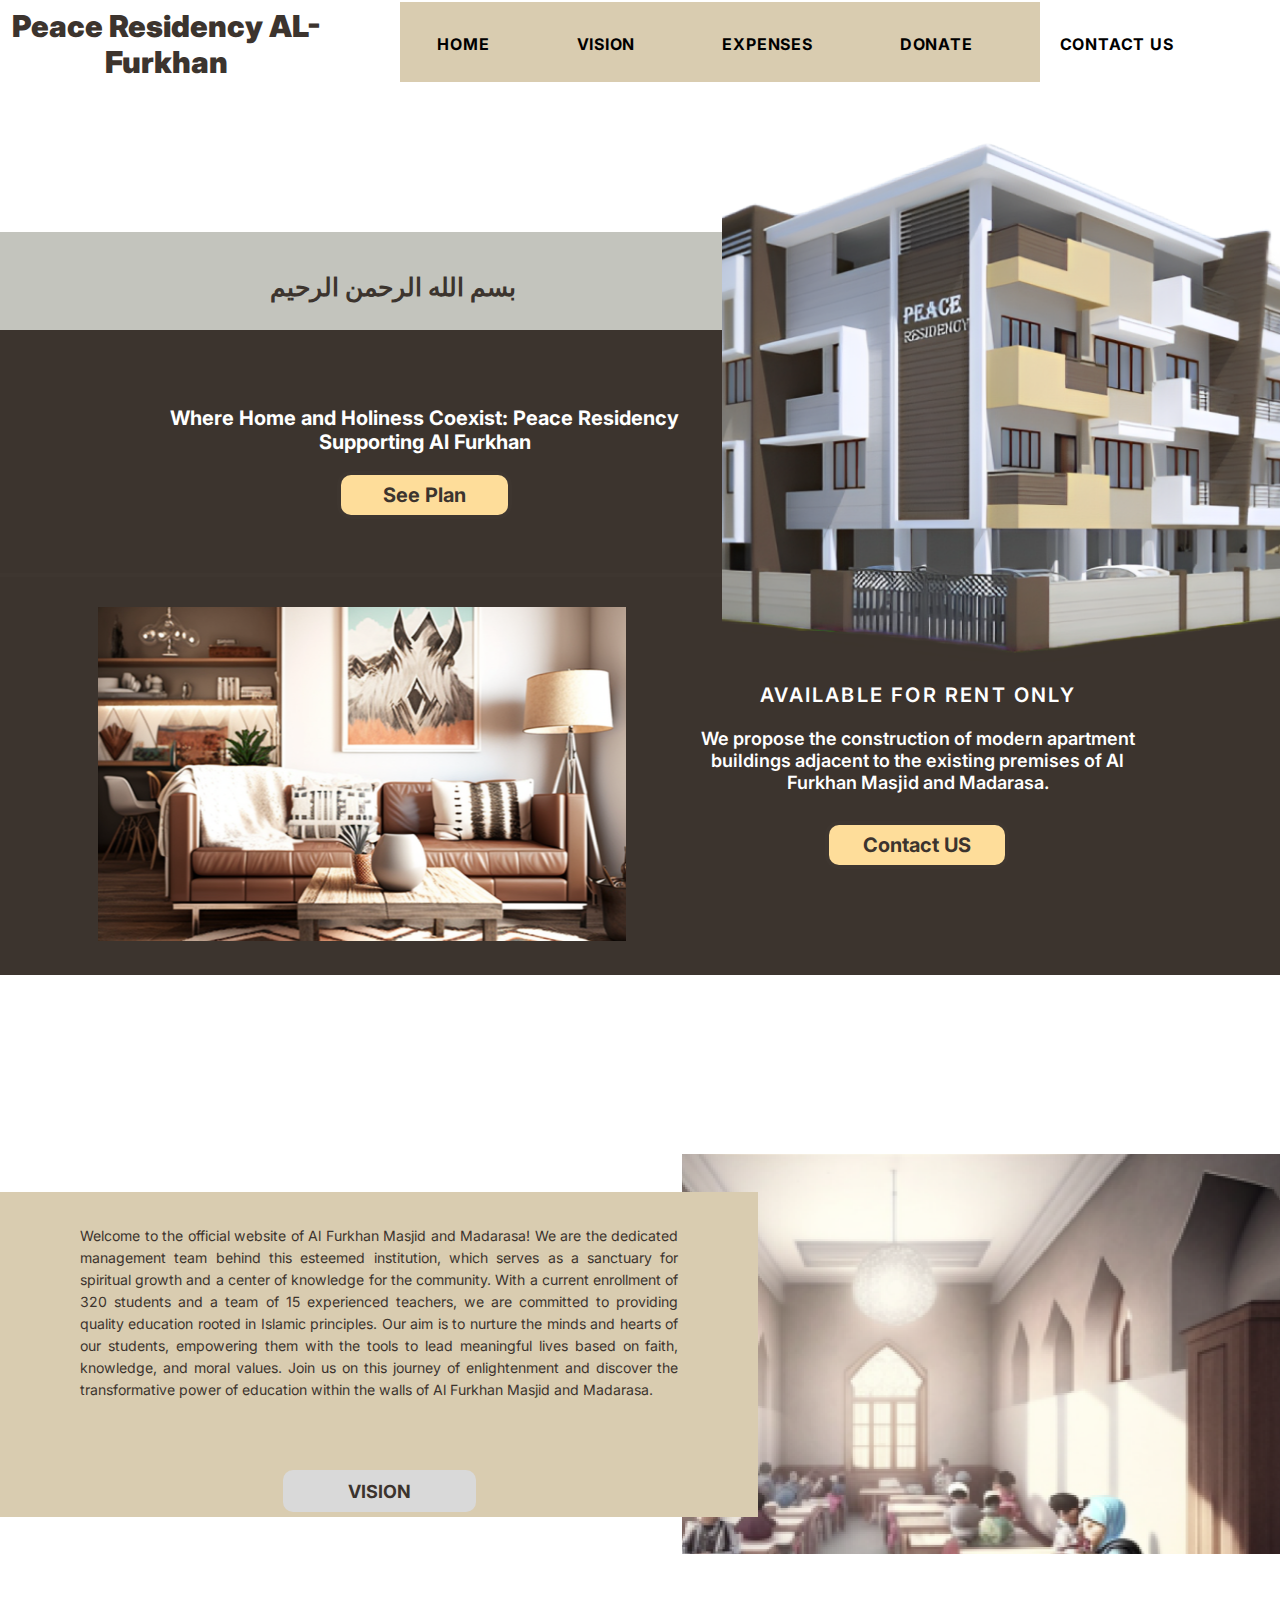
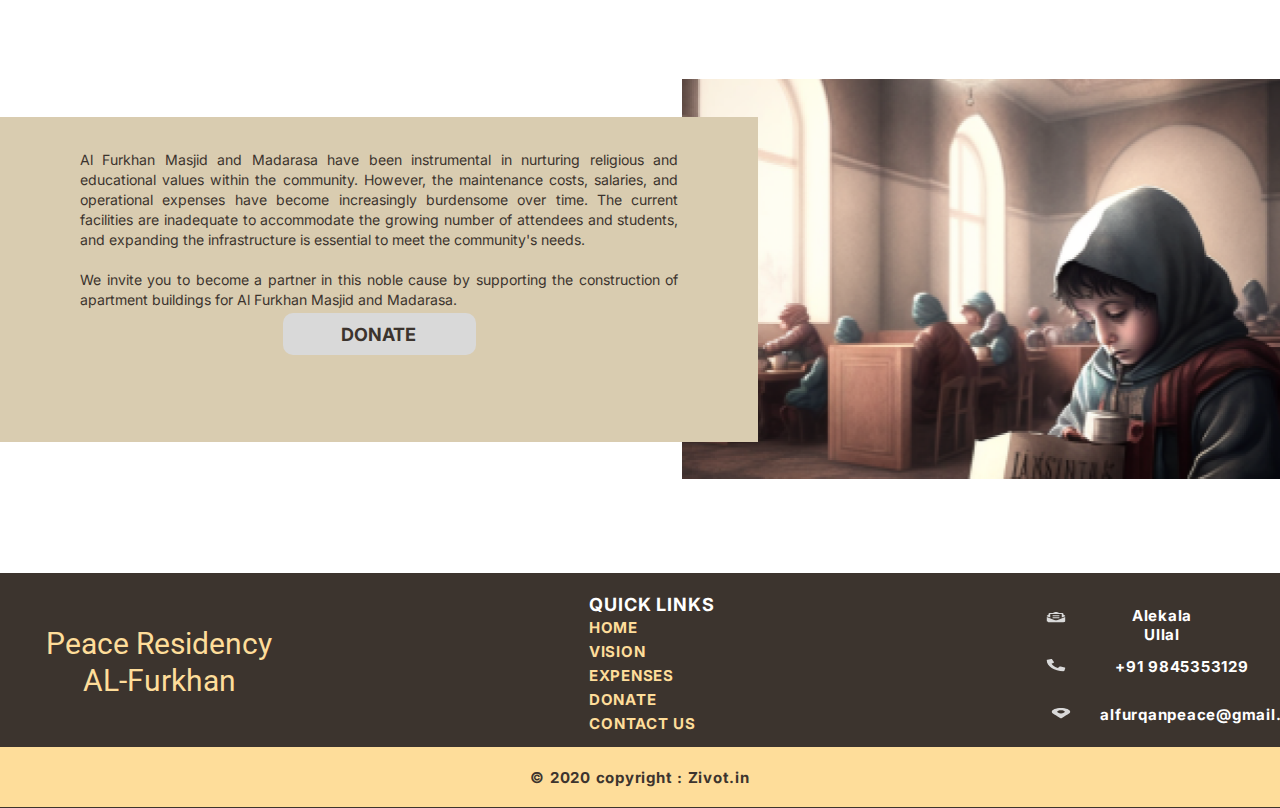
<file: index.html>
<!DOCTYPE html>
<html>
  <head>
    <meta charset="utf-8" />
    <meta name="viewport" content="initial-scale=1, width=device-width" />
    <link rel="stylesheet" href="./global.css" />
    <link rel="stylesheet" href="./index.css" />
    <link
      rel="stylesheet"
      href="https://fonts.googleapis.com/css2?family=Inter:wght@400;500;600;700;900&display=swap"
    />
    <link
      rel="stylesheet"
      href="https://fonts.googleapis.com/css2?family=Roboto:wght@400&display=swap"
    />
  </head>
  <body>
    <div class="home">
      <div class="iphone-14-1">
        <div class="logo-parent">
          <div class="logo">Peace Residency AL-Furkhan</div>
          <img class="vector-icon" alt="" src="./public/vector3.svg" onclick="toggleMenu()" />
        </div>
        <div class="home-parent" id="home-parent" style="display: none;">
          <a class="vision" id="home_nav_btn" tabindex="{10}">HOME</a>
          <a
            class="vision"
            href="./Vision.html"
            id="vision_nav_btn"
            tabindex="{10}"
            >VISION</a
          >
          <a
            class="vision"
            href="./EXPENSES.html"
            id="expenses_nav_btn"
            tabindex="{30}"
            >EXPENSES</a
          >
          <a class="vision" id="donate_nav_btn" href="./donate.html">DONATE</a>
          <a class="vision" href="./CONTACT.html" id="contact_nav_btn"
            >CONTACT US</a
          >
        </div>
        <div class="group-parent">
          <div class="group-container">
            <div class="rectangle-parent">
              <div class="group-child"></div>
              <div class="we-propose-the-container">
                <span class="we-propose-the-container1">
                  <p class="we-propose-the">
                    We propose the construction of modern apartment buildings
                    adjacent to the existing premises of Al Furkhan Masjid and
                    Madarasa.
                  </p>
                </span>
              </div>
              <button class="see-plan-wrapper">
                <a class="see-plan" href="./CONTACT.html">Contact </a>
              </button>
            </div>
            <div class="rectangle-group">
              <div class="group-item"></div>
              <div class="div">
                <p class="we-propose-the">بسم الله الرحمن الرحيم</p>
                <p class="we-propose-the">&nbsp;</p>
              </div>
              <div class="available-for-rent">AVAILABLE FOR RENT ONLY</div>
            </div>
          </div>
          <img
            class="my-project-1-2"
            alt=""
            src="./public/my-project-1-1@2x.png"
          />
        </div>
        <div class="frame-parent">
          <div class="frame-group">
            <div class="welcome-to-the-official-websit-wrapper">
              <div class="welcome-to-the">
                Welcome to the official website of Al Furkhan Masjid and
                Madarasa! We are the dedicated management team behind this
                esteemed institution, which serves as a sanctuary for spiritual
                growth and a center of knowledge for the community. With a
                current enrollment of 320 students and a team of 15 experienced
                teachers, we are committed to providing quality education rooted
                in Islamic principles. Our aim is to nurture the minds and
                hearts of our students, empowering them with the tools to lead
                meaningful lives based on faith, knowledge, and moral values.
                Join us on this journey of enlightenment and discover the
                transformative power of education within the walls of Al Furkhan
                Masjid and Madarasa.
              </div>
            </div>
            <button class="vision-wrapper">
              <a class="donate1" href="./vision.html">VISION</a>
            </button>
          </div>
          <img
            class="reez-an-islamic-school-with-st-icon"
            alt=""
            src="./public/reez-an-islamic-school-with-students-and-teachers-in-a-room-wit-32ab1778be4740ae82e8604cc06b61a4-1@2x.png"
          />
        </div>
        <div class="frame-container">
          <div class="frame-div">
            <div class="welcome-to-the-official-websit-wrapper">
              <div class="al-furkhan-masjid-container">
                <p class="we-propose-the">
                  Al Furkhan Masjid and Madarasa have been instrumental in
                  nurturing religious and educational values within the
                  community. However, the maintenance costs, salaries, and
                  operational expenses have become increasingly burdensome over
                  time. The current facilities are inadequate to accommodate the
                  growing number of attendees and students, and expanding the
                  infrastructure is essential to meet the community's needs.
                </p>
                <p class="we-propose-the">&nbsp;</p>
                <p class="we-propose-the">
                  We invite you to become a partner in this noble cause by
                  supporting the construction of apartment buildings for Al
                  Furkhan Masjid and Madarasa.
                </p>
              </div>
            </div>
            <button class="donate-wrapper">
              <a class="donate1" href="./Donate.html">DONATE</a>
            </button>
          </div>
          <img
            class="reez-an-islamic-school-with-st-icon"
            alt=""
            src="./public/reez-seeking-for-donation-ccefeb3d3da7451eaefd3aca92a6685d-1@2x.png"
          />
        </div>
        <div class="footer-wrapper">
          <footer class="footer">
            <div class="logo-group">
              <div class="logo1">
                <p class="we-propose-the">Peace Residency</p>
                <p class="we-propose-the">AL-Furkhan</p>
              </div>
              <div class="quick-links-parent">
                <div class="quick-links">QUICK LINKS</div>
                <div class="nav-right">
                  <a class="home2">HOME</a>
                  <a class="vision2" href="./Vision.html">VISION</a>
                  <a class="expenses1" href="./EXPENSES.html">EXPENSES</a>
                  <a class="donate2">DONATE</a>
                  <a class="contact-us1" href="./CONTACT.html">CONTACT US</a>
                </div>
              </div>
              <div class="vector-parent">
                <img class="vector-icon1" alt="" src="./public/vector.svg" />

                <a class="cdcikdchdkhcdkh" href="zivot.in">Alekala Ullala</a>
                <img class="vector-icon2" alt="" src="./public/vector1.svg" />

                <a class="a" href="tel:+91 9845353129">+91 9845353129</a>
                <img class="vector-icon3" alt="" src="./public/vector2.svg" />

                <a class="duydieyd" href="zivot.in">alfurqanpeace@gmail</a>
              </div>
            </div>
            <div class="copyright-zivotin-wrapper">
              <div class="copyright-zivotin">© 2020 copyright : Zivot.in</div>
            </div>
          </footer>
        </div>
      </div>
      <!-- navbar -->
      <div class="navbar">
        <img class="navbar-child" alt="" src="./public/rectangle-10@2x.png" />

        <img class="navbar-item" alt="" src="./public/rectangle-10@2x.png" />

        <div class="logo-container">
          <div class="logo2">Peace Residency AL-Furkhan</div>
          <div class="home-group">
            <a class="vision" id="home_nav_btn" tabindex="{10}">HOME</a>
            <a
              class="vision"
              href="./Vision.html"
              id="vision_nav_btn"
              tabindex="{10}"
            >
              VISION</a
            >
            <a
              class="vision"
              href="./EXPENSES.html"
              id="expenses_nav_btn"
              tabindex="{30}"
              >EXPENSES</a
            >
            <a class="vision" id="donate_nav_btn" tabindex="{10}">DONATE</a>
            <a class="vision" href="./CONTACT.html" id="contact_nav_btn"
              >CONTACT US</a
            >
          </div>
          <img class="vector-icon4" alt="" src="./public/vector3.svg" />
        </div>
      </div>
      <div class="hero">
        <div class="hero-inner">
          <div class="frame-parent1">
            <div class="group-parent1">
              <div class="rectangle-container">
                <div class="group-inner"></div>
                <div class="div1">
                  <p class="we-propose-the">بسم الله الرحمن الرحيم</p>
                  <p class="we-propose-the">&nbsp;</p>
                </div>
              </div>
              <div class="group-div">
                <div class="rectangle-div"></div>
                <div class="where-home-and-container">
                  <span class="we-propose-the-container1">
                    <p class="we-propose-the">
                      Where Home and Holiness Coexist: Peace Residency
                    </p>
                    <p class="we-propose-the">Supporting Al Furkhan</p>
                  </span>
                </div>
                <button class="see-plan-container">
                  <h2 class="see-plan">See Plan</h2>
                </button>
              </div>
            </div>
            <img
              class="my-project-1-1"
              alt=""
              src="./public/my-project-1-11@2x.png"
            />
          </div>
        </div>
        <div class="nd-part-hero">
          <div class="nd-part-hero-inner">
            <div class="grid-0-1-parent">
              <img
                class="grid-0-1-icon"
                alt=""
                src="./public/grid-0-1@2x.png"
              />

              <div class="we-propose-the-construction-of-parent">
                <div class="we-propose-the-container2">
                  <p class="we-propose-the">
                    We propose the construction of modern apartment buildings
                    adjacent to the existing premises of Al Furkhan Masjid and
                    Madarasa.
                  </p>
                </div>
                <div class="available-for-rent1">AVAILABLE FOR RENT ONLY</div>
                <button class="contact-us-wrapper">
                  <h2 class="contact-us3">Contact US</h2>
                </button>
              </div>
            </div>
          </div>
        </div>
      </div>
      <div class="sectn-2">
        <div class="frame-parent1">
          <div class="frame-wrapper">
            <div class="welcome-to-the-official-websit-parent">
              <div class="welcome-to-the1">
                Welcome to the official website of Al Furkhan Masjid and
                Madarasa! We are the dedicated management team behind this
                esteemed institution, which serves as a sanctuary for spiritual
                growth and a center of knowledge for the community. With a
                current enrollment of 320 students and a team of 15 experienced
                teachers, we are committed to providing quality education rooted
                in Islamic principles. Our aim is to nurture the minds and
                hearts of our students, empowering them with the tools to lead
                meaningful lives based on faith, knowledge, and moral values.
                Join us on this journey of enlightenment and discover the
                transformative power of education within the walls of Al Furkhan
                Masjid and Madarasa.
              </div>
              <button class="vision-container">
                <div class="vision1">VISION</div>
              </button>
            </div>
          </div>
          <img
            class="reez-an-islamic-school-with-st-icon1"
            alt=""
            src="./public/reez-an-islamic-school-with-students-and-teachers-in-a-room-wit-32ab1778be4740ae82e8604cc06b61a4-11@2x.png"
          />
        </div>
      </div>
      <div class="sectn-3">
        <div class="frame-parent3">
          <div class="frame-wrapper">
            <div class="al-furkhan-masjid-and-madarasa-parent">
              <div class="al-furkhan-masjid-container1">
                <p class="we-propose-the">
                  Al Furkhan Masjid and Madarasa have been instrumental in
                  nurturing religious and educational values within the
                  community. However, the maintenance costs, salaries, and
                  operational expenses have become increasingly burdensome over
                  time. The current facilities are inadequate to accommodate the
                  growing number of attendees and students, and expanding the
                  infrastructure is essential to meet the community's needs.
                </p>
                <p class="we-propose-the">&nbsp;</p>
                <p class="we-propose-the">
                  We invite you to become a partner in this noble cause by
                  supporting the construction of apartment buildings for Al
                  Furkhan Masjid and Madarasa.
                </p>
              </div>
              <button class="vision-container">
                <div class="donate1">DONATE</div>
              </button>
            </div>
          </div>
          <img
            class="reez-an-islamic-school-with-st-icon1"
            alt=""
            src="./public/reez-seeking-for-donation-ccefeb3d3da7451eaefd3aca92a6685d-11@2x.png"
          />
        </div>
      </div>
      <div class="footer1">
        <footer class="footer2">
          <div class="logo-parent1">
            <div class="logo3">Peace Residency AL-Furkhan</div>
            <div class="quick-links-group">
              <div class="quick-links1">QUICK LINKS</div>
              <div class="nav-right1">
                <a class="home2">HOME</a>
                <a class="vision5" href="./Vision.html">VISION</a>
                <a class="expenses1" href="./EXPENSES.html">EXPENSES</a>
                <a class="donate2">DONATE</a>
                <a class="contact-us4" href="./CONTACT.html">CONTACT US</a>
              </div>
            </div>
            <div class="vector-group">
              <img class="vector-icon1" alt="" src="./public/vector4.svg" />

              <a class="cdcikdchdkhcdkh" href="zivot.in">alfurqanpeace@gmail.com</a>
              <img class="vector-icon2" alt="" src="./public/vector5.svg" />

              <a class="a" href="tel: +91 9845353129">+91 9845353129</a>
              <img class="vector-icon3" alt="" src="./public/vector6.svg" />

              <a class="duydieyd" href="zivot.in">Alekala Ullal</a>
            </div>
          </div>
          <div class="copyright-zivotin-container">
            <div class="copyright-zivotin">© 2020 copyright : Zivot.in</div>
          </div>
        </footer>
      </div>
    </div>
    <script>
      function toggleMenu() {
        var menuBox = document.getElementById("home-parent");    
        if(menuBox.style.display == "none") { 
          menuBox.style.display = "flex";
        }
        else { 
          menuBox.style.display = "none";
        }
      }
    </script>
  </body>
</html>
</file>
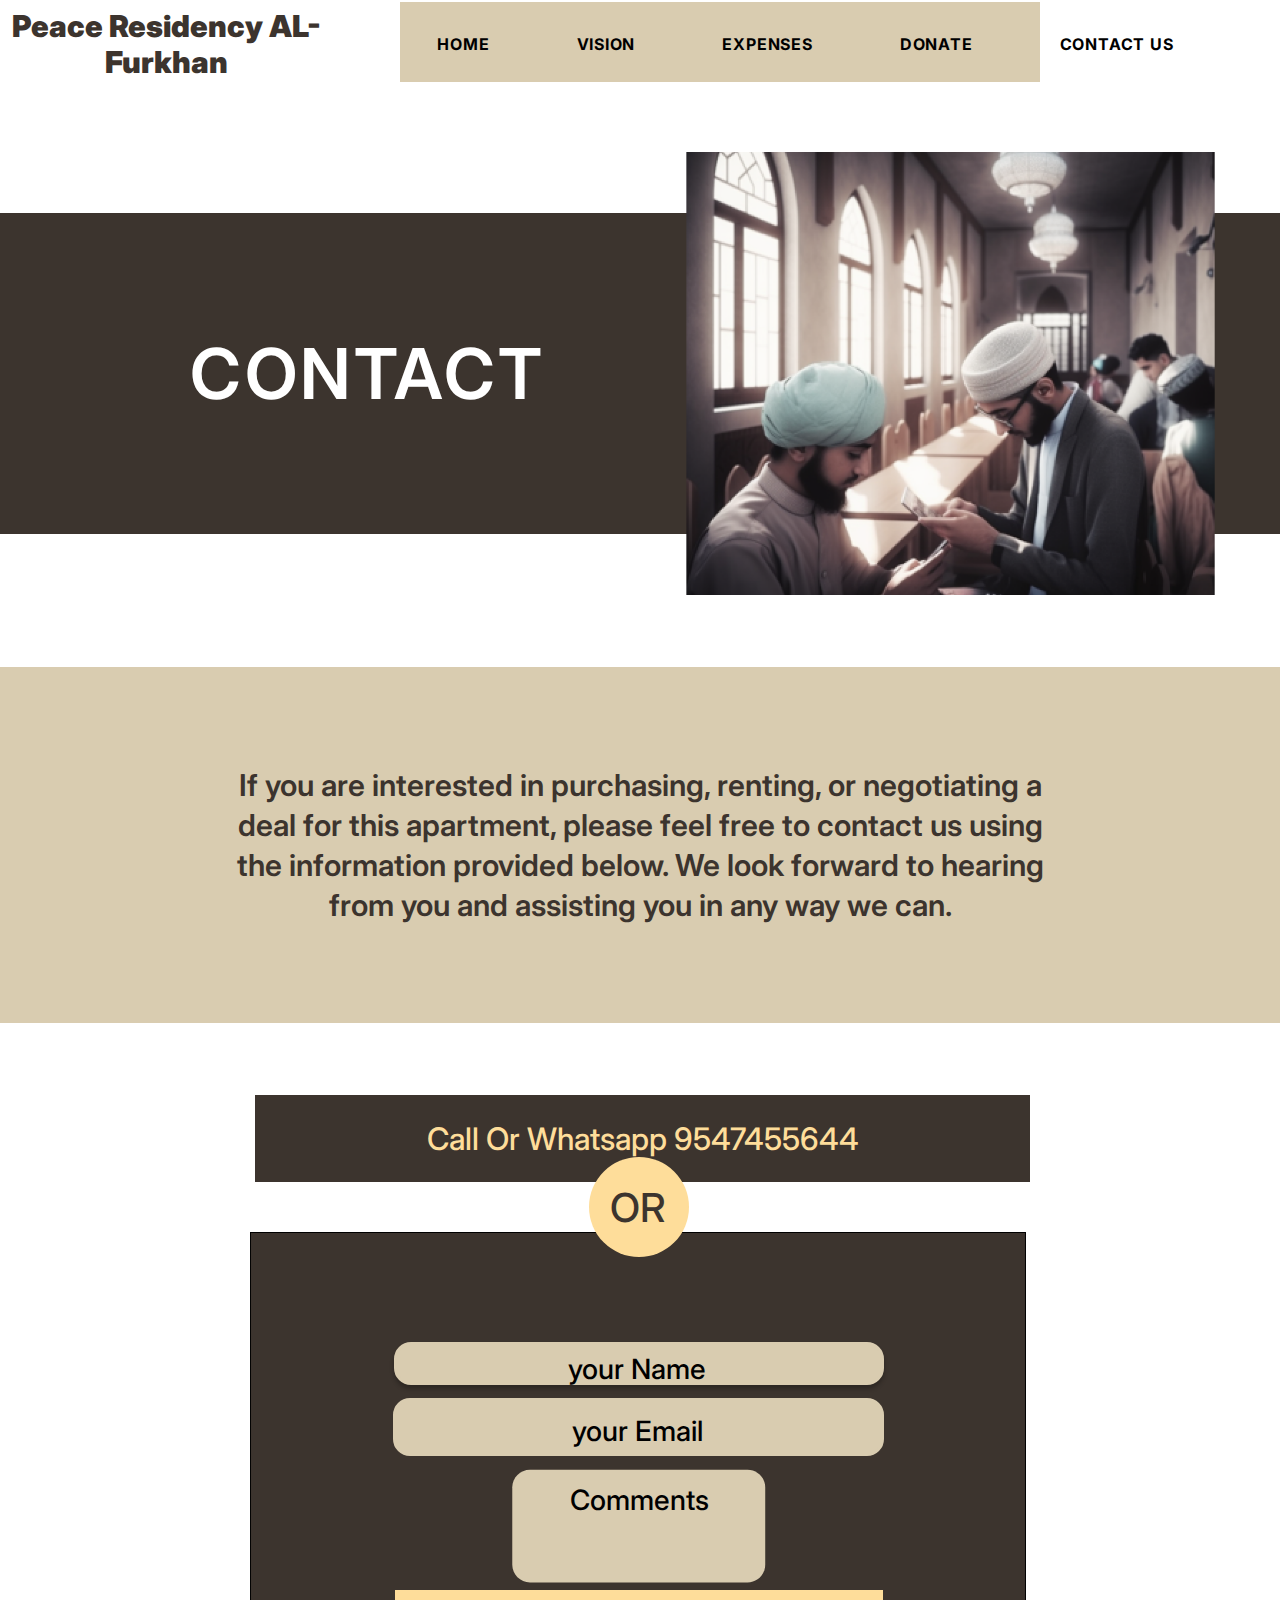
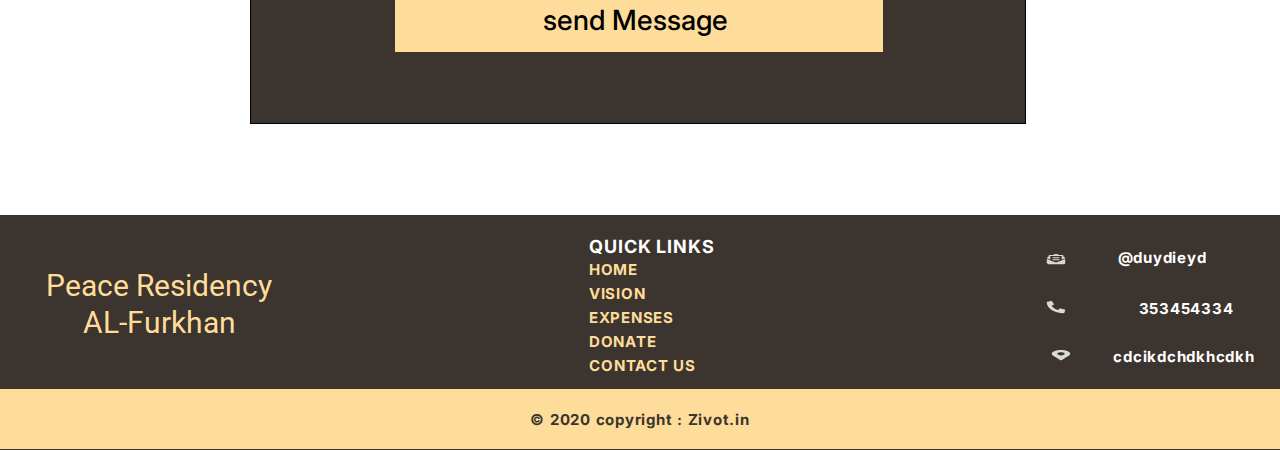
<file: CONTACT.html>
<!DOCTYPE html>
<html>
  <head>
    <meta charset="utf-8" />
    <meta name="viewport" content="initial-scale=1, width=device-width" />
    <link rel="stylesheet" href="./global.css" />
    <link rel="stylesheet" href="./CONTACT.css" />
    <link
      rel="stylesheet"
      href="https://fonts.googleapis.com/css2?family=Inter:wght@400;500;600;700;900&display=swap"
    />
    <link
      rel="stylesheet"
      href="https://fonts.googleapis.com/css2?family=Roboto:wght@400&display=swap"
    />
  </head>
  <body>
    <div class="contact">
      <div class="iphone-14-4">
        <div class="logo-parent2">
          <div class="logo4">Peace Residency AL-Furkhan</div>
          <img class="vector-icon8" alt="" src="./public/vector3.svg" onclick="toggleMenu()" />
        </div>
        <div class="home-container" id="home-parent" style="display: none;">
          <a class="home4" href="./index.html" id="home_nav_btn" tabindex="{10}"
            >HOME</a
          >
          <a
            class="home4"
            href="./Vision.html"
            id="vision_nav_btn"
            tabindex="{10}"
            >VISION</a
          >
          <a
            class="home4"
            href="./EXPENSES.html"
            id="expenses_nav_btn"
            tabindex="{30}"
            >EXPENSES</a
          >
          <a class="home4" href="./Donate.html" id="donate_nav_btn" 
            >DONATE</a
          >
          <a class="home4" href="CONTACT.html" id="contact_nav_btn"
            >CONTACT US</a
          >
        </div>
        <div class="contact-us-wrapper">
          <div class="contact-us5">CONTACT US</div>
        </div>
        <div class="if-you-are-interested-in-purch-wrapper">
          <div class="if-you-are">
            If you are interested in purchasing, renting, or negotiating a deal
            for this apartment, please feel free to contact us using the
            information provided below. We look forward to hearing from you and
            assisting you in any way we can.
          </div>
        </div>
        <div class="frame-parent1">
          <div class="call-or-whatsapp-wrapper">
            <div class="call-or-whatsapp">Call or Whatsapp</div>
          </div>
          <div class="say-hello-box">
            <img
              class="say-hello-box-child"
              alt=""
              src="./public/rectangle-52.svg"
            />

            <button class="say-hello-box-item"></button>
            <div class="send-message">send message</div>
            <input
              class="say-hello-box-inner"
              type="text"
              placeholder="Your Name"
              required
            />

            <input
              class="rectangle-input"
              type="text"
              placeholder="Your Email"
              required
            />

            <input
              class="say-hello-box-child1"
              type="text"
              placeholder="Message"
              required
            />
          </div>
          <div class="ellipse-parent">
            <div class="ellipse-div"></div>
            <b class="or">OR</b>
          </div>
        </div>
        <div class="footer-container">
          <footer class="footer3">
            <div class="logo-parent3">
              <div class="logo5">
                <p class="peace-residency1">Peace Residency</p>
                <p class="peace-residency1">AL-Furkhan</p>
              </div>
              <div class="quick-links-container">
                <div class="quick-links2">QUICK LINKS</div>
                <div class="nav-right2">
                  <a class="home5">HOME</a>
                  <a class="vision5" href="./Vision.html">VISION</a>
                  <a class="expenses5" href="./EXPENSES.html">EXPENSES</a>
                  <a class="donate8" href="/">DONATE</a>
                  <a class="contact-us6" href="CONTACT.html">CONTACT US</a>
                </div>
              </div>
              <div class="vector-container">
                <img class="vector-icon9" alt="" src="./public/vector.svg" />

                <a class="cdcikdchdkhcdkh2" href="zivot.in">Alekala Ullala</a>
                <img
                  class="vector-icon10"
                  alt=""
                  src="./public/vector1.svg"
                />

                <a class="a2" href="tel:+91 9845353129">+91 9845353129</a>
                <img class="vector-icon11" alt="" src="./public/vector2.svg" />

                <a class="duydieyd2" href="zivot.in">alfurqanpeace@gmail</a>
              </div>
            </div>
            <div class="copyright-zivotin-frame">
              <div class="copyright-zivotin2">© 2020 copyright : Zivot.in</div>
            </div>
          </footer>
        </div>
      </div>
      <div class="navbar1">
        <img class="navbar-item" alt="" src="./public/rectangle-10@2x.png" />

        <div class="logo-parent4">
          <div class="logo6">Peace Residency AL-Furkhan</div>
          <div class="home-parent1">
            <a class="home4" id="home_nav_btn" tabindex="{10}">HOME</a>
            <a
              class="home4"
              href="./Vision.html"
              id="vision_nav_btn"
              tabindex="{10}"
            >
              VISION</a
            >
            <a
              class="home4"
              href="./EXPENSES.html"
              id="expenses_nav_btn"
              tabindex="{30}"
              >EXPENSES</a
            >
            <a class="home4" href="/" id="donate_nav_btn" tabindex="{10}"
              >DONATE</a
            >
            <a class="home4" href="CONTACT.html" id="contact_nav_btn"
              >CONTACT US</a
            >
          </div>
          <img class="vector-icon12" alt="" src="./public/vector3.svg" />
        </div>
      </div>
      <div class="hero1">
        <div class="contact-wrapper">
          <div class="contact-us5">CONTACT</div>
        </div>
        <img
          class="reez-two-muslim-gents-contacti-icon"
          alt=""
          src="./public/reez-two-muslim-gents-contacting-each-other-using-phone-0d517847423f43b6bcc1339ab1d3a49c-1@2x.png"
        />
      </div>
      <div class="if-you-are-interested-in-purch-container">
        <div class="if-you-are1">
          If you are interested in purchasing, renting, or negotiating a deal
          for this apartment, please feel free to contact us using the
          information provided below. We look forward to hearing from you and
          assisting you in any way we can.
        </div>
      </div>
      <div class="say-hello-box-parent">
        <div class="say-hello-box1">
          <img class="rectangle-icon" alt="" src="./public/rectangle-521.svg" />

          <img
            class="say-hello-box-child2"
            alt=""
            src="./public/rectangle-55.svg"
          />

          <div class="comments">comments</div>
          <div class="rectangle-div"></div>
          <div class="send-message1">send message</div>
          <div class="say-hello-box-child3"></div>
          <div class="your-name">your name</div>
          <div class="say-hello-box-child4"></div>
          <div class="your-email">your email</div>
        </div>
        <div class="call-or-whatsapp-9547455644-wrapper">
          <div class="call-or-whatsapp">Call or Whatsapp 9547455644</div>
        </div>
        <div class="ellipse-group">
          <div class="frame-child1"></div>
          <div class="or1">OR</div>
        </div>
      </div>
      <div class="footer4">
        <footer class="footer5">
          <div class="logo-parent5">
            <div class="logo7">Peace Residency AL-Furkhan</div>
            <div class="group-div">
              <div class="quick-links3">QUICK LINKS</div>
              <div class="nav-right3">
                <a class="home5">HOME</a>
                <a class="vision7" href="./Vision.html">VISION</a>
                <a class="expenses5" href="./EXPENSES.html">EXPENSES</a>
                <a class="donate8" href="/">DONATE</a>
                <a class="contact-us8" href="CONTACT.html">CONTACT US</a>
              </div>
            </div>
            <div class="vector-parent1">
              <img class="vector-icon9" alt="" src="./public/vector4.svg" />

              <a class="cdcikdchdkhcdkh2" href="zivot.in">cdcikdchdkhcdkh</a>
              <img class="vector-icon10" alt="" src="./public/vector5.svg" />

              <a class="a2" href="tel:+91 7975034967">353454334</a>
              <img class="vector-icon11" alt="" src="./public/vector6.svg" />

              <a class="duydieyd2" href="zivot.in">@duydieyd</a>
            </div>
          </div>
          <div class="copyright-zivotin-wrapper1">
            <div class="copyright-zivotin2">© 2020 copyright : Zivot.in</div>
          </div>
        </footer>
      </div>
    </div>
    <script>
      function toggleMenu() {
        var menuBox = document.getElementById("home-parent");    
        if(menuBox.style.display == "none") { 
          menuBox.style.display = "flex";
        }
        else { 
          menuBox.style.display = "none";
        }
      }
    </script>
  </body>
</html>
</file>
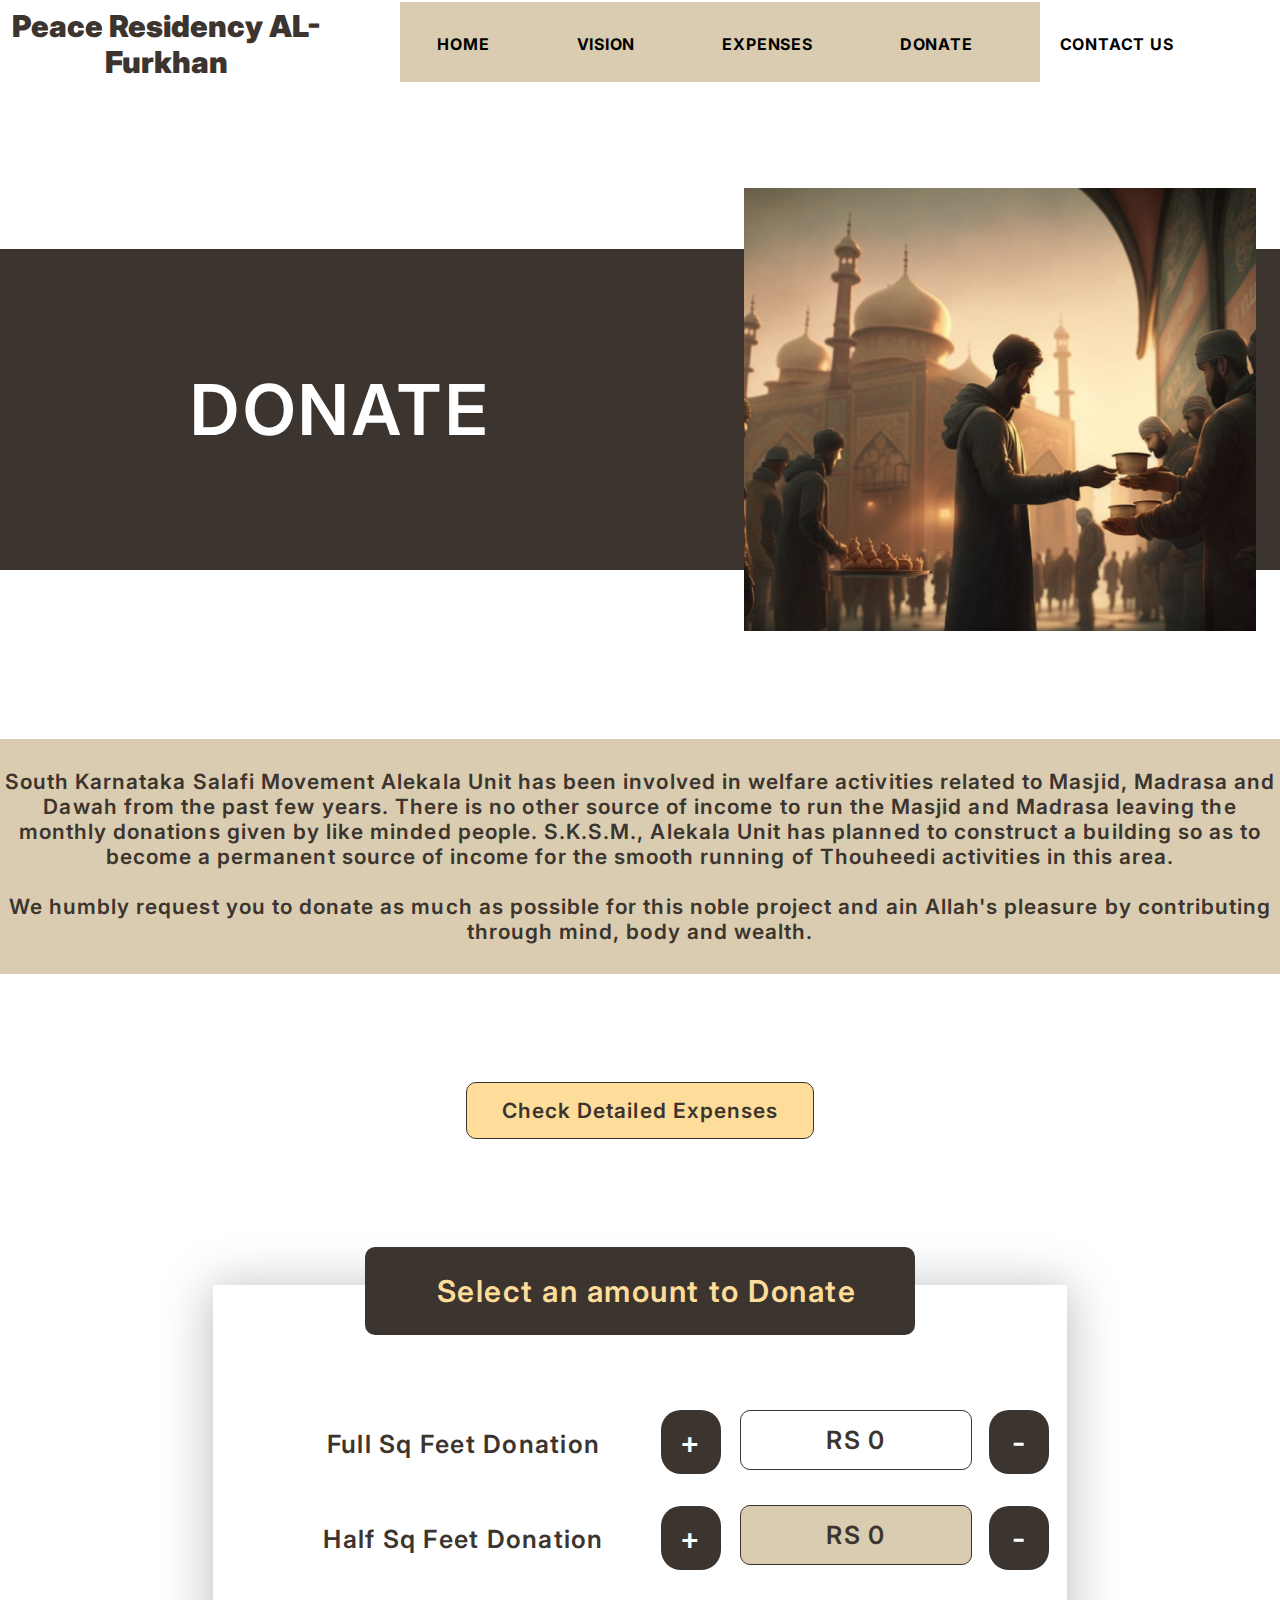
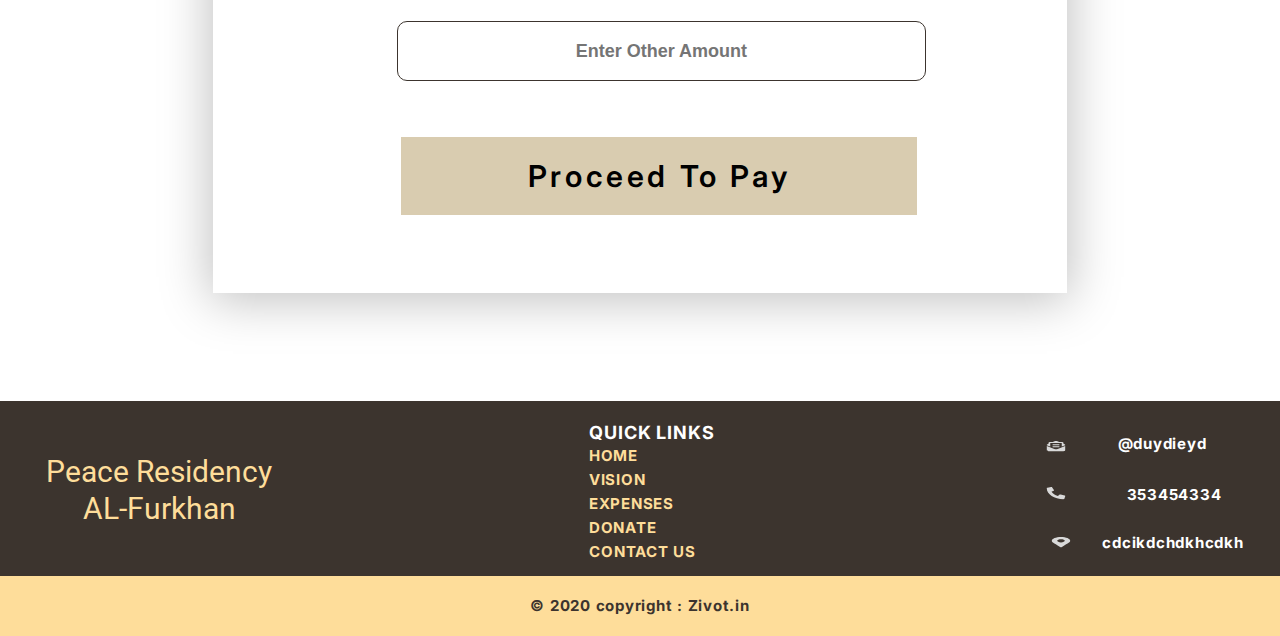
<file: Donate.html>
<!DOCTYPE html>
<html>
  <head>
    <meta charset="utf-8" />
    <meta name="viewport" content="initial-scale=1, width=device-width" />
    <link rel="stylesheet" href="./global.css" />
    <link rel="stylesheet" href="./donate.css" />
    <link
      rel="stylesheet"
      href="https://fonts.googleapis.com/css2?family=Inter:wght@400;500;600;700;900&display=swap"
    />
    <link
      rel="stylesheet"
      href="https://fonts.googleapis.com/css2?family=Roboto:wght@400&display=swap"
    />
  </head>
  <body>
    <div class="donate6">
      <div class="iphone-14-5">
        <div class="logo-parent2">
          <div class="logo4">Peace Residency AL-Furkhan</div>
          <img class="vector-icon8" alt="" src="./public/vector3.svg" onclick="toggleMenu()"/>
        </div>
        <div class="home-container" id="home-parent" style="display: none;">
          <a class="home5" id="home_nav_btn" href="./index.html">HOME</a>
          <a
            class="home5"
            href="./Vision.html"
            id="vision_nav_btn"
            tabindex="{10}"
            >VISION</a
          >
          <a
            class="home5"
            href="./EXPENSES.html"
            id="expenses_nav_btn"
            tabindex="{30}"
            >EXPENSES</a
          >
          <a class="home5" href="./Donate.html" id="donate_nav_btn" tabindex="{10}"
            >DONATE</a
          >
          <a class="home5" href="./CONTACT.html" id="contact_nav_btn"
            >CONTACT US</a
          >
        </div>
        <div class="donate-frame">
          <div class="donate8">DONATE</div>
        </div>
        <div class="south-karnataka-salafi-movemen-wrapper">
          <div class="south-karnataka-salafi-container">
            <p class="south-karnataka-salafi">
              South Karnataka Salafi Movement Alekala Unit has been involved in
              welfare activities related to Masjid, Madrasa and Dawah from the
              past few years. There is no other source of income to run the
              Masjid and Madrasa leaving the monthly donations given by like
              minded people. S.K.S.M., Alekala Unit has planned to construct a
              building so as to become a permanent source of income for the
              smooth running of Thouheedi activities in this area.
            </p>
            <p class="south-karnataka-salafi">&nbsp;</p>
            <p class="south-karnataka-salafi">
              We humbly request you to donate as much as possible for this noble
              project and ain Allah's pleasure by contributing through mind,
              body and wealth.
            </p>
          </div>
        </div>
        <button class="check-detailed-expenses-wrapper">
          <a class="check-detailed-expenses" href="./EXPENSES.html">Check Detailed Expenses</a>
        </button>
        <div class="paybtns">
          <button class="paybtn"  onclick="payonline(1)" >Pay Online</button>
          <button class="paybtn"   onclick="payonline(2)" >Bank Details</button>
          <button class="paybtn"  onclick="payonline(3)">QR Code</button>
        </div>

         <!-- qr code -->
        <div class="qrcodes" style="display: none;" id="qr">
          <img  class="qrcode" alt="" src="./public/qr.jpeg" onclick="toggleMenu()"/>
        </div>

        <!-- bank details -->
        <div class="acc" style="display: none;" id="bank">
          <div class="accc">Holder Name: Masjid Al Furqan</div>
          <div class="accc">Account Number: 7532500101761101</div>
          <div class="accc">IFSC Code: KARB0000753</div>
          <div class="accc">Branch: Thokottu - Ullala</div>
        </div>

        <!-- online transaction -->
        <div style="display: none;" id="online">
        <div class="frame-parent4">
          <div class="select-an-amount-to-donate-wrapper">
            <div class="select-an-amount">Select an amount to Donate</div>
          </div>
          <div class="frame-parent5">
            <div class="full-sq-feet-donation-parent">
              <div class="full-sq-feet">Full Sq Feet Donation</div>
              <div class="frame-parent6">
                <button class="wrapper" onclick="fullplus()">
                  <div class="div2" >+</div>
                </button>
                <div class="rs-1700-wrapper">
                  <div class="donate8" id="fulldonate">RS 0</div>
                </div>
                <button class="wrapper" onclick="fullminus()">
                  <div class="div2" >-</div>
                </button>
              </div>
            </div>
            <div class="full-sq-feet-donation-parent">
              <div class="full-sq-feet">Half Sq Feet Donation</div>
              <div class="frame-parent7">
                <button class="wrapper" onclick="halfplus()">
                  <div class="div2" >+</div>
                </button>
                <div class="rs-850-wrapper">
                  <div class="donate8" id="halfdonate">RS 0</div>
                </div>
                <button class="wrapper" onclick="halfplus()">
                  <div class="div2" >-</div>
                </button>
              </div>
            </div>
          </div>
          <input
            class="frame-child"
            type="number"
            placeholder="Enter Other Amount"
            id="inputm"
            onkeyup="pay()"
          />

          <button class="pay-wrapper" id="razorpaym">
            <div class="pay" id="paymentm" >PAY</div>
          </button>
        </div>
      </div>
        <div class="footer-container">
          <footer class="footer3">
            <div class="logo-parent3">
              <div class="logo5">
                <p class="south-karnataka-salafi">Peace Residency</p>
                <p class="south-karnataka-salafi">AL-Furkhan</p>
              </div>
              <div class="quick-links-container">
                <div class="quick-links2">QUICK LINKS</div>
                <div class="nav-right2">
                  <a class="home6">HOME</a>
                  <a class="vision7" href="./Vision.html">VISION</a>
                  <a class="expenses5" href="./EXPENSES.html">EXPENSES</a>
                  <a class="donate9" href="/">DONATE</a>
                  <a class="contact-us6" href="./CONTACT.html">CONTACT US</a>
                </div>
              </div>
              <div class="vector-container">
                <img class="vector-icon9" alt="" src="./public/vector.svg" />

                <a class="cdcikdchdkhcdkh2" href="zivot.in">Alekala Ullala</a>
                <img class="vector-icon10" alt="" src="./public/vector1.svg" />

                <a class="a2" href="tel:+91 9845353129">+91 9845353129</a>
                <img class="vector-icon11" alt="" src="./public/vector2.svg" />

                <a class="duydieyd2" href="zivot.in">alfurqanpeace@gmail</a>
              </div>
            </div>
            <div class="copyright-zivotin-frame">
              <div class="copyright-zivotin2">© 2020 copyright : Zivot.in</div>
            </div>
          </footer>
        </div>
      </div>
      <div class="navbar1">
        <img class="navbar-inner" alt="" src="./public/rectangle-10@2x.png" />

        <div class="logo-parent4">
          <div class="logo6">Peace Residency AL-Furkhan</div>
          <div class="home-parent1">
            <a class="home5" id="home_nav_btn" tabindex="{10}">HOME</a>
            <a
              class="home5"
              href="./Vision.html"
              id="vision_nav_btn"
              tabindex="{10}"
            >
              VISION</a
            >
            <a
              class="home5"
              href="./EXPENSES.html"
              id="expenses_nav_btn"
              tabindex="{30}"
              >EXPENSES</a
            >
            <a class="home5" href="/" id="donate_nav_btn" tabindex="{10}"
              >DONATE</a
            >
            <a class="home5" href="./CONTACT.html" id="contact_nav_btn"
              >CONTACT US</a
            >
          </div>
          <img class="vector-icon12" alt="" src="./public/vector3.svg" />
        </div>
      </div>
      <div class="hero1">
        <div class="donate-wrapper1">
          <div class="donate8">DONATE</div>
        </div>
        <img class="image-2-icon" alt="" src="./public/image-2@2x.png" />
      </div>
      <div class="south-karnataka-salafi-movemen-container">
        <div class="south-karnataka-salafi-container1">
          <p class="south-karnataka-salafi">
            South Karnataka Salafi Movement Alekala Unit has been involved in
            welfare activities related to Masjid, Madrasa and Dawah from the
            past few years. There is no other source of income to run the Masjid
            and Madrasa leaving the monthly donations given by like minded
            people. S.K.S.M., Alekala Unit has planned to construct a building
            so as to become a permanent source of income for the smooth running
            of Thouheedi activities in this area.
          </p>
          <p class="south-karnataka-salafi">&nbsp;</p>
          <p class="south-karnataka-salafi">
            We humbly request you to donate as much as possible for this noble
            project and ain Allah's pleasure by contributing through mind, body
            and wealth.
          </p>
        </div>
      </div>
      <button class="check-detailed-expenses-container">
        <div class="check-detailed-expenses">Check Detailed Expenses</div>
      </button>
      <div class="rectangle-parent1">
        <div class="frame-item"></div>
        <input
          class="frame-input"
          id="pinput"
          type="text"
          onkeyup="pay()"
          placeholder="Enter Other Amount"
        />

        <div class="full-sq-feet1">Full Sq Feet Donation</div>
        <div class="half-sq-feet1">Half Sq Feet Donation</div>
        <div id="plussec">
        <button class="wrapper1" onclick="fullplus()">
          <div class="div2" >+</div>
        </button>
        <div class="rs-1700-container">
          <div class="donate8" id="donate8">RS 0</div>
        </div>
        <button class="wrapper2" onclick="fullminus()">
          <div class="div2" >-</div>
        </button>
        </div>
        <button class="wrapper3" onclick="halfplus()">
          <div class="div2">+</div>
        </button>
        <div class="rs-850-container">
          <div class="donate8" id="donate9">RS 0</div>
        </div>
        <button class="wrapper4" onclick="halfminus()">
          <div class="div2">-</div>
        </button>
        <div class="select-an-amount-to-donate-container">
          <div class="select-an-amount1" >Select an amount to Donate</div>
        </div>
        <button class="proceed-to-pay-rs-700-wrapper" id="razorpay">
          <div class="proceed-to-pay" id="payment"  >Proceed To Pay </div>
        </button>
      </div>
        <!-- q326589z945-62* -->
      <div class="footer4">
        <footer class="footer5">
          <div class="logo-parent5">
            <div class="logo7">Peace Residency AL-Furkhan</div>
            <div class="quick-links-parent1">
              <div class="quick-links3">QUICK LINKS</div>
              <div class="nav-right3">
                <a class="home6">HOME</a>
                <a class="vision9" href="./Vision.html">VISION</a>
                <a class="expenses5" href="./EXPENSES.html">EXPENSES</a>
                <a class="donate9" href="/">DONATE</a>
                <a class="contact-us8" href="./CONTACT.html">CONTACT US</a>
              </div>
            </div>
            <div class="vector-parent1">
              <img class="vector-icon9" alt="" src="./public/vector4.svg" />

              <a class="cdcikdchdkhcdkh2" href="zivot.in">cdcikdchdkhcdkh</a>
              <img class="vector-icon10" alt="" src="./public/vector5.svg" />

              <a class="a2" href="tel:+91 7975034967">353454334</a>
              <img class="vector-icon11" alt="" src="./public/vector6.svg" />

              <a class="duydieyd2" href="zivot.in">@duydieyd</a>
            </div>
          </div>
          <div class="copyright-zivotin-wrapper1">
            <div class="copyright-zivotin2">© 2020 copyright : Zivot.in</div>
          </div>
        </footer>
      </div>
    </div>
    <script>
      amount = 0;
      countf = 0;
      function fullplus() {
        var res = document.getElementById("donate8");   
        var resm = document.getElementById("fulldonate");   
        countf = countf + 1700;
        res.innerHTML = "RS "+countf
        resm.innerHTML = "RS "+countf
        pay()
  
      }
      function fullminus() {
        var res = document.getElementById("donate8");   
        var resm = document.getElementById("fulldonate");   
        if(countf == 0){
          countf =0;
        }
        else{
          countf = countf - 1700;
        }
        
        res.innerHTML = "RS "+countf
        resm.innerHTML = "RS "+countf
        pay()
      }
  
      counth = 0;
      function halfplus() {
        var res = document.getElementById("donate9");   
        var resm = document.getElementById("halfdonate");   
        counth = counth + 850;
        res.innerHTML = "RS "+ counth
        resm.innerHTML = "RS "+ counth
        pay()
      }
      function halfminus() {
        var res = document.getElementById("donate9");   
        var resm = document.getElementById("halfdonate");   
        if(counth == 0){
          counth =0;
        }
        else{
          counth = counth - 850;
        }
        
        res.innerHTML ="RS "+ counth
        resm.innerHTML ="RS "+ counth
        pay()
      }
  
      function pay(){
        let input = document.getElementById("pinput").value
        let inputm = document.getElementById("inputm").value
       input = inputm
        let pay = countf + counth;
        console.log(inputm)
  
        if(inputm ){
          amount = input
          payment.innerHTML = "Proceed To Pay RS " + input
          paymentm.innerHTML = "Proceed To Pay RS " + inputm
        }
        else{
          amount = pay
          payment.innerHTML = "Proceed To Pay RS " + pay
          paymentm.innerHTML = "Proceed To Pay RS " + pay
        }
        
  
  
      }
      
  
    </script>

    <script src="https://checkout.razorpay.com/v1/checkout.js"></script>
    <script>
     
    document.getElementById('razorpay').onclick = async function(e){
      if(amount==0){
        alert("please add amount")
      }
      else{
        let res = await fetch("http://localhost:3000/payment",{
          method: "POST",
          headers:{
              "Content-Type":"application/json"
          },
          body: JSON.stringify({
              amount:amount*100
          })
      })
      let orderdata = await res.json();
  
      console.log(orderdata)
      var options = {
          "key": "rzp_test_wYH4uoZA1PluxI", // Enter the Key ID generated from the Dashboard
          "amount": orderdata.orders.amount,  // Use the amount received from the server
          "currency": "INR",
          "order_id": orderdata.id,  //This is a sample Order ID. Pass the `id` obtained in the response of Step 1
          "handler": function (response){
              alert(orderdata.razorpay_payment_id);
              alert(response.razorpay_order_id);
              alert(response.razorpay_signature)
          },
          "prefill": {
              "name": "Gaurav Kumar",
              "email": "gaurav.kumar@example.com",
              "contact": "9000090000"
          },
          "notes": {
              "address": "Razorpay Corporate Office"
          },
          "theme": {
              "color": "#D9CCB0"
          }
      };
      var rzp1 = new Razorpay(options);
      rzp1.open();
      e.preventDefault();
  }
      }
    
        
    
    </script>
    <script>
     
    document.getElementById('razorpaym').onclick = async function(e){
      if(amount==0){
        alert("please add amount")
      }
      else{
        let res = await fetch("http://localhost:3000/payment",{
          method: "POST",
          headers:{
              "Content-Type":"application/json"
          },
          body: JSON.stringify({
              amount:amount*100
          })
      })
      let orderdata = await res.json();
  
      console.log(orderdata)
      var options = {
          "key": "rzp_test_wYH4uoZA1PluxI", // Enter the Key ID generated from the Dashboard
          "amount": orderdata.orders.amount,  // Use the amount received from the server
          "currency": "INR",
          "order_id": orderdata.id,  //This is a sample Order ID. Pass the `id` obtained in the response of Step 1
          "handler": function (response){
              alert(orderdata.razorpay_payment_id);
              alert(response.razorpay_order_id);
              alert(response.razorpay_signature)
          },
          "prefill": {
              "name": "Gaurav Kumar",
              "email": "gaurav.kumar@example.com",
              "contact": "9000090000"
          },
          "notes": {
              "address": "Razorpay Corporate Office"
          },
          "theme": {
              "color": "#D9CCB0"
          }
      };
      var rzp1 = new Razorpay(options);
      rzp1.open();
      e.preventDefault();
  }
      }
    
        
    
    </script>
  </body>
  <script>
    function toggleMenu() {
      var menuBox = document.getElementById("home-parent");    
      if(menuBox.style.display == "none") { 
        menuBox.style.display = "flex";
      }
      else { 
        menuBox.style.display = "none";
      }
    }
  </script>
  <script>
    var online = document.getElementById("online"); 
    var bank = document.getElementById("bank"); 
    var qr = document.getElementById("qr"); 
    function payonline (num){
        if(num == 1){
          online.style.display = "block"
          bank.style.display = "none"
          qr.style.display = "none"

        }
        else if(num == 2){
          bank.style.display = "block"
          online.style.display = "none"
          qr.style.display = "none"
        }
        else if(num == 3){
          qr.style.display = "block"
          bank.style.display = "none"
          online.style.display = "none"
        }
    }
  </script>
  
</html>
</file>
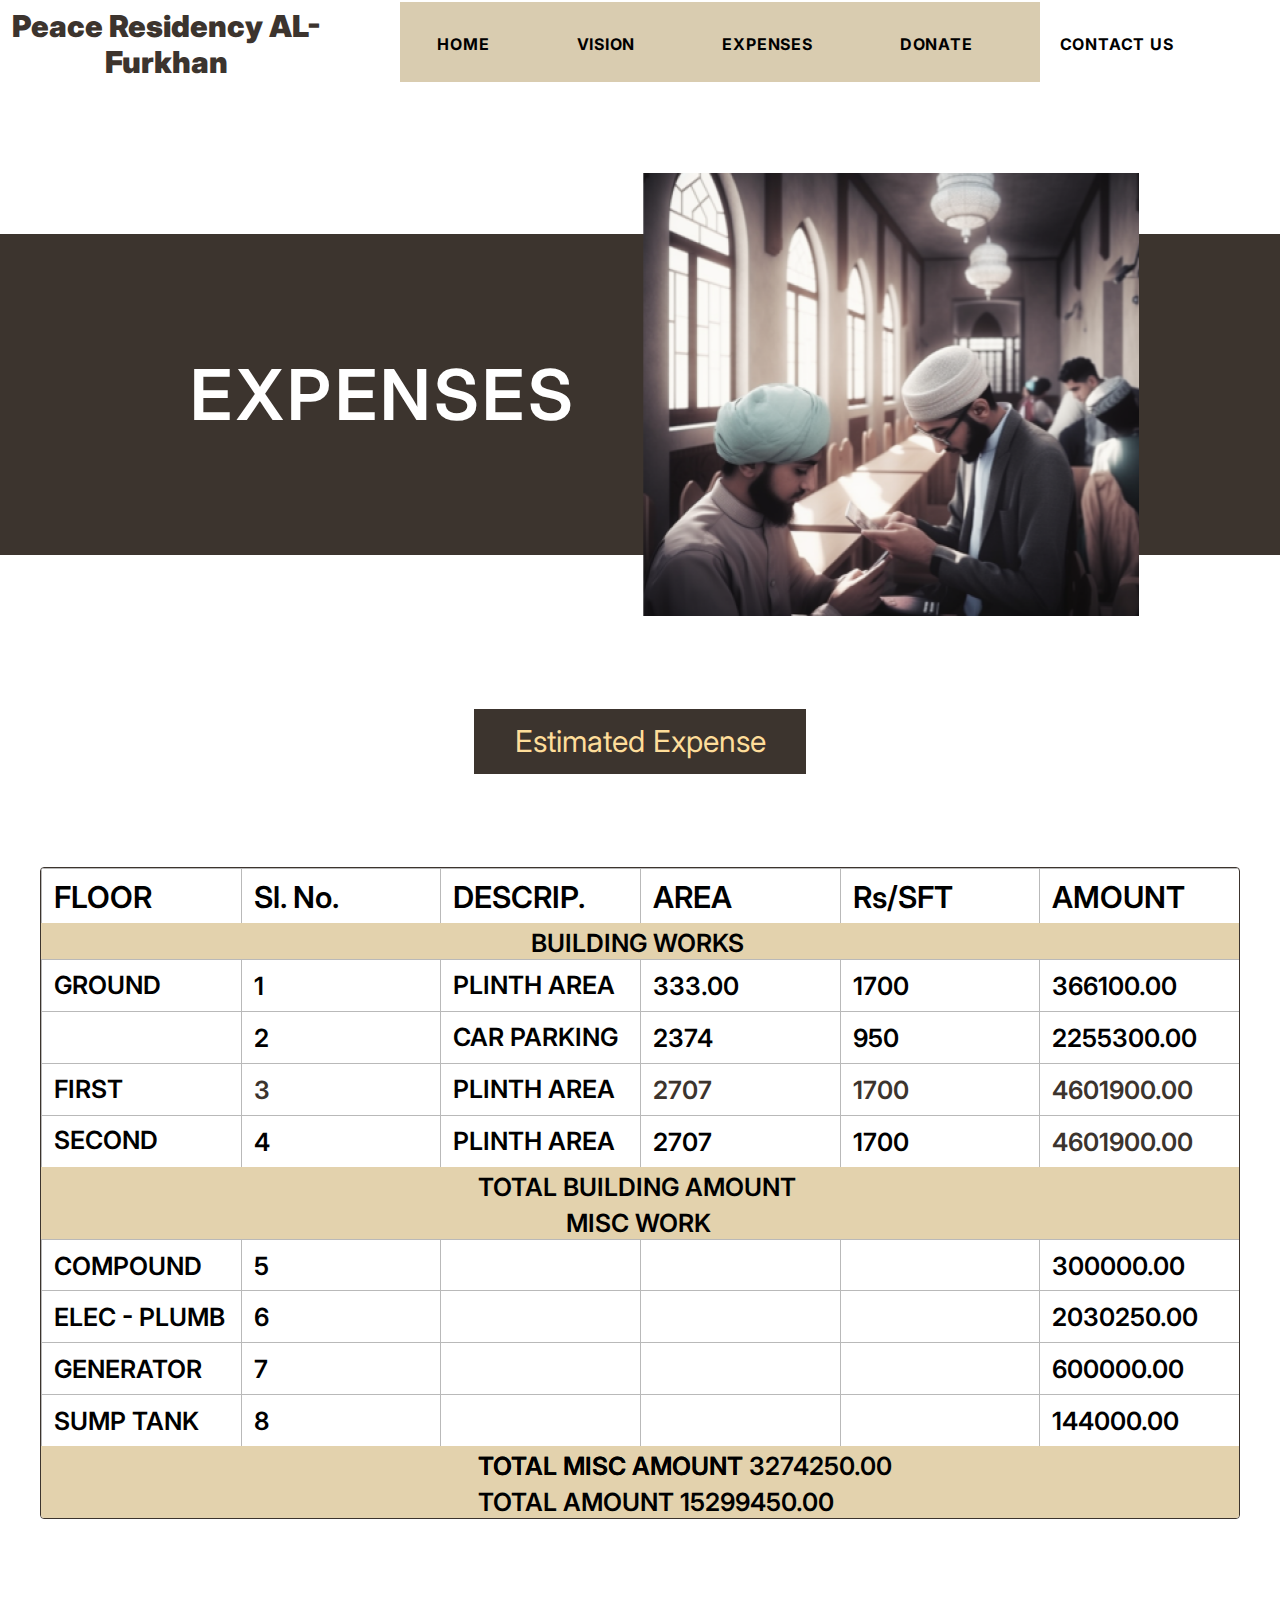
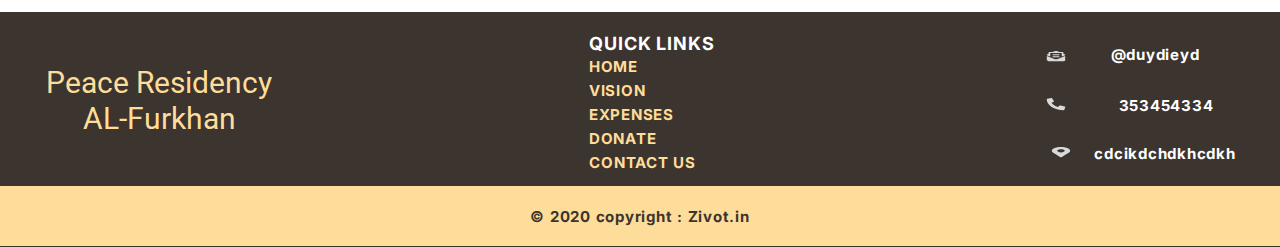
<file: EXPENSES.html>
<!DOCTYPE html>
<html>
  <head>
    <meta charset="utf-8" />
    <meta name="viewport" content="initial-scale=1, width=device-width" />
    <link rel="stylesheet" href="./global.css" />
    <link rel="stylesheet" href="./EXPENSES.css" />
    <link
      rel="stylesheet"
      href="https://fonts.googleapis.com/css2?family=Inter:wght@400;500;600;700;900&display=swap"
    />
    <link
      rel="stylesheet"
      href="https://fonts.googleapis.com/css2?family=Roboto:wght@400&display=swap"
    />
  </head>
  <body>
    <div class="expenses4">
      <div class="navbar1">
        <img class="navbar-inner" alt="" src="./public/rectangle-10@2x.png" />

        <img class="rectangle-icon" alt="" src="./public/rectangle-10@2x.png" />

        <div class="logo-parent2">
          <div class="logo4">Peace Residency AL-Furkhan</div>
          <div class="home-container">
            <a class="home5" id="home_nav_btn" href="./index.html">HOME</a>
            <a
              class="home5"
              href="./Vision.html"
              id="vision_nav_btn"
            >
              VISION</a
            >
            <a
              class="home5"
              href="EXPENSES.html"
              id="expenses_nav_btn"
              tabindex="{30}"
              >EXPENSES</a
            >
            <a class="home5" id="donate_nav_btn" href="./CONTACT.html">DONATE</a>
            <a class="home5" href="./CONTACT.html" id="contact_nav_btn"
              >CONTACT US</a
            >
          </div>
          <img class="vector-icon8" alt="" src="./public/vector3.svg" />
        </div>
      </div>
      <div class="iphone-14-3">
        <div class="logo-parent3">
          <div class="logo5">Peace Residency AL-Furkhan</div>
          <img class="vector-icon9" alt="" src="./public/vector3.svg" onclick="toggleMenu()" />
        </div>
        <div class="home-parent1" id="home-parent" style="display: none;">
          <a class="home5" id="home_nav_btn" tabindex="{10}">HOME</a>
          <a
            class="home5"
            href="./Vision.html"
            id="vision_nav_btn"
            tabindex="{10}"
            >VISION</a
          >
          <a
            class="home5"
            href="EXPENSES.html"
            id="expenses_nav_btn"
            tabindex="{30}"
            >EXPENSES</a
          >
          <a class="home5" id="donate_nav_btn" href="./CONTACT.html">DONATE</a>
          <a class="home5" href="./CONTACT.html" id="contact_nav_btn"
            >CONTACT US</a
          >
        </div>
        <div class="expenses-wrapper">
          <div class="expenses7">EXPENSES</div>
        </div>
        <img class="image-3-icon" alt="" src="./public/image-3@2x.png" />

        <div class="footer-container">
          <footer class="footer3">
            <div class="logo-parent4">
              <div class="logo6">
                <p class="peace-residency1">Peace Residency</p>
                <p class="peace-residency1">AL-Furkhan</p>
              </div>
              <div class="quick-links-container">
                <div class="quick-links2">QUICK LINKS</div>
                <div class="nav-right2">
                  <a class="home7">HOME</a>
                  <a class="vision8" href="./Vision.html">VISION</a>
                  <a class="expenses8" href="EXPENSES.html">EXPENSES</a>
                  <a class="donate8">DONATE</a>
                  <a class="contact-us7" href="./CONTACT.html">CONTACT US</a>
                </div>
              </div>
              <div class="vector-container">
                <img class="vector-icon10" alt="" src="./public/vector7.svg" />

                <a class="cdcikdchdkhcdkh2" href="zivot.in">Alekala Ullala</a>
                <img class="vector-icon11" alt="" src="./public/vector8.svg" />

                <a class="a2" href="tel:+91 9845353129">+91 9845353129</a>
                <img class="vector-icon12" alt="" src="./public/vector9.svg" />

                <a class="duydieyd2" href="zivot.in">alfurqanpeace@gmail</a>
              </div>
            </div>
            <div class="copyright-zivotin-frame">
              <div class="copyright-zivotin2">© 2020 copyright : Zivot.in</div>
            </div>
          </footer>
        </div>
      </div>
      <div class="hero1">
        <div class="expenses-container">
          <div class="expenses7">EXPENSES</div>
        </div>
        <img
          class="reez-two-muslim-gents-contacti-icon"
          alt=""
          src="./public/reez-two-muslim-gents-contacting-each-other-using-phone-0d517847423f43b6bcc1339ab1d3a49c-1@2x.png"
        />
      </div>
      <div class="estimated-expense-wrapper">
        <div class="estimated-expense">Estimated Expense</div>
      </div>
      <div class="table">
        <div class="row">
          <div class="cell">
            <div class="content">
              <div class="text">FLOOR</div>
            </div>
          </div>
          <div class="cell">
            <div class="content">
              <div class="text">Sl. No.</div>
            </div>
          </div>
          <div class="cell">
            <div class="content">
              <div class="text">DESCRIP.</div>
            </div>
          </div>
          <div class="cell">
            <div class="content">
              <div class="text">AREA</div>
            </div>
          </div>
          <div class="cell">
            <div class="content">
              <div class="text">Rs/SFT</div>
            </div>
          </div>
          <div class="cell">
            <div class="content">
              <div class="text">AMOUNT</div>
            </div>
          </div>
        </div>
        <div class="building-works-wrapper">
          <div class="building-works">BUILDING WORKS</div>
        </div>
        <div class="row1">
          <div class="cell">
            <div class="content">
              <div class="text">GROUND</div>
            </div>
          </div>
          <div class="cell">
            <div class="content">
              <div class="text7">1</div>
            </div>
          </div>
          <div class="cell">
            <div class="content">
              <div class="text">PLINTH AREA</div>
            </div>
          </div>
          <div class="cell">
            <div class="content">
              <div class="text7">333.00</div>
            </div>
          </div>
          <div class="cell">
            <div class="content">
              <div class="text7">1700</div>
            </div>
          </div>
          <div class="cell">
            <div class="content">
              <div class="text7">366100.00</div>
            </div>
          </div>
        </div>
        <div class="row1">
          <div class="cell12">
            <div class="content">
              <div class="text12"></div>
            </div>
          </div>
          <div class="cell">
            <div class="content">
              <div class="text7">2</div>
            </div>
          </div>
          <div class="cell">
            <div class="content">
              <div class="text">CAR PARKING</div>
            </div>
          </div>
          <div class="cell">
            <div class="content">
              <div class="text7">2374</div>
            </div>
          </div>
          <div class="cell">
            <div class="content">
              <div class="text7">950</div>
            </div>
          </div>
          <div class="cell">
            <div class="content">
              <div class="text7">2255300.00</div>
            </div>
          </div>
        </div>
        <div class="row3">
          <div class="cell18">
            <div class="content">
              <div class="text">FIRST</div>
            </div>
          </div>
          <div class="cell">
            <div class="content">
              <div class="text7">3</div>
            </div>
          </div>
          <div class="cell18">
            <div class="content">
              <div class="text">PLINTH AREA</div>
            </div>
          </div>
          <div class="cell">
            <div class="content">
              <div class="text7">2707</div>
            </div>
          </div>
          <div class="cell">
            <div class="content">
              <div class="text7">1700</div>
            </div>
          </div>
          <div class="cell">
            <div class="content">
              <div class="text7">4601900.00</div>
            </div>
          </div>
        </div>
        <div class="row1">
          <div class="cell">
            <div class="content">
              <div class="text24">SECOND</div>
            </div>
          </div>
          <div class="cell">
            <div class="content">
              <div class="text7">4</div>
            </div>
          </div>
          <div class="cell">
            <div class="content">
              <div class="text">PLINTH AREA</div>
            </div>
          </div>
          <div class="cell">
            <div class="content">
              <div class="text7">2707</div>
            </div>
          </div>
          <div class="cell">
            <div class="content">
              <div class="text7">1700</div>
            </div>
          </div>
          <div class="cell29">
            <div class="content">
              <div class="text7">4601900.00</div>
            </div>
          </div>
        </div>
        <div class="building-works-wrapper">
          <div class="total-building-amount">TOTAL BUILDING AMOUNT</div>
        </div>
        <div class="building-works-wrapper">
          <div class="misc-work">MISC WORK</div>
        </div>
        <div class="row1">
          <div class="cell">
            <div class="content">
              <div class="text7">COMPOUND</div>
            </div>
          </div>
          <div class="cell">
            <div class="content">
              <div class="text7">5</div>
            </div>
          </div>
          <div class="cell12">
            <div class="content">
              <div class="text12"></div>
            </div>
          </div>
          <div class="cell12">
            <div class="content">
              <div class="text12"></div>
            </div>
          </div>
          <div class="cell12">
            <div class="content">
              <div class="text12"></div>
            </div>
          </div>
          <div class="cell">
            <div class="content">
              <div class="text7">300000.00</div>
            </div>
          </div>
        </div>
        <div class="row1">
          <div class="cell">
            <div class="content">
              <div class="text7">ELEC - PLUMB</div>
            </div>
          </div>
          <div class="cell">
            <div class="content">
              <div class="text7">6</div>
            </div>
          </div>
          <div class="cell12">
            <div class="content">
              <div class="text12"></div>
            </div>
          </div>
          <div class="cell12">
            <div class="content">
              <div class="text12"></div>
            </div>
          </div>
          <div class="cell12">
            <div class="content">
              <div class="text12"></div>
            </div>
          </div>
          <div class="cell">
            <div class="content">
              <div class="text7">2030250.00</div>
            </div>
          </div>
        </div>
        <div class="row1">
          <div class="cell">
            <div class="content">
              <div class="text7">GENERATOR</div>
            </div>
          </div>
          <div class="cell">
            <div class="content">
              <div class="text7">7</div>
            </div>
          </div>
          <div class="cell12">
            <div class="content">
              <div class="text12"></div>
            </div>
          </div>
          <div class="cell12">
            <div class="content">
              <div class="text12"></div>
            </div>
          </div>
          <div class="cell12">
            <div class="content">
              <div class="text12"></div>
            </div>
          </div>
          <div class="cell">
            <div class="content">
              <div class="text7">600000.00</div>
            </div>
          </div>
        </div>
        <div class="row1">
          <div class="cell">
            <div class="content">
              <div class="text7">SUMP TANK</div>
            </div>
          </div>
          <div class="cell">
            <div class="content">
              <div class="text7">8</div>
            </div>
          </div>
          <div class="cell12">
            <div class="content">
              <div class="text12"></div>
            </div>
          </div>
          <div class="cell12">
            <div class="content">
              <div class="text12"></div>
            </div>
          </div>
          <div class="cell12">
            <div class="content">
              <div class="text12"></div>
            </div>
          </div>
          <div class="cell">
            <div class="content">
              <div class="text7">144000.00</div>
            </div>
          </div>
        </div>
        <div class="building-works-wrapper">
          <div class="total-building-amount">TOTAL MISC AMOUNT</div>
          <div class="total-building-amount">TOTAL MISC AMOUNT 3274250.00</div>
        </div>
        <div class="building-works-wrapper">
          <div class="total-building-amount">TOTAL AMOUNT 15299450.00</div>
        </div>
      </div>
      <div class="footer4">
        <footer class="footer5">
          <div class="logo-parent5">
            <div class="logo7">Peace Residency AL-Furkhan</div>
            <div class="quick-links-parent1">
              <div class="quick-links3">QUICK LINKS</div>
              <div class="nav-right3">
                <a class="home7">HOME</a>
                <a class="vision9" href="./Vision.html">VISION</a>
                <a class="expenses8" href="EXPENSES.html">EXPENSES</a>
                <a class="donate8">DONATE</a>
                <a class="contact-us8" href="./CONTACT.html">CONTACT US</a>
              </div>
            </div>
            <div class="vector-parent1">
              <img class="vector-icon10" alt="" src="./public/vector4.svg" />

              <a class="cdcikdchdkhcdkh2" href="zivot.in">cdcikdchdkhcdkh</a>
              <img class="vector-icon11" alt="" src="./public/vector5.svg" />

              <a class="a2" href="tel:+91 7975034967">353454334</a>
              <img class="vector-icon12" alt="" src="./public/vector6.svg" />

              <a class="duydieyd2" href="zivot.in">@duydieyd</a>
            </div>
          </div>
          <div class="copyright-zivotin-wrapper1">
            <div class="copyright-zivotin2">© 2020 copyright : Zivot.in</div>
          </div>
        </footer>
      </div>
    </div>
  </body>
  <script>
    function toggleMenu() {
      var menuBox = document.getElementById("home-parent");    
      if(menuBox.style.display == "none") { 
        menuBox.style.display = "flex";
      }
      else { 
        menuBox.style.display = "none";
      }
    }
  </script>
</html>
</file>
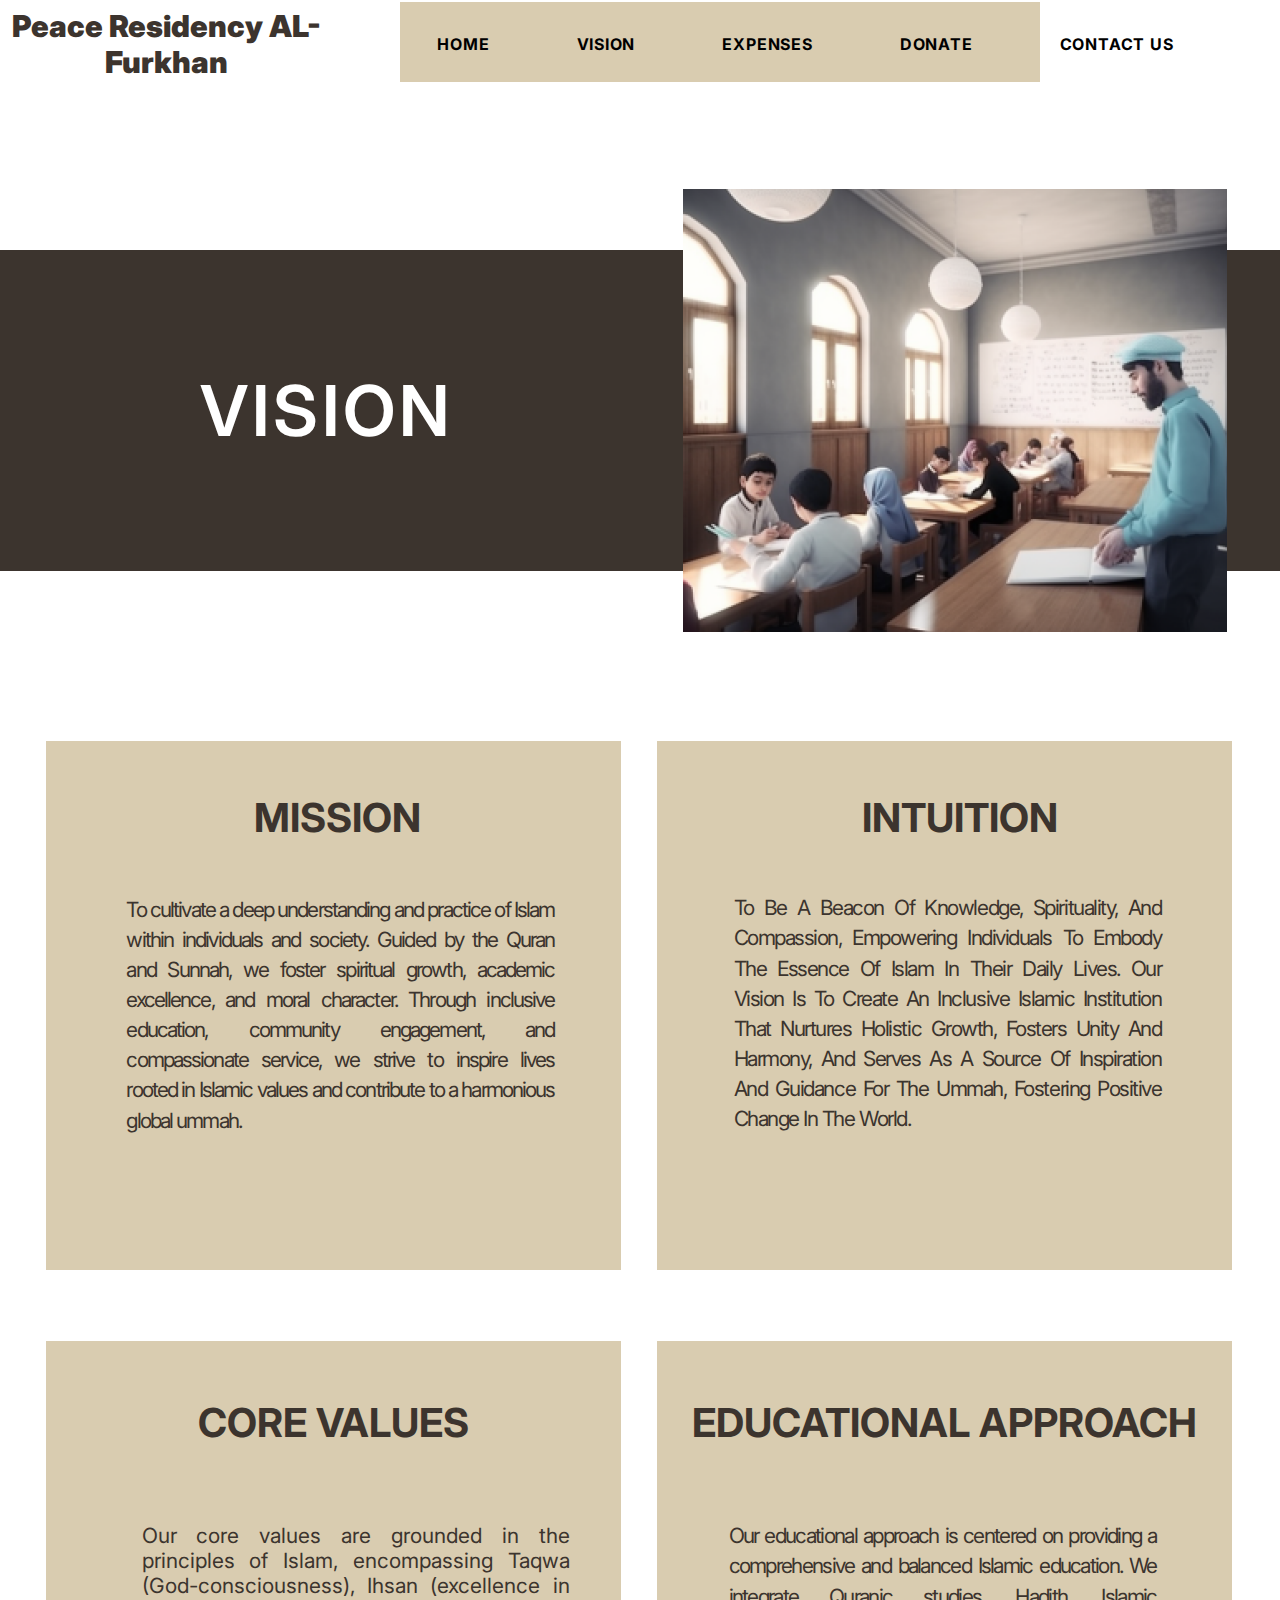
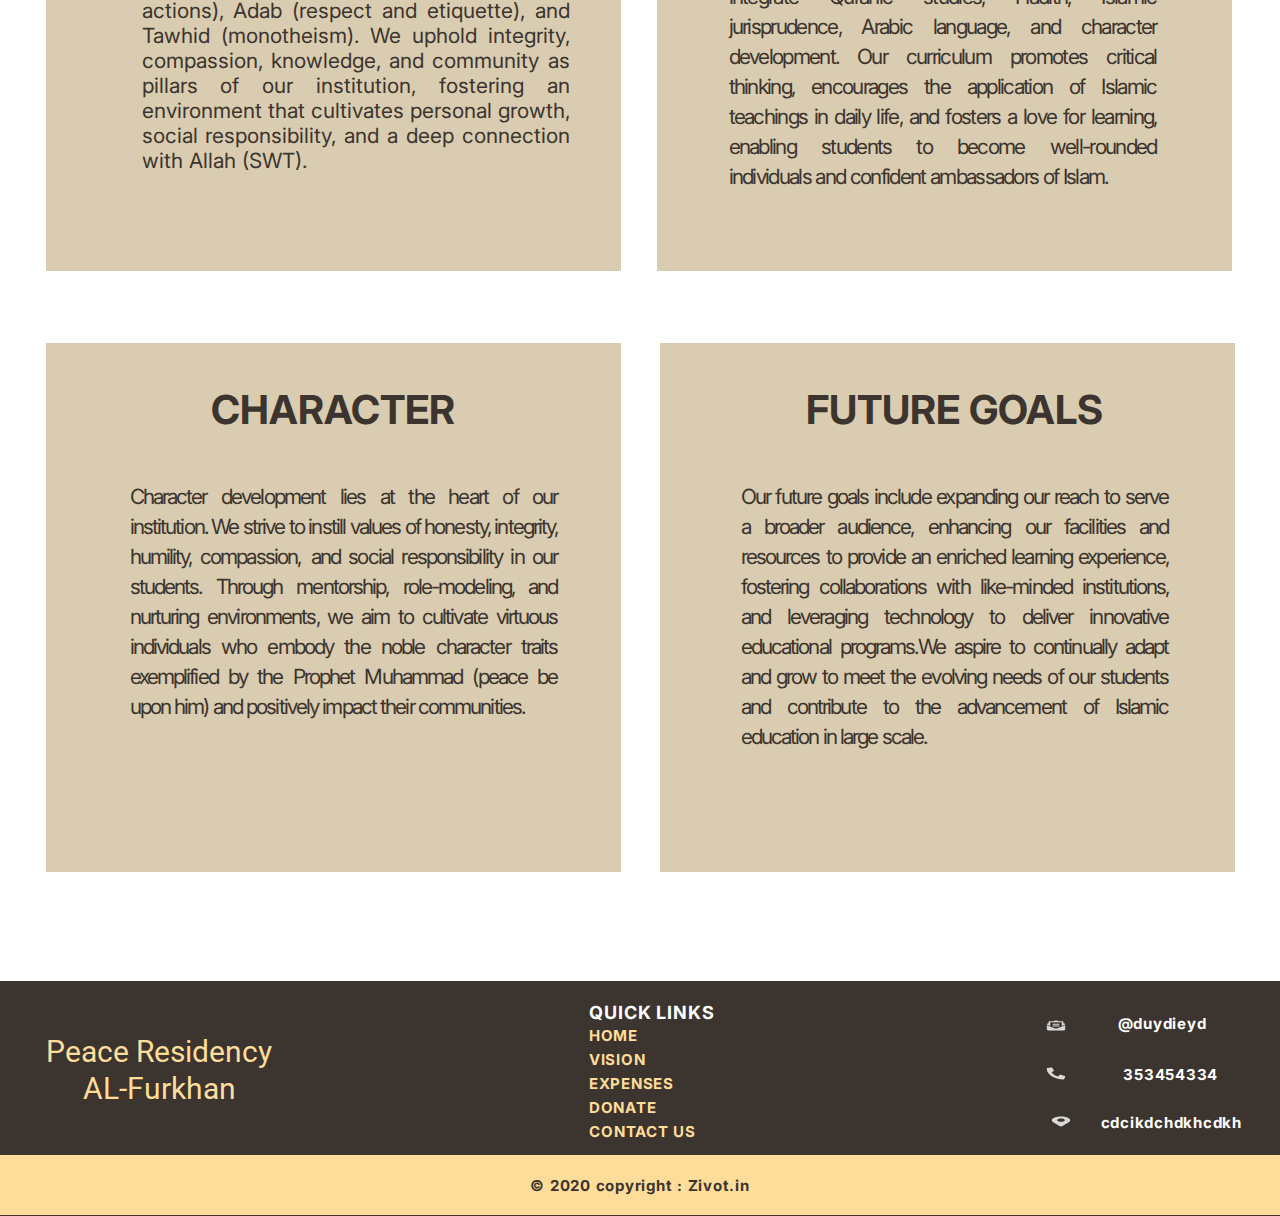
<file: Vision.html>
<!DOCTYPE html>
<html>
  <head>
    <meta charset="utf-8" />
    <meta name="viewport" content="initial-scale=1, width=device-width" />
    <link rel="stylesheet" href="./global.css" />
    <link rel="stylesheet" href="./Vision.css" />
    <link
      rel="stylesheet"
      href="https://fonts.googleapis.com/css2?family=Inter:wght@400;500;600;700;900&display=swap"
    />
    <link
      rel="stylesheet"
      href="https://fonts.googleapis.com/css2?family=Roboto:wght@400&display=swap"
    />
  </head>
  <body>
    <div class="vision14">
      <div class="iphone-14-2">
        <div class="logo-parent9">
          <div class="logo12">Peace Residency AL-Furkhan</div>
          <img class="vector-icon23" alt="" src="./public/vector3.svg"  onclick="toggleMenu()"/>
        </div>
        <div class="home-parent3" id="home-parent" style="display: none;">
          <a class="home13" id="home_nav_btn" href="./index.html">HOME</a>
          <a
            class="home13"
            href="Vision.html"
            id="vision_nav_btn"
            >VISION</a
          >
          <a
            class="home13"
            href="./EXPENSES.html"
            id="expenses_nav_btn"
            >EXPENSES</a
          >
          <a class="home13" id="donate_nav_btn" href="./Donate.html">DONATE</a>
          <a class="home13" href="./CONTACT.html" id="contact_nav_btn"
            >CONTACT US</a
          >
        </div>
        <div class="vision-frame">
          <div class="vision16">VISION</div>
        </div>
        <div class="mission">
          <div class="mission-child"></div>
          <b class="mission1">MISSION</b>
          <div class="to-cultivate-a">
            To cultivate a deep understanding and practice of Islam within
            individuals and society. Guided by the Quran and Sunnah, we foster
            spiritual growth, academic excellence, and moral character. Through
            inclusive education, community engagement, and compassionate
            service, we strive to inspire lives rooted in Islamic values and
            contribute to a harmonious global ummah.
          </div>
        </div>
        <div class="mission">
          <div class="mission-child"></div>
          <b class="intuition">INTUITION</b>
          <div class="to-be-a">
            To be a beacon of knowledge, spirituality, and compassion,
            empowering individuals to embody the essence of Islam in their daily
            lives. Our vision is to create an inclusive Islamic institution that
            nurtures holistic growth, fosters unity and harmony, and serves as a
            source of inspiration and guidance for the ummah, fostering positive
            change in the world.
          </div>
        </div>
        <div class="mission">
          <div class="mission-child"></div>
          <b class="core-values">CORE VALUES</b>
          <div class="our-core-values">
            Our core values are grounded in the principles of Islam,
            encompassing Taqwa (God-consciousness), Ihsan (excellence in
            actions), Adab (respect and etiquette), and Tawhid (monotheism). We
            uphold integrity, compassion, knowledge, and community as pillars of
            our institution, fostering an environment that cultivates personal
            growth, social responsibility, and a deep connection with Allah
            (SWT).
          </div>
        </div>
        <div class="mission4">
          <div class="mission-child"></div>
          <b class="educational-approach">EDUCATIONAL APPROACH</b>
          <div class="our-educational-approach">
            Our educational approach is centered on providing a comprehensive
            and balanced Islamic education. We integrate Quranic studies,
            Hadith, Islamic jurisprudence, Arabic language, and character
            development. Our curriculum promotes critical thinking, encourages
            the application of Islamic teachings in daily life, and fosters a
            love for learning, enabling students to become well-rounded
            individuals and confident ambassadors of Islam.
          </div>
        </div>
        <div class="mission5">
          <div class="mission-child"></div>
          <b class="character">CHARACTER</b>
          <div class="character-development-lies-container">
            <span class="character-development-lies"
              >Character development lies at the heart of our institution. We
              strive to instill values of honesty, integrity, humility,
              compassion,</span
            >
            <span class="span"> </span>
            <span class="character-development-lies"
              >and social responsibility in our students. Through mentorship,
              role-modeling, and nurturing environments, we aim to cultivate
              virtuous individuals who embody the noble character traits
              exemplified by the Prophet Muhammad (peace be upon him) and
              positively impact their communities.</span
            >
          </div>
        </div>
        <div class="mission5">
          <div class="mission-child"></div>
          <b class="future-goals">FUTURE GOALS</b>
          <div class="our-future-goals">
            Our future goals include expanding our reach to serve a broader
            audience, enhancing our facilities and resources to provide an
            enriched learning experience, fostering collaborations with
            like-minded institutions, and leveraging technology to deliver
            innovative educational programs.We aspire to continually adapt and
            grow to meet the evolving needs of our students and contribute to
            the advancement of Islamic education in large scale.
          </div>
        </div>
        <div class="footer-wrapper1">
          <footer class="footer9">
            <div class="logo-parent10">
              <div class="logo13">
                <p class="peace-residency3">Peace Residency</p>
                <p class="peace-residency3">AL-Furkhan</p>
              </div>
              <div class="quick-links-parent4">
                <div class="quick-links6">QUICK LINKS</div>
                <div class="nav-right7">
                  <a class="home14">HOME</a>
                  <a class="vision17" href="Vision.html">VISION</a>
                  <a class="expenses17" href="./EXPENSES.html">EXPENSES</a>
                  <a class="donate15">DONATE</a>
                  <a class="contact-us14" href="./CONTACT.html">CONTACT US</a>
                </div>
              </div>
              <div class="vector-parent4">
                <img class="vector-icon24" alt="" src="./public/vector10.svg" />

                <a class="cdcikdchdkhcdkh6" href="zivot.in">Alekala Ullala</a>
                <img class="vector-icon25" alt="" src="./public/vector11.svg" />

                <a class="a6" href="tel:+91 9845353129">+91 9845353129</a>
                <img class="vector-icon26" alt="" src="./public/vector12.svg" />

                <a class="duydieyd6" href="zivot.in">alfurqanpeace@gmail</a>
              </div>
            </div>
            <div class="copyright-zivotin-wrapper4">
              <div class="copyright-zivotin6">© 2020 copyright : Zivot.in</div>
            </div>
          </footer>
        </div>
      </div>
      <div class="navbar3">
        <img class="navbar-child1" alt="" src="./public/rectangle-10@2x.png" />

        
        <div class="logo-parent11">
          <div class="logo14">Peace Residency AL-Furkhan</div>
          <div class="home-parent4">
            <a class="home13" id="home_nav_btn" tabindex="{10}">HOME</a>
            <a
              class="home13"
              href="Vision.html"
              id="vision_nav_btn"
              tabindex="{10}"
            >
              VISION</a
            >
            <a
              class="home13"
              href="./EXPENSES.html"
              id="expenses_nav_btn"
              tabindex="{30}"
              >EXPENSES</a
            >
            <a class="home13" id="donate_nav_btn" tabindex="{10}">DONATE</a>
            <a class="home13" href="./CONTACT.html" id="contact_nav_btn"
              >CONTACT US</a
            >
          </div>
          <img class="vector-icon27" alt="" src="./public/vector3.svg" />
        </div>
      </div>
      <div class="hero3">
        <div class="vision-wrapper1">
          <div class="vision16">VISION</div>
        </div>
        <img
          class="reez-teacher-a-class-for-stude-icon"
          alt=""
          src="./public/reez-teacher-a-class-for-student-using-white-board-9ebdecc8882a4c279c3f428c0124797e-1@2x.png"
        />
      </div>
      <div class="contents">
        <div class="future">
          <div class="future-child"></div>
          <div class="our-future-goals1">
            Our future goals include expanding our reach to serve a broader
            audience, enhancing our facilities and resources to provide an
            enriched learning experience, fostering collaborations with
            like-minded institutions, and leveraging technology to deliver
            innovative educational programs.We aspire to continually adapt and
            grow to meet the evolving needs of our students and contribute to
            the advancement of Islamic education in large scale.
          </div>
          <b class="future-goals1">FUTURE GOALS</b>
        </div>
        <div class="educational">
          <div class="educational-child"></div>
          <div class="our-educational-approach1">
            Our educational approach is centered on providing a comprehensive
            and balanced Islamic education. We integrate Quranic studies,
            Hadith, Islamic jurisprudence, Arabic language, and character
            development. Our curriculum promotes critical thinking, encourages
            the application of Islamic teachings in daily life, and fosters a
            love for learning, enabling students to become well-rounded
            individuals and confident ambassadors of Islam.
          </div>
          <b class="educational-approach1">EDUCATIONAL APPROACH</b>
        </div>
        <div class="core">
          <div class="future-child"></div>
          <div class="our-core-values1">
            Our core values are grounded in the principles of Islam,
            encompassing Taqwa (God-consciousness), Ihsan (excellence in
            actions), Adab (respect and etiquette), and Tawhid (monotheism). We
            uphold integrity, compassion, knowledge, and community as pillars of
            our institution, fostering an environment that cultivates personal
            growth, social responsibility, and a deep connection with Allah
            (SWT).
          </div>
          <b class="core-values1">CORE VALUES</b>
        </div>
        <div class="character1">
          <div class="future-child"></div>
          <div class="character-development-lies-container1">
            <span class="character-development-lies"
              >Character development lies at the heart of our institution. We
              strive to instill values of honesty, integrity, humility,
              compassion,</span
            >
            <span class="span"> </span>
            <span class="character-development-lies"
              >and social responsibility in our students. Through mentorship,
              role-modeling, and nurturing environments, we aim to cultivate
              virtuous individuals who embody the noble character traits
              exemplified by the Prophet Muhammad (peace be upon him) and
              positively impact their communities.</span
            >
          </div>
          <b class="character2">Character </b>
        </div>
        <div class="intuition1">
          <div class="intuition-child"></div>
          <div class="to-be-a1">
            To be a beacon of knowledge, spirituality, and compassion,
            empowering individuals to embody the essence of Islam in their daily
            lives. Our vision is to create an inclusive Islamic institution that
            nurtures holistic growth, fosters unity and harmony, and serves as a
            source of inspiration and guidance for the ummah, fostering positive
            change in the world.
          </div>
          <b class="intuition2">intuition</b>
        </div>
        <div class="mission7">
          <div class="future-child"></div>
          <b class="mission8">MISSION</b>
          <div class="to-cultivate-a1">
            To cultivate a deep understanding and practice of Islam within
            individuals and society. Guided by the Quran and Sunnah, we foster
            spiritual growth, academic excellence, and moral character. Through
            inclusive education, community engagement, and compassionate
            service, we strive to inspire lives rooted in Islamic values and
            contribute to a harmonious global ummah.
          </div>
        </div>
      </div>
      <div class="footer10">
        <footer class="footer11">
          <div class="logo-parent12">
            <div class="logo15">Peace Residency AL-Furkhan</div>
            <div class="quick-links-parent5">
              <div class="quick-links7">QUICK LINKS</div>
              <div class="nav-right8">
                <a class="home14">HOME</a>
                <a class="vision20" href="Vision.html">VISION</a>
                <a class="expenses17" href="./EXPENSES.html">EXPENSES</a>
                <a class="donate15">DONATE</a>
                <a class="contact-us16" href="./CONTACT.html">CONTACT US</a>
              </div>
            </div>
            <div class="vector-parent5">
              <img class="vector-icon24" alt="" src="./public/vector13.svg" />

              <a class="cdcikdchdkhcdkh6" href="zivot.in">cdcikdchdkhcdkh</a>
              <img class="vector-icon25" alt="" src="./public/vector14.svg" />

              <a class="a6" href="tel:+91 7975034967">353454334</a>
              <img class="vector-icon26" alt="" src="./public/vector15.svg" />

              <a class="duydieyd6" href="zivot.in">@duydieyd</a>
            </div>
          </div>
          <div class="copyright-zivotin-wrapper5">
            <div class="copyright-zivotin6">© 2020 copyright : Zivot.in</div>
          </div>
        </footer>
      </div>
    </div>
  </body>
  <script>
    function toggleMenu() {
      var menuBox = document.getElementById("home-parent");    
      if(menuBox.style.display == "none") { 
        menuBox.style.display = "flex";
      }
      else { 
        menuBox.style.display = "none";
      }
    }
  </script>
</html>
</file>
<file: global.css>
body {
  margin: 0;
  line-height: normal;
}

:root {
  /* fonts */
  --font-inter: Inter;
  --font-roboto: Roboto;

  /* font sizes */
  --font-size-mini: 0.94rem;
  --font-size-lg: 1.13rem;
  --font-size-11xl: 1.88rem;
  --font-size-sm: 0.88rem;
  --font-size-xl: 1.25rem;
  --font-size-6xl: 1.56rem;
  --font-size-base: 1rem;
  --font-size-xs: 0.75rem;
  --font-size-51xl: 4.38rem;
  --font-size-21xl: 2.5rem;
  --font-size-9xl: 1.75rem;
  --font-size-2xl: 1.31rem;

  /* Colors */
  --color-white: #fff;
  --color-darkslategray: #3c342e;
  --color-navajowhite: #fedd9a;
  --color-wheat-100: #e3d2ad;
  --color-wheat: #d9ccb0;
  --color-gainsboro: #d9d9d9;
  --color-gainsboro-100: rgba(217, 217, 217, 0);
  --color-silver: #c3c4bd;
  --color-silver-100: #b9b9b9;
  --color-black: #000;
  --color-gray: rgba(255, 255, 255, 0);

  /* Gaps */
  --gap-mini: 0.94rem;
  --gap-68xl: 5.44rem;
  --gap-22xl: 2.56rem;
  --gap-14xl: 2.06rem;
  --gap-xs: 0.75rem;
  --gap-21xl: 2.5rem;
  --gap-smi: 0.81rem;

  /* Paddings */
  --padding-xl: 1.25rem;
  --padding-2xl: 1.31rem;
  --padding-395xl: 25.88rem;
  --padding-17xl: 2.25rem;
  --padding-12xl: 1.94rem;
  --padding-4xl: 1.44rem;
  --padding-61xl: 5rem;
  --padding-3xs: 0.63rem;
  --padding-15xl: 2.13rem;
  --padding-79xl: 6.13rem;
  --padding-5xs: 0.5rem;
  --padding-36xl: 3.44rem;
  --padding-3xl: 1.38rem;
  --padding-23xl: 2.63rem;
  --padding-xs: 0.75rem;
  --padding-99xl: 7.38rem;
  --padding-171xl: 11.88rem;
  --padding-20xl: 2.44rem;
  --padding-88xl: 6.69rem;
  --padding-137xl: 9.75rem;
  --padding-181xl: 12.5rem;
  --padding-7xl: 1.63rem;
  --padding-33xl: 3.25rem;
  --padding-13xl: 2rem;
  --padding-11xl: 1.88rem;
  --padding-mini: 0.94rem;
  --padding-21xl: 2.5rem;
  --padding-16xl: 2.19rem;
  --padding-99xl: 7.38rem;
  --padding-171xl: 11.88rem;
  --padding-20xl: 2.44rem;
  --padding-181xl: 12.5rem;
  --padding-88xl: 6.69rem;
  --padding-137xl: 9.75rem;
  --padding-xs: 0.75rem;

  /* border radiuses */
  --br-3xs: 10px;
  --br-xl: 20px;
  --br-mid: 17px;
  --drop-shadow: 0px 4px 47px 3px rgba(0, 0, 0, 0.25);
}
</file>
<file: index.css>
.logo {
  position: relative;
  font-weight: 900;
  display: flex;
  align-items: center;
  justify-content: center;
  width: 12.63rem;
  flex-shrink: 0;
}
.vector-icon {
  position: relative;
  width: 1.37rem;
  height: 1.2rem;
}
.logo-parent {
  background-color: var(--color-wheat);
  box-shadow: 0 0 0 4px rgba(255, 255, 255, 0.01);
  width: 100%;
  overflow: hidden;
  display: flex;
  flex-direction: row;
  padding: var(--padding-3xs);
  box-sizing: border-box;
  align-items: center;
  justify-content: space-between;
  font-size: var(--font-size-xl);
}
.vision {
  text-decoration: none;
  position: relative;
  letter-spacing: 0.05em;
  font-weight: 700;
  color: inherit;
}
.home-parent {
  width: 100%;
  display: none;
  flex-direction: column;
  align-items: center;
  justify-content: center;
  gap: var(--gap-xs);
  font-size: var(--font-size-base);
  color: var(--color-black);
}
.group-child {
  position: absolute;
  top: 0;
  left: calc(50% - 195px);
  background-color: var(--color-darkslategray);
  box-shadow: 0 0 0 4px rgba(255, 255, 255, 0.01);
  width: 24.38rem;
  height: 15.19rem;
}
.we-propose-the {
  margin: 0;
}
.we-propose-the-container1 {
  line-break: anywhere;
  width: 100%;
}
.we-propose-the-container {
  position: absolute;
  top: 3.81rem;
  left: calc(50% - 167px);
  font-weight: 600;
  display: flex;
  align-items: center;
  width: 20.88rem;
}
.see-plan {
  margin: 0;
  position: relative;
  font-size: var(--font-size-xl);
  text-transform: capitalize;
  font-weight: 700;
  font-family: var(--font-inter);
  color: var(--color-darkslategray);
  text-align: center;
  display: inline-block;
  width: 7.31rem;
  flex-shrink: 0;
  text-decoration: none;
}
.see-plan-wrapper {
  cursor: pointer;
  border: 0;
  padding: var(--padding-5xs) var(--padding-36xl);
  background-color: var(--color-navajowhite);
  position: absolute;
  top: 11.56rem;
  left: calc(50% - 51px);
  border-radius: var(--br-3xs);
  box-shadow: 0 0 0 4px rgba(255, 255, 255, 0.01);
  width: 6.5rem;
  overflow: hidden;
  display: flex;
  flex-direction: row;
  box-sizing: border-box;
  align-items: center;
  justify-content: center;
}
.group-item,
.rectangle-parent {
  position: absolute;
  left: calc(50% - 195px);
  width: 24.38rem;
}
.rectangle-parent {
  top: 6.13rem;
  height: 15.19rem;
}
.group-item {
  top: 0;
  background-color: var(--color-silver);
  box-shadow: 0 0 0 4px rgba(255, 255, 255, 0.01);
  height: 6.13rem;
}
.available-for-rent,
.div {
  position: absolute;
  font-weight: 600;
}
.div {
  top: 2.06rem;
  left: 4.08rem;
  letter-spacing: 0.05em;
  display: inline-block;
  width: 17.63rem;
}
.available-for-rent {
  top: 7.69rem;
  left: calc(50% - 167px);
  font-size: var(--font-size-xl);
  letter-spacing: 0.11em;
  color: var(--color-white);
}
.group-container,
.rectangle-group {
  position: absolute;
  left: calc(50% - 195px);
  width: 24.38rem;
}
.rectangle-group {
  top: 0;
  height: 9.19rem;
  font-size: var(--font-size-6xl);
  color: var(--color-darkslategray);
}
.group-container {
  top: 10.56rem;
  height: 21.31rem;
}
.my-project-1-2 {
  position: absolute;
  top: 0;
  left: 2.69rem;
  width: 19rem;
  height: 11.94rem;
  object-fit: cover;
}
.group-parent {
  position: relative;
  width: 24.38rem;
  height: 31.88rem;
  font-size: var(--font-size-lg);
  color: var(--color-white);
}
.welcome-to-the {
  position: relative;
  line-height: 1.38rem;
  display: inline-block;
  width: 19.81rem;
}
.welcome-to-the-official-websit-wrapper {
  position: absolute;
  top: 1.44rem;
  left: 5rem;
  width: 14.44rem;
  display: flex;
  flex-direction: column;
  padding: var(--padding-3xs) 0 0;
  box-sizing: border-box;
  align-items: center;
  justify-content: flex-end;
}
.vision1 {
  position: absolute;
  top: 0.63rem;
  left: 4.06rem;
  font-size: var(--font-size-lg);
  font-weight: 700;
  font-family: var(--font-inter);
  color: var(--color-darkslategray);
  text-align: center;
}
.vision-wrapper {
  cursor: pointer;
  border: 0;
  padding: 0;
  background-color: var(--color-gainsboro);
  position: absolute;
  top: 25.5rem;
  left: 6.19rem;
  border-radius: var(--br-3xs);
  width: 12.06rem;
  height: 2.63rem;
  overflow: hidden;
}
.frame-group {
  position: absolute;
  top: 18.75rem;
  left: 0;
  background-color: var(--color-wheat);
  width: 24.44rem;
  height: 29.06rem;
}
.reez-an-islamic-school-with-st-icon {
  position: absolute;
  top: 0;
  left: 0.06rem;
  width: 24.38rem;
  height: 18.75rem;
  object-fit: cover;
}
.frame-parent {
  position: relative;
  width: 24.44rem;
  height: 47.81rem;
  text-align: justify;
}
.al-furkhan-masjid-container {
  position: relative;
  line-height: 1.25rem;
  display: inline-block;
  width: 19.81rem;
}
.donate1 {
  position: absolute;
  top: 0.63rem;
  left: 3.63rem;
  font-size: var(--font-size-lg);
  font-weight: 700;
  font-family: var(--font-inter);
  color: var(--color-darkslategray);
  text-align: center;
  text-decoration: none;
}
.donate-wrapper {
  cursor: pointer;
  border: 0;
  padding: 0;
  background-color: var(--color-gainsboro);
  position: absolute;
  top: 22.06rem;
  left: 6.19rem;
  border-radius: var(--br-3xs);
  width: 12.06rem;
  height: 2.63rem;
  overflow: hidden;
}
.frame-div {
  position: absolute;
  top: 18.75rem;
  left: 0;
  background-color: var(--color-wheat);
  width: 24.44rem;
  height: 25.88rem;
}
.frame-container {
  position: relative;
  width: 24.44rem;
  height: 44.63rem;
  text-align: justify;
}
.logo1,
.quick-links {
  position: absolute;
  width: 13.25rem;
}
.logo1 {
  top: 1.91rem;
  left: 2.25rem;
  line-height: 2.31rem;
  font-family: var(--font-roboto);
  color: var(--color-navajowhite);
  white-space: pre-wrap;
  display: none;
  height: 4.88rem;
}
.quick-links {
  top: 0;
  left: 0;
  letter-spacing: 0.05em;
  font-weight: 700;
  display: inline-block;
  height: 2.06rem;
}
.home2 {
  top: 0;
}
.contact-us1,
.donate2,
.expenses1,
.home2,
.vision2 {
  text-decoration: none;
  position: absolute;
  left: 0;
  letter-spacing: 0.05em;
  font-weight: 700;
  color: inherit;
}
.vision2 {
  top: 1.5rem;
  display: none;
}
.contact-us1,
.donate2,
.expenses1 {
  top: 3rem;
}
.contact-us1,
.donate2 {
  top: 4.5rem;
}
.contact-us1 {
  top: 6rem;
}
.nav-right {
  position: absolute;
  top: 1.57rem;
  left: 2.63rem;
  width: 0;
  height: 7.13rem;
  font-size: var(--font-size-mini);
  color: var(--color-navajowhite);
}
.quick-links-parent {
  position: absolute;
  top: 0;
  left: 32.63rem;
  width: 13.25rem;
  height: 8.7rem;
  display: none;
  font-size: var(--font-size-lg);
}
.cdcikdchdkhcdkh,
.vector-icon1 {
  position: absolute;
  top: 6.38rem;
  left: 0.31rem;
  width: 1.25rem;
  height: 0.69rem;
}
.cdcikdchdkhcdkh {
  text-decoration: none;
  top: 6.19rem;
  left: 3.4rem;
  letter-spacing: 0.05em;
  font-weight: 700;
  color: inherit;
  display: inline-block;
  width: 8.88rem;
}
.vector-icon2 {
  position: absolute;
  top: 3.31rem;
  left: 0;
  width: 1.25rem;
  height: 0.81rem;
}
.a {
  text-decoration: none;
  position: absolute;
  top: 3.19rem;
  left: 4rem;
  letter-spacing: 0.05em;
  font-weight: 700;
  color: inherit;
  display: inline-block;
  width: 9rem;
  height: 0.63rem;
}
.duydieyd,
.vector-icon3 {
  position: absolute;
  height: 0.69rem;
}
.vector-icon3 {
  top: 0.38rem;
  left: 0;
  width: 1.25rem;
}
.duydieyd {
  text-decoration: none;
  top: 0;
  left: 4.44rem;
  letter-spacing: 0.05em;
  font-weight: 700;
  color: inherit;
  display: inline-block;
  width: 5.63rem;
}
.vector-parent {
  position: absolute;
  top: 0.38rem;
  left: 2.25rem;
  width: 22.13rem;
  height: 7.06rem;
  font-size: var(--font-size-mini);
}
.logo-group {
  position: relative;
  width: 19.69rem;
  height: 7.81rem;
}
.copyright-zivotin {
  position: relative;
  letter-spacing: 0.05em;
  font-weight: 700;
}
.copyright-zivotin-wrapper {
  align-self: stretch;
  background-color: var(--color-navajowhite);
  display: flex;
  flex-direction: row;
  padding: var(--padding-2xl) var(--padding-3xl);
  align-items: center;
  justify-content: center;
  font-size: var(--font-size-mini);
  color: var(--color-darkslategray);
}
.footer,
.footer-wrapper {
  width: 100%;
  height: 15.19rem;
}
.footer {
  position: absolute;
  top: 0;
  left: 0;
  background-color: var(--color-darkslategray);
  display: flex;
  flex-direction: column;
  align-items: center;
  justify-content: flex-end;
  gap: var(--gap-14xl);
  text-align: center;
  font-size: var(--font-size-11xl);
  color: var(--color-white);
  font-family: var(--font-inter);
}
.footer-wrapper {
  position: relative;
}
.iphone-14-1 {
  background-color: var(--color-white);
  overflow: hidden;
  display: none;
  width: 100%;
  flex-direction: column;
  align-items: center;
  justify-content: center;
  gap: var(--gap-22xl);

}
.navbar-child,
.navbar-item {
  position: absolute;
  margin: 0 !important;
  top: 0;
  left: 24.75rem;
  width: 40.5rem;
  height: 5.25rem;
  object-fit: cover;
  z-index: 0;
}
.navbar-item {
  z-index: 1;
}
.logo2 {
  position: relative;
  font-weight: 900;
  display: inline-block;
  width: 19.56rem;
  flex-shrink: 0;
}
.home-group {
  width: 58.06rem;
  height: 2.44rem;
  display: flex;
  flex-direction: row;
  align-items: center;
  justify-content: center;
  gap: var(--gap-68xl);
  font-size: var(--font-size-base);
  color: var(--color-black);
}
.vector-icon4 {
  position: relative;
  width: 1.37rem;
  height: 1.2rem;
  display: none;
}
.logo-container,
.navbar {
  align-self: stretch;
  display: flex;
  align-items: center;
}
.logo-container {
  flex-direction: row;
  justify-content: space-between;
  z-index: 2;
  margin-top: -4.69rem;
}
.navbar {
  height: 5rem;
  flex-direction: column;
  padding: 0 var(--padding-3xs);
  box-sizing: border-box;
  justify-content: flex-end;
  position: relative;
  font-size: var(--font-size-11xl);
}
.group-inner {
  position: absolute;
  top: 0;
  left: calc(50% - 370px);
  background-color: var(--color-silver);
  box-shadow: 0 0 0 4px rgba(255, 255, 255, 0.01);
  width: 46.25rem;
  height: 6.13rem;
}
.div1 {
  position: absolute;
  top: 2.5rem;
  left: 13.54rem;
  letter-spacing: 0.05em;
  font-weight: 600;
  display: inline-block;
  width: 21.99rem;
  height: 2rem;
}
.rectangle-container {
  position: relative;
  width: 46.25rem;
  height: 6.13rem;
}
.rectangle-div {
  position: absolute;
  top: 0;
  left: calc(50% - 371.5px);
  background-color: var(--color-darkslategray);
  box-shadow: 0 0 0 4px rgba(255, 255, 255, 0.01);
  width: 46.44rem;
  height: 15.19rem;
}
.see-plan-container,
.where-home-and-container {
  position: absolute;
  display: flex;
  align-items: center;
}
.where-home-and-container {
  top: 4.77rem;
  left: calc(50% - 233.09px);
  font-weight: 700;
  width: 35.99rem;
}
.see-plan-container {
  cursor: pointer;
  border: 0;
  padding: var(--padding-5xs) var(--padding-36xl);
  background-color: var(--color-navajowhite);
  top: 9.03rem;
  left: calc(50% - 28.75px);
  border-radius: var(--br-3xs);
  box-shadow: 0 0 0 4px rgba(255, 255, 255, 0.01);
  width: 10.45rem;
  overflow: hidden;
  flex-direction: row;
  box-sizing: border-box;
  justify-content: center;
}
.group-div {
  align-self: stretch;
  position: relative;
  height: 15.19rem;
  font-size: var(--font-size-xl);
  color: var(--color-white);
}
.group-parent1 {
  flex: 1;
  display: flex;
  flex-direction: column;
  align-items: center;
  justify-content: center;
}
.my-project-1-1 {
  flex: 1;
  position: relative;
  max-width: 100%;
  overflow: hidden;
  height: 32.44rem;
  object-fit: cover;
  margin-left: -1.12rem;
}
.frame-parent1,
.hero-inner {
  align-self: stretch;
  display: flex;
  flex-direction: row;
  align-items: center;
  justify-content: flex-start;
}
.hero-inner {
  flex-direction: column;
  justify-content: center;
  z-index: 1;
}
.grid-0-1-icon {
  flex: 1;
  position: relative;
  max-width: 100%;
  overflow: hidden;
  height: 20.88rem;
  object-fit: cover;
}
.available-for-rent1,
.we-propose-the-container2 {
  position: absolute;
  left: calc(50% - 238.75px);
  font-weight: 600;
  display: inline-block;
  width: 29.81rem;
}
.we-propose-the-container2 {
  top: 2.75rem;
}
.available-for-rent1 {
  top: 0;
  font-size: var(--font-size-xl);
  letter-spacing: 0.11em;
}
.contact-us3 {
  margin: 0;
  position: relative;
  font-size: var(--font-size-xl);
  text-transform: capitalize;
  font-weight: 700;
  font-family: var(--font-inter);
  color: var(--color-darkslategray);
  text-align: center;
}
.contact-us-wrapper {
  cursor: pointer;
  border: 0;
  padding: var(--padding-5xs) var(--padding-15xl);
  background-color: var(--color-navajowhite);
  position: absolute;
  top: 8.84rem;
  left: calc(50% - 89.25px);
  border-radius: var(--br-3xs);
  box-shadow: 0 0 0 4px rgba(255, 255, 255, 0.01);
  overflow: hidden;
  display: flex;
  flex-direction: row;
  align-items: flex-start;
  justify-content: flex-start;
}
.we-propose-the-construction-of-parent {
  flex: 1;
  position: relative;
  height: 11.34rem;
}
.grid-0-1-parent {
  align-self: stretch;
  overflow: hidden;
  display: flex;
  flex-direction: row;
  align-items: center;
  justify-content: center;
  gap: 1.81rem;
}
.hero,
.nd-part-hero,
.nd-part-hero-inner {
  align-self: stretch;
  display: flex;
  flex-direction: column;
}
.nd-part-hero-inner {
  background-color: var(--color-darkslategray);
  box-shadow: 0 0 0 4px rgba(255, 255, 255, 0.01);
  height: 25.13rem;
  overflow: hidden;
  flex-shrink: 0;
  padding: var(--padding-15xl) var(--padding-79xl);
  box-sizing: border-box;
  align-items: flex-start;
  justify-content: space-between;
}
.hero,
.nd-part-hero {
  justify-content: flex-start;
}
.nd-part-hero {
  padding: 1.75rem 0;
  align-items: flex-start;
  z-index: 0;
  margin-top: -7.31rem;
  font-size: var(--font-size-lg);
  color: var(--color-white);
}
.hero {
  box-shadow: 0 0 0 4px rgba(255, 255, 255, 0.01);
  height: 57.31rem;
  align-items: flex-end;
  font-size: var(--font-size-6xl);
}
.welcome-to-the1 {
  align-self: stretch;
  position: relative;
  line-height: 1.38rem;
  display: inline-block;
  height: 12.81rem;
  flex-shrink: 0;
}
.vision-container {
  cursor: pointer;
  border: 0;
  padding: 0;
  background-color: var(--color-gainsboro);
  position: relative;
  border-radius: var(--br-3xs);
  width: 12.06rem;
  height: 2.63rem;
  overflow: hidden;
  flex-shrink: 0;
}
.welcome-to-the-official-websit-parent {
  align-self: stretch;
  display: flex;
  flex-direction: column;
  padding: var(--padding-3xs) 0;
  align-items: center;
  justify-content: flex-end;
  gap: 2.5rem;
}
.frame-wrapper {
  flex: 1;
  background-color: var(--color-wheat);
  height: 20.31rem;
  display: flex;
  flex-direction: column;
  padding: var(--padding-4xl) var(--padding-61xl);
  box-sizing: border-box;
  align-items: center;
  justify-content: flex-start;
  z-index: 1;
}
.reez-an-islamic-school-with-st-icon1 {
  flex: 1;
  position: relative;
  max-width: 100%;
  overflow: hidden;
  height: 25rem;
  object-fit: cover;
  z-index: 0;
  margin-left: -4.81rem;
}
.sectn-2 {
  align-self: stretch;
  display: flex;
  flex-direction: column;
  padding: var(--padding-12xl) 0;
  align-items: flex-start;
  justify-content: flex-start;
  text-align: justify;
}
.al-furkhan-masjid-container1 {
  align-self: stretch;
  position: relative;
  line-height: 1.25rem;
}
.al-furkhan-masjid-and-madarasa-parent {
  flex-direction: column;
  padding: var(--padding-3xs) 0;
  justify-content: flex-end;
  gap: 0.19rem;
}
.al-furkhan-masjid-and-madarasa-parent,
.frame-parent3,
.sectn-3 {
  align-self: stretch;
  display: flex;
  align-items: center;
}
.frame-parent3 {
  flex-direction: row;
  justify-content: flex-start;
  z-index: 0;
}
.sectn-3 {
  flex-direction: column;
  padding: var(--padding-12xl) 0;
  justify-content: center;
  text-align: justify;
}
.logo3 {
  position: relative;
  line-height: 2.31rem;
  font-family: var(--font-roboto);
  color: var(--color-navajowhite);
  display: inline-block;
  width: 15.38rem;
  flex-shrink: 0;
}
.contact-us4,
.quick-links1,
.vision5 {
  position: absolute;
  letter-spacing: 0.05em;
  font-weight: 700;
}
.quick-links1 {
  top: 0;
  left: 0;
  display: inline-block;
  width: 9.38rem;
}
.contact-us4,
.vision5 {
  text-decoration: none;
  color: inherit;
}
.vision5 {
  top: 1.5rem;
  left: 0;
}
.contact-us4 {
  top: 5.99rem;
  left: 0.02rem;
  text-align: left;
  display: inline-block;
  width: 10.19rem;
}
.nav-right1 {
  position: absolute;
  top: 1.57rem;
  left: 0;
  width: 0;
  height: 7.13rem;
  text-align: center;
  font-size: var(--font-size-mini);
  color: var(--color-navajowhite);
}
.quick-links-group {
  position: relative;
  width: 9.38rem;
  height: 8.7rem;
  text-align: left;
  font-size: var(--font-size-lg);
}
.vector-group {
  position: relative;
  width: 14.63rem;
  height: 7.06rem;
  font-size: var(--font-size-mini);
}
.logo-parent1 {
  align-self: stretch;
  display: flex;
  flex-direction: row;
  padding: 0 0 0 var(--padding-17xl);
  align-items: center;
  justify-content: space-between;
  z-index: 1;
}
.copyright-zivotin-container,
.footer2 {
  align-self: stretch;
  box-sizing: border-box;
  align-items: center;
}
.copyright-zivotin-container {
  background-color: var(--color-navajowhite);
  height: 3.75rem;
  display: flex;
  flex-direction: row;
  padding: var(--padding-2xl) var(--padding-395xl);
  justify-content: center;
  z-index: 0;
  font-size: var(--font-size-mini);
  color: var(--color-darkslategray);
}
.footer2 {
  background-color: var(--color-darkslategray);
  height: 14.69rem;
  padding: var(--padding-xl) 0;
  justify-content: flex-start;
  gap: var(--gap-mini);
  text-align: center;
  font-size: var(--font-size-11xl);
  color: var(--color-white);
  font-family: var(--font-inter);
}
.footer1,
.footer2,
.home {
  display: flex;
  flex-direction: column;
}
.footer1 {
  align-self: stretch;
  height: 14.69rem;
  align-items: flex-start;
  justify-content: flex-start;
}
.home {
  position: relative;
  background-color: var(--color-white);
  width: 100%;
  overflow: hidden;
  align-items: center;
  justify-content: center;
  gap: 3.94rem;
  text-align: center;
  font-size: var(--font-size-sm);
  color: var(--color-darkslategray);
  font-family: var(--font-inter);
}
@media screen and (max-width: 1200px) {
  .home-parent,
  .iphone-14-1,
  .vector-icon,
  .vector-icon4 {
    display: none;
  }
}
@media screen and (max-width: 960px) {
 
  .iphone-14-1,
  .vector-icon {
    display: flex;
  }
  #home-parent{
    display: none;
  }
  .home-group {
    display: none;
  }
  .vector-icon4 {
    display: flex;
  }
  .footer1,
  .hero,
  .navbar,
  .sectn-2,
  .sectn-3 {
    display: none;
  }
}
@media screen and (max-width: 420px) {
  #home-parent{
    display: none;
  }
}
</file>
<file: CONTACT.css>
.logo4 {
  position: relative;
  font-weight: 900;
  display: flex;
  align-items: center;
  justify-content: center;
  width: 12.63rem;
  flex-shrink: 0;
}
.vector-icon8 {
  position: relative;
  width: 1.37rem;
  height: 1.2rem;
}
.logo-parent2 {
  align-self: stretch;
  background-color: var(--color-wheat);
  box-shadow: 0 0 0 4px rgba(255, 255, 255, 0.01);
  overflow: hidden;
  display: flex;
  flex-direction: row;
  padding: var(--padding-3xs);
  align-items: center;
  justify-content: space-around;
  font-size: var(--font-size-xl);
  width: 100%;
}
.home4 {
  text-decoration: none;
  position: relative;
  letter-spacing: 0.05em;
  font-weight: 700;
  color: inherit;
}
.home-container {
  width: 24.38rem;
  display: flex;
  flex-direction: column;
  align-items: center;
  justify-content: center;
  gap: var(--gap-xs);
  color: var(--color-black);
}
.contact-us5 {
  position: relative;
  letter-spacing: 0.05em;
  font-weight: 600;
}
.contact-us-wrapper {
  background-color: var(--color-darkslategray);
  width: 100%;
  height: 4.81rem;
  display: flex;
  flex-direction: row;
  align-items: center;
  justify-content: center;
  font-size: var(--font-size-11xl);
  color: var(--color-white);
}
.if-you-are {
  position: relative;
  line-height: 2.5rem;
  font-weight: 600;
  display: inline-block;
  width: 20.19rem;
  flex-shrink: 0;
}
.if-you-are-interested-in-purch-wrapper {
  background-color: var(--color-wheat);
  width: 24.38rem;
  overflow: hidden;
  display: flex;
  flex-direction: row;
  padding: var(--padding-16xl) var(--padding-137xl);
  box-sizing: border-box;
  align-items: center;
  justify-content: center;
}
.call-or-whatsapp {
  position: relative;
  text-transform: capitalize;
  font-weight: 500;
}
.call-or-whatsapp-wrapper {
  position: absolute;
  top: 2.44rem;
  left: 3rem;
  background-color: var(--color-darkslategray);
  width: 18.38rem;
  height: 3.81rem;
  overflow: hidden;
  display: flex;
  flex-direction: row;
  align-items: center;
  justify-content: center;
}
.say-hello-box-child {
  position: absolute;
  top: 0;
  left: 0;
  width: 24.38rem;
  height: 23.06rem;
}
.say-hello-box-item {
  cursor: pointer;
  border: 0;
  padding: 0;
  background-color: var(--color-navajowhite);
  position: absolute;
  top: 16.05rem;
  left: calc(50% - 122px);
  border-radius: var(--br-3xs);
  width: 15.31rem;
  height: 3.3rem;
}
.send-message {
  position: absolute;
  top: 17.15rem;
  left: calc(50% - 56px);
  text-transform: capitalize;
  font-weight: 500;
  display: inline-block;
  width: 7.06rem;
  height: 1.1rem;
}
.rectangle-input,
.say-hello-box-child1,
.say-hello-box-inner {
  border: 0;
  background-color: var(--color-wheat);
  position: absolute;
  left: calc(50% - 122px);
  border-radius: var(--br-mid);
  width: 15.31rem;
  height: 2.5rem;
}
.say-hello-box-inner {
  top: 3.07rem;
  box-shadow: 0 4px 4px rgba(0, 0, 0, 0.25);
}
.rectangle-input,
.say-hello-box-child1 {
  top: 6.84rem;
}
.say-hello-box-child1 {
  top: 10.31rem;
  height: 4.63rem;
}
.say-hello-box {
  position: absolute;
  top: 6.94rem;
  left: 0.03rem;
  width: 24.38rem;
  height: 23.06rem;
  font-size: var(--font-size-base);
  color: var(--color-black);
}
.ellipse-div {
  position: absolute;
  top: -0.19rem;
  left: calc(50% - 20px);
  border-radius: 50%;
  background-color: var(--color-navajowhite);
  width: 2.5rem;
  height: 2.5rem;
}
.or {
  position: absolute;
  top: calc(50% - 12px);
  left: calc(50% - 11px);
  text-transform: capitalize;
}
.ellipse-parent {
  position: absolute;
  top: 5.25rem;
  left: calc(50% - 19.5px);
  width: 2.5rem;
  height: 2.5rem;
  font-size: var(--font-size-mini);
  color: var(--color-darkslategray);
}
.frame-parent1 {
  position: relative;
  width: 24.38rem;
  height: 32rem;
  text-align: left;
  font-size: var(--font-size-lg);
  color: var(--color-navajowhite);
}
.peace-residency1 {
  margin: 0;
}
.logo5,
.quick-links2 {
  position: absolute;
  width: 13.25rem;
}
.logo5 {
  top: 1.91rem;
  left: 2.25rem;
  line-height: 2.31rem;
  font-family: var(--font-roboto);
  color: var(--color-navajowhite);
  white-space: pre-wrap;
  display: none;
  height: 4.88rem;
}
.quick-links2 {
  top: 0;
  left: 0;
  letter-spacing: 0.05em;
  font-weight: 700;
  display: inline-block;
  height: 2.06rem;
}
.home5 {
  top: 0;
}
.contact-us6,
.donate8,
.expenses5,
.home5,
.vision5 {
  text-decoration: none;
  position: absolute;
  left: 0;
  letter-spacing: 0.05em;
  font-weight: 700;
  color: inherit;
}
.vision5 {
  top: 1.5rem;
  display: none;
}
.contact-us6,
.donate8,
.expenses5 {
  top: 3rem;
}
.contact-us6,
.donate8 {
  top: 4.5rem;
}
.contact-us6 {
  top: 6rem;
}
.nav-right2 {
  position: absolute;
  top: 1.57rem;
  left: 2.63rem;
  width: 0;
  height: 7.13rem;
  font-size: var(--font-size-mini);
  color: var(--color-navajowhite);
}
.quick-links-container {
  position: absolute;
  top: 0;
  left: 32.63rem;
  width: 13.25rem;
  height: 8.7rem;
  display: none;
  font-size: var(--font-size-lg);
}
.cdcikdchdkhcdkh2,
.vector-icon9 {
  position: absolute;
  top: 6.38rem;
  left: 0.31rem;
  width: 1.25rem;
  height: 0.69rem;
}
.cdcikdchdkhcdkh2 {
  text-decoration: none;
  top: 6.19rem;
  left: 4.19rem;
  letter-spacing: 0.05em;
  font-weight: 700;
  color: inherit;
  display: inline-block;
  width: 8.88rem;
}
.vector-icon10 {
  position: absolute;
  top: 3.31rem;
  left: 0;
  width: 1.25rem;
  height: 0.81rem;
}
.a2 {
  text-decoration: none;
  position: absolute;
  top: 3.19rem;
  left: 4.25rem;
  letter-spacing: 0.05em;
  font-weight: 700;
  color: inherit;
  display: inline-block;
  width: 9rem;
  height: 0.63rem;
}
.duydieyd2,
.vector-icon11 {
  position: absolute;
  height: 0.69rem;
}
.vector-icon11 {
  top: 0.38rem;
  left: 0;
  width: 1.25rem;
}
.duydieyd2 {
  text-decoration: none;
  top: 0;
  left: 4.44rem;
  letter-spacing: 0.05em;
  font-weight: 700;
  color: inherit;
  display: inline-block;
  width: 5.63rem;
}
.vector-container {
  position: absolute;
  top: 0.38rem;
  left: 2.25rem;
  width: 22.13rem;
  height: 7.06rem;
  font-size: var(--font-size-mini);
}
.logo-parent3 {
  position: relative;
  width: 19.69rem;
  height: 7.81rem;
}
.copyright-zivotin2 {
  position: relative;
  letter-spacing: 0.05em;
  font-weight: 700;
}
.copyright-zivotin-frame {
  align-self: stretch;
  background-color: var(--color-navajowhite);
  display: flex;
  flex-direction: row;
  padding: var(--padding-2xl) var(--padding-3xl);
  align-items: center;
  justify-content: center;
  font-size: var(--font-size-mini);
  color: var(--color-darkslategray);
}
.footer3 {
  position: absolute;
  top: 0;
  left: 0;
  background-color: var(--color-darkslategray);
  width: 24.38rem;
  height: 15.19rem;
  display: flex;
  flex-direction: column;
  align-items: center;
  justify-content: center;
  gap: var(--gap-14xl);
  text-align: center;
  font-size: var(--font-size-11xl);
  color: var(--color-white);
  font-family: var(--font-inter);
  width: 100%;
}
.footer-container {
  align-self: stretch;
  position: relative;
  height: 15.19rem;
}
.iphone-14-4 {
  background-color: var(--color-white);
  overflow: hidden;
  display: none;
  flex-direction: column;
  align-items: center;
  justify-content: center;
  gap: var(--gap-22xl);
  font-size: var(--font-size-base);
  width: 100%;
}
.navbar-item {
  position: absolute;
  margin: 0 !important;
  top: 0;
  left: 24.75rem;
  width: 40.5rem;
  height: 5.25rem;
  object-fit: cover;
  z-index: 0;
}
.logo6 {
  position: relative;
  font-weight: 900;
  display: inline-block;
  width: 19.56rem;
  flex-shrink: 0;
}
.home-parent1 {
  width: 58.06rem;
  height: 2.44rem;
  display: flex;
  flex-direction: row;
  align-items: center;
  justify-content: center;
  gap: var(--gap-68xl);
  font-size: var(--font-size-base);
  color: var(--color-black);
}
.vector-icon12 {
  position: relative;
  width: 1.37rem;
  height: 1.2rem;
  display: none;
}
.logo-parent4 {
  align-self: stretch;
  display: flex;
  flex-direction: row;
  align-items: center;
  justify-content: space-between;
  z-index: 1;
  margin-top: -4.69rem;
}
.contact-wrapper,
.navbar1 {
  display: flex;
  box-sizing: border-box;
}
.navbar1 {
  align-self: stretch;
  height: 5rem;
  flex-direction: column;
  padding: 0 var(--padding-3xs);
  align-items: center;
  justify-content: flex-end;
  position: relative;
}
.contact-wrapper {
  position: absolute;
  top: 3.81rem;
  left: 0;
  background-color: var(--color-darkslategray);
  width: 87.44rem;
  overflow: hidden;
  flex-direction: row;
  padding: var(--padding-99xl) var(--padding-171xl);
  align-items: flex-start;
  justify-content: flex-start;
}
.reez-two-muslim-gents-contacti-icon {
  position: absolute;
  height: 100%;
  width: 41.32%;
  top: 0;
  right: 5.07%;
  bottom: 0;
  left: 53.61%;
  max-width: 100%;
  overflow: hidden;
  max-height: 100%;
  object-fit: cover;
}
.hero1 {
  align-self: stretch;
  position: relative;
  height: 27.69rem;
  font-size: var(--font-size-51xl);
  color: var(--color-white);
}
.if-you-are1 {
  position: relative;
  line-height: 2.5rem;
  font-weight: 600;
  display: inline-block;
  width: 52.44rem;
  flex-shrink: 0;
}
.if-you-are-interested-in-purch-container {
  align-self: stretch;
  background-color: var(--color-wheat);
  overflow: hidden;
  display: flex;
  flex-direction: row;
  padding: var(--padding-79xl) var(--padding-137xl);
  align-items: center;
  justify-content: center;
}
.rectangle-icon {
  position: absolute;
  top: 0;
  left: 0;
  width: 48.44rem;
  height: 30.75rem;
}
.say-hello-box-child2 {
  position: absolute;
  top: 14.79rem;
  left: 9.06rem;
  border-radius: var(--br-mid);
  width: 30.5rem;
  height: 7.17rem;
}
.comments {
  position: absolute;
  top: 15.7rem;
  left: calc(50% - 67.5px);
  text-transform: capitalize;
  font-weight: 500;
  display: inline-block;
  width: 9.13rem;
  height: 0.91rem;
}
.rectangle-div {
  position: absolute;
  top: 22.34rem;
  left: 9.06rem;
  background-color: var(--color-navajowhite);
  border: 3px solid var(--color-navajowhite);
  box-sizing: border-box;
  width: 30.5rem;
  height: 3.93rem;
}
.send-message1 {
  position: absolute;
  top: 23.19rem;
  left: calc(50% - 94.5px);
  text-transform: capitalize;
  font-weight: 500;
  display: inline-block;
  width: 12.44rem;
  height: 0.91rem;
}
.say-hello-box-child3 {
  position: absolute;
  top: 6.87rem;
  left: 8.94rem;
  border-radius: var(--br-mid);
  background-color: var(--color-wheat);
  box-shadow: 0 4px 4px rgba(0, 0, 0, 0.25);
  border: 3px solid var(--color-wheat);
  box-sizing: border-box;
  width: 30.63rem;
  height: 2.68rem;
}
.your-name {
  position: absolute;
  top: 7.48rem;
  left: calc(50% - 69.5px);
  text-transform: capitalize;
  font-weight: 500;
  display: inline-block;
  width: 9.31rem;
  height: 0.91rem;
}
.say-hello-box-child4 {
  position: absolute;
  top: 10.38rem;
  left: 8.88rem;
  border-radius: var(--br-mid);
  background-color: var(--color-wheat);
  border: 3px solid var(--color-wheat);
  box-sizing: border-box;
  width: 30.69rem;
  height: 3.64rem;
}
.your-email {
  position: absolute;
  top: 11.39rem;
  left: calc(50% - 65.5px);
  text-transform: capitalize;
  font-weight: 500;
  display: inline-block;
  width: 8.81rem;
  height: 0.91rem;
}
.say-hello-box1 {
  position: absolute;
  top: 8.56rem;
  left: 0.03rem;
  width: 48.44rem;
  height: 30.75rem;
}
.call-or-whatsapp-9547455644-wrapper {
  position: absolute;
  top: 0;
  left: 0.34rem;
  background-color: var(--color-darkslategray);
  width: 48.44rem;
  height: 5.44rem;
  overflow: hidden;
  display: flex;
  flex-direction: row;
  align-items: center;
  justify-content: center;
  font-size: 1.94rem;
  color: var(--color-navajowhite);
}
.frame-child1 {
  position: absolute;
  top: 0;
  left: 0;
  border-radius: 50%;
  background-color: var(--color-navajowhite);
  width: 6.25rem;
  height: 6.25rem;
}
.or1 {
  position: absolute;
  top: 1.63rem;
  left: 1.34rem;
  text-transform: capitalize;
  font-weight: 500;
}
.ellipse-group {
  position: absolute;
  top: 3.88rem;
  left: calc(50% - 51.5px);
  width: 6.25rem;
  height: 6.25rem;
  font-size: var(--font-size-21xl);
  color: var(--color-darkslategray);
}
.say-hello-box-parent {
  position: relative;
  width: 48.75rem;
  height: 40.5rem;
  text-align: left;
  font-size: var(--font-size-9xl);
  color: var(--color-black);
}
.logo7 {
  position: relative;
  line-height: 2.31rem;
  font-family: var(--font-roboto);
  color: var(--color-navajowhite);
  display: inline-block;
  width: 15.38rem;
  flex-shrink: 0;
}
.contact-us8,
.quick-links3,
.vision7 {
  position: absolute;
  letter-spacing: 0.05em;
  font-weight: 700;
}
.quick-links3 {
  top: 0;
  left: 0;
  display: inline-block;
  width: 9.38rem;
}
.contact-us8,
.vision7 {
  text-decoration: none;
  color: inherit;
}
.vision7 {
  top: 1.5rem;
  left: 0;
}
.contact-us8 {
  top: 5.99rem;
  left: 0.02rem;
  text-align: left;
  display: inline-block;
  width: 10.19rem;
}
.nav-right3 {
  position: absolute;
  top: 1.57rem;
  left: 0;
  width: 0;
  height: 7.13rem;
  text-align: center;
  font-size: var(--font-size-mini);
  color: var(--color-navajowhite);
}
.group-div {
  position: relative;
  width: 9.38rem;
  height: 8.7rem;
  text-align: left;
  font-size: var(--font-size-lg);
}
.vector-parent1 {
  position: relative;
  width: 14.63rem;
  height: 7.06rem;
  font-size: var(--font-size-mini);
}
.logo-parent5 {
  align-self: stretch;
  display: flex;
  flex-direction: row;
  padding: 0 0 0 var(--padding-17xl);
  align-items: center;
  justify-content: space-between;
  z-index: 1;
}
.copyright-zivotin-wrapper1,
.footer5 {
  align-self: stretch;
  box-sizing: border-box;
  align-items: center;
}
.copyright-zivotin-wrapper1 {
  background-color: var(--color-navajowhite);
  height: 3.75rem;
  display: flex;
  flex-direction: row;
  padding: var(--padding-2xl) var(--padding-395xl);
  justify-content: center;
  z-index: 0;
  font-size: var(--font-size-mini);
  color: var(--color-darkslategray);
}
.footer5 {
  background-color: var(--color-darkslategray);
  height: 14.69rem;
  padding: var(--padding-xl) 0;
  justify-content: flex-start;
  gap: var(--gap-mini);
  text-align: center;
  font-size: var(--font-size-11xl);
  color: var(--color-white);
  font-family: var(--font-inter);
}
.contact,
.footer4,
.footer5 {
  display: flex;
  flex-direction: column;
}
.footer4 {
  align-self: stretch;
  height: 14.69rem;
  align-items: flex-start;
  justify-content: flex-start;
}
.contact {
  position: relative;
  background-color: var(--color-white);
  width: 100%;
  overflow: hidden;
  align-items: center;
  justify-content: center;
  gap: 4.5rem;
  text-align: center;
  font-size: var(--font-size-11xl);
  color: var(--color-darkslategray);
  font-family: var(--font-inter);
}
@media screen and (max-width: 1200px) {
  .home-container,
  .iphone-14-4,
  .vector-icon12,
  .vector-icon8 {
    display: none;
  }
}
@media screen and (max-width: 960px) {
  .home-container,
  .iphone-14-4,
  .vector-icon8 {
    display: flex;
  }
  .home-parent1 {
    display: none;
  }
  .vector-icon12 {
    display: flex;
  }
  .footer4,
  .hero1,
  .if-you-are-interested-in-purch-container,
  .navbar1,
  .say-hello-box-parent {
    display: none;
  }
}
@media screen and (max-width: 420px) {
  .home-container {
    display: flex;
  }
  .navbar1 {
    display: none;
  }
}
</file>
<file: donate.css>
.logo4 {
  position: relative;
  font-weight: 900;
  display: flex;
  align-items: center;
  justify-content: center;
  width: 12.63rem;
  flex-shrink: 0;
}
.vector-icon8 {
  position: relative;
  width: 1.37rem;
  height: 1.2rem;
}
.logo-parent2 {
  background-color: var(--color-wheat);
  box-shadow: 0 0 0 4px rgba(255, 255, 255, 0.01);
  width: 100%;
  overflow: hidden;
  display: flex;
  flex-direction: row;
  padding: var(--padding-3xs);
  box-sizing: border-box;
  align-items: center;
  justify-content: space-between;
}
.home5 {
  text-decoration: none;
  position: relative;
  letter-spacing: 0.05em;
  font-weight: 700;
  color: inherit;
}
.home-container {
  width: 24.38rem;
  display: flex;
  flex-direction: column;
  align-items: center;
  justify-content: center;
  gap: var(--gap-xs);
  font-size: var(--font-size-base);
  color: var(--color-black);
}
.donate8 {
  position: relative;
  letter-spacing: 0.05em;
  font-weight: 600;
}
.donate-frame {
  background-color: var(--color-darkslategray);
  width: 100%;
  height: 4.81rem;
  display: flex;
  flex-direction: row;
  align-items: center;
  justify-content: center;
  font-size: var(--font-size-11xl);
  color: var(--color-white);
}
.south-karnataka-salafi {
  margin: 0;
}
.south-karnataka-salafi-container {
  position: relative;
  letter-spacing: 0.05em;
  font-weight: 500;
  display: inline-block;
  width: 21.88rem;
  flex-shrink: 0;
}
.south-karnataka-salafi-movemen-wrapper {
  background-color: var(--color-wheat);
  width: 24.38rem;
  display: flex;
  flex-direction: row;
  padding: var(--padding-20xl) var(--padding-xl);
  box-sizing: border-box;
  align-items: center;
  justify-content: center;
  font-size: var(--font-size-base);
}
.check-detailed-expenses {
  position: relative;
  font-size: var(--font-size-2xl);
  letter-spacing: 0.05em;
  font-weight: 600;
  font-family: var(--font-inter);
  color: var(--color-darkslategray);
  text-align: center;
  text-decoration: none;
  border: none;
}
.check-detailed-expenses-wrapper {
  cursor: pointer;
  border: 1px solid var(--color-darkslategray);
  padding: var(--padding-mini) var(--padding-16xl);
  background-color: var(--color-navajowhite);
  border-radius: var(--br-3xs);
  overflow: hidden;
  display: flex;
  flex-direction: row;
  align-items: center;
  justify-content: center;
}
.select-an-amount {
  position: relative;
  letter-spacing: 0.05em;
  font-weight: 600;
  display: inline-block;
  width: 24.38rem;
  flex-shrink: 0;
}
.select-an-amount-to-donate-wrapper {
  background-color: var(--color-darkslategray);
  width: 24.38rem;
  overflow: hidden;
  display: flex;
  flex-direction: row;
  padding: var(--padding-7xl) var(--padding-33xl);
  box-sizing: border-box;
  align-items: center;
  justify-content: center;
}
.div2,
.full-sq-feet {
  position: relative;
  letter-spacing: 0.05em;
  font-weight: 600;
}
.full-sq-feet {
  display: inline-block;
  width: 23.27rem;
  height: 2.25rem;
  flex-shrink: 0;
}
.div2 {
  font-size: var(--font-size-11xl);
  font-family: var(--font-inter);
  color: var(--color-white);
  text-align: center;
}
.rs-1700-wrapper,
.wrapper {
  box-sizing: border-box;
  overflow: hidden;
  flex-shrink: 0;
}
.wrapper {
  cursor: pointer;
  border: 0;
  padding: var(--padding-13xl) var(--padding-11xl);
  background-color: var(--color-darkslategray);
  border-radius: var(--br-xl);
  width: 2.81rem;
  height: 2.81rem;
  display: flex;
  flex-direction: column;
  align-items: center;
  justify-content: center;
}
.rs-1700-wrapper {
  border-radius: var(--br-3xs);
  background-color: var(--color-gainsboro-100);
  border: 1px solid var(--color-darkslategray);
  width: 14.5rem;
  height: 3.75rem;
  flex-direction: row;
  padding: var(--padding-mini) var(--padding-21xl);
}
.frame-parent6,
.full-sq-feet-donation-parent,
.rs-1700-wrapper {
  display: flex;
  align-items: center;
  justify-content: center;
}
.frame-parent6 {
  flex-direction: row;
  gap: var(--gap-smi);
}
.full-sq-feet-donation-parent {
  flex-direction: column;
}
.frame-parent5,
.frame-parent7,
.rs-850-wrapper {
  display: flex;
  flex-direction: row;
  align-items: center;
}
.rs-850-wrapper {
  border-radius: var(--br-3xs);
  background-color: var(--color-wheat);
  border: 1px solid var(--color-darkslategray);
  box-sizing: border-box;
  width: 14.5rem;
  height: 3.75rem;
  overflow: hidden;
  flex-shrink: 0;
  padding: var(--padding-mini) var(--padding-21xl);
  justify-content: center;
}
.frame-parent5,
.frame-parent7 {
  justify-content: flex-start;
  gap: var(--gap-smi);
}
.frame-parent5 {
  flex-direction: column;
  align-items: flex-start;
  gap: var(--gap-21xl);
  font-size: var(--font-size-6xl);
  color: var(--color-darkslategray);
}
.frame-child {
  border: 1px solid var(--color-darkslategray);
  background-color: var(--color-gainsboro-100);
  border-radius: var(--br-3xs);
  box-sizing: border-box;
  width: 15.63rem;
  height: 3.75rem;
  overflow: hidden;
  flex-shrink: 0;
}
.pay {
  position: relative;
  font-size: var(--font-size-11xl);
  letter-spacing: 0.12em;
  font-weight: 600;
  font-family: var(--font-inter);
  color: var(--color-black);
  text-align: center;
}
.frame-parent4,
.pay-wrapper {
  display: flex;
  align-items: center;
  justify-content: center;
}
.pay-wrapper {
  cursor: pointer;
  border: 0;
  padding: var(--padding-2xl) var(--padding-23xl);
  background-color: var(--color-wheat);
  width: 18.75rem;
  height: 3.56rem;
  overflow: hidden;
  flex-shrink: 0;
  flex-direction: row;
  box-sizing: border-box;
}
.frame-parent4 {
  background-color: var(--color-white);
  flex-direction: column;
  gap: 2.75rem;
  color: var(--color-navajowhite);
}
.logo5,
.quick-links2 {
  position: absolute;
  width: 13.25rem;
}
.logo5 {
  top: 1.91rem;
  left: 2.25rem;
  line-height: 2.31rem;
  font-family: var(--font-roboto);
  color: var(--color-navajowhite);
  white-space: pre-wrap;
  display: none;
  height: 4.88rem;
}
.quick-links2 {
  top: 0;
  left: 0;
  letter-spacing: 0.05em;
  font-weight: 700;
  display: inline-block;
  height: 2.06rem;
}
.home6 {
  top: 0;
}
.contact-us6,
.donate9,
.expenses5,
.home6,
.vision7 {
  text-decoration: none;
  position: absolute;
  left: 0;
  letter-spacing: 0.05em;
  font-weight: 700;
  color: inherit;
}
.vision7 {
  top: 1.5rem;
  display: none;
}
.contact-us6,
.donate9,
.expenses5 {
  top: 3rem;
}
.contact-us6,
.donate9 {
  top: 4.5rem;
}
.contact-us6 {
  top: 6rem;
}
.nav-right2 {
  position: absolute;
  top: 1.57rem;
  left: 2.63rem;
  width: 0;
  height: 7.13rem;
  font-size: var(--font-size-mini);
  color: var(--color-navajowhite);
}
.quick-links-container {
  position: absolute;
  top: 0;
  left: 32.63rem;
  width: 13.25rem;
  height: 8.7rem;
  display: none;
  font-size: var(--font-size-lg);
}
.cdcikdchdkhcdkh2,
.vector-icon9 {
  position: absolute;
  top: 6.38rem;
  left: 0.31rem;
  width: 1.25rem;
  height: 0.69rem;
}
.cdcikdchdkhcdkh2 {
  text-decoration: none;
  top: 6.19rem;
  left: 3.5rem;
  letter-spacing: 0.05em;
  font-weight: 700;
  color: inherit;
  display: inline-block;
  width: 8.88rem;
}
.vector-icon10 {
  position: absolute;
  top: 3.31rem;
  left: 0;
  width: 1.25rem;
  height: 0.81rem;
}
.a2 {
  text-decoration: none;
  position: absolute;
  top: 3.19rem;
  left: 3.5rem;
  letter-spacing: 0.05em;
  font-weight: 700;
  color: inherit;
  display: inline-block;
  width: 9rem;
  height: 0.63rem;
}
.duydieyd2,
.vector-icon11 {
  position: absolute;
  height: 0.69rem;
}
.vector-icon11 {
  top: 0.38rem;
  left: 0;
  width: 1.25rem;
}
.duydieyd2 {
  text-decoration: none;
  top: 0;
  left: 4.44rem;
  letter-spacing: 0.05em;
  font-weight: 700;
  color: inherit;
  display: inline-block;
  width: 5.63rem;
}
.vector-container {
  position: absolute;
  top: 0.38rem;
  left: 2.25rem;
  width: 22.13rem;
  height: 7.06rem;
  font-size: var(--font-size-mini);
}
.logo-parent3 {
  position: relative;
  width: 19.69rem;
  height: 7.81rem;
}
.copyright-zivotin2 {
  position: relative;
  letter-spacing: 0.05em;
  font-weight: 700;
}
.copyright-zivotin-frame {
  align-self: stretch;
  background-color: var(--color-navajowhite);
  display: flex;
  flex-direction: row;
  padding: var(--padding-2xl) var(--padding-3xl);
  align-items: center;
  justify-content: center;
  font-size: var(--font-size-mini);
  color: var(--color-darkslategray);
}
.footer-container,
.footer3 {
  width: 100%;
  height: 15.19rem;
}
.footer3 {
  position: absolute;
  top: 0;
  left: 0;
  background-color: var(--color-darkslategray);
  display: flex;
  flex-direction: column;
  align-items: center;
  justify-content: flex-end;
  gap: var(--gap-14xl);
  text-align: center;
  font-size: var(--font-size-11xl);
  color: var(--color-white);
  font-family: var(--font-inter);
}
.footer-container {
  position: relative;
}
.iphone-14-5 {
  background-color: var(--color-white);
  overflow: hidden;
  display: none;
  flex-direction: column;
  align-items: center;
  justify-content: flex-start;
  gap: var(--gap-22xl);
  font-size: var(--font-size-xl);
  width: 100%;
}
.navbar-inner {
  position: absolute;
  margin: 0 !important;
  top: 0;
  left: 24.75rem;
  width: 40.5rem;
  height: 5.25rem;
  object-fit: cover;
  z-index: 0;
}
.logo6 {
  position: relative;
  font-weight: 900;
  display: inline-block;
  width: 19.56rem;
  flex-shrink: 0;
}
.home-parent1 {
  width: 58.06rem;
  height: 2.44rem;
  display: flex;
  flex-direction: row;
  align-items: center;
  justify-content: center;
  gap: var(--gap-68xl);
  font-size: var(--font-size-base);
  color: var(--color-black);
}
.vector-icon12 {
  position: relative;
  width: 1.37rem;
  height: 1.2rem;
  display: none;
}
.logo-parent4,
.navbar1 {
  align-self: stretch;
  display: flex;
  align-items: center;
}
.logo-parent4 {
  flex-direction: row;
  justify-content: space-between;
  z-index: 1;
  margin-top: -4.69rem;
}
.navbar1 {
  height: 5rem;
  flex-direction: column;
  padding: 0 var(--padding-3xs);
  box-sizing: border-box;
  justify-content: flex-end;
  position: relative;
  font-size: var(--font-size-11xl);
}
.donate-wrapper1,
.image-2-icon {
  position: absolute;
  overflow: hidden;
}
.donate-wrapper1 {
  top: 3.81rem;
  left: 0;
  background-color: var(--color-darkslategray);
  width: 114.88rem;
  display: flex;
  flex-direction: row;
  padding: var(--padding-99xl) var(--padding-171xl);
  box-sizing: border-box;
  align-items: flex-start;
  justify-content: flex-start;
}
.image-2-icon {
  height: 100%;
  width: 40.06%;
  top: 0;
  right: 1.84%;
  bottom: 0;
  left: 58.1%;
  max-width: 100%;
  max-height: 100%;
  object-fit: cover;
}
.hero1 {
  align-self: stretch;
  position: relative;
  height: 27.69rem;
  font-size: var(--font-size-51xl);
  color: var(--color-white);
}
.south-karnataka-salafi-container1 {
  flex: 1;
  position: relative;
  letter-spacing: 0.05em;
  font-weight: 600;
}
.south-karnataka-salafi-movemen-container {
  align-self: stretch;
  background-color: var(--color-wheat);
  display: flex;
  flex-direction: row;
  padding: var(--padding-11xl) 0;
  align-items: flex-start;
  justify-content: center;
  font-size: var(--font-size-2xl);
}
.check-detailed-expenses-container {
  cursor: pointer;
  border: 1px solid var(--color-darkslategray);
  padding: var(--padding-mini) var(--padding-16xl);
  background-color: var(--color-navajowhite);
  border-radius: var(--br-3xs);
  overflow: hidden;
  display: flex;
  flex-direction: row;
  align-items: center;
  justify-content: center;
}
.frame-item {
  position: absolute;
  top: 2.38rem;
  left: 0;
  background-color: var(--color-white);
  box-shadow: var(--drop-shadow);
  width: 53.38rem;
  height: 38rem;
}
.frame-input {
  border: 1px solid var(--color-darkslategray);
  background-color: var(--color-gainsboro-100);
  position: absolute;
  top: 23.38rem;
  left: 11.51rem;
  border-radius: var(--br-3xs);
  box-sizing: border-box;
  width: 33.03rem;
  height: 3.75rem;
  overflow: hidden;
  text-align: center;
  font-size: large;
  font-weight: 600;
}
.full-sq-feet1,
.half-sq-feet1 {
  position: absolute;
  top: 11.38rem;
  left: 4.03rem;
  letter-spacing: 0.05em;
  font-weight: 600;
  display: inline-block;
  width: 23.27rem;
  height: 2.25rem;
}
.half-sq-feet1 {
  top: 17.31rem;
}
.rs-1700-container,
.wrapper1 {
  position: absolute;
  box-sizing: border-box;
  overflow: hidden;
  display: flex;
  align-items: center;
  justify-content: center;
}
.wrapper1 {
  cursor: pointer;
  border: 0;
  padding: var(--padding-13xl) var(--padding-11xl);
  background-color: var(--color-darkslategray);
  top: 10.2rem;
  left: 28rem;
  border-radius: var(--br-xl);
  width: 2.81rem;
  height: 2.81rem;
  flex-direction: column;
}
.rs-1700-container {
  top: 10.19rem;
  left: 32.94rem;
  border-radius: var(--br-3xs);
  background-color: var(--color-gainsboro-100);
  border: 1px solid var(--color-darkslategray);
  width: 14.5rem;
  height: 3.75rem;
  flex-direction: row;
  padding: var(--padding-mini) var(--padding-21xl);
}
.wrapper2,
.wrapper3 {
  cursor: pointer;
  border: 0;
  padding: var(--padding-13xl) var(--padding-11xl);
  background-color: var(--color-darkslategray);
  border-radius: var(--br-xl);
  width: 2.81rem;
  height: 2.81rem;
  flex-direction: column;
}
.wrapper2 {
  position: absolute;
  top: 10.2rem;
  left: 48.5rem;
  overflow: hidden;
  display: flex;
  box-sizing: border-box;
  align-items: center;
  justify-content: center;
}
.wrapper3 {
  top: 16.2rem;
  left: 28rem;
}
.rs-850-container,
.wrapper3,
.wrapper4 {
  position: absolute;
  overflow: hidden;
  display: flex;
  box-sizing: border-box;
  align-items: center;
  justify-content: center;
}
.rs-850-container {
  top: 16.13rem;
  left: 32.94rem;
  border-radius: var(--br-3xs);
  background-color: var(--color-wheat);
  border: 1px solid var(--color-darkslategray);
  width: 14.5rem;
  height: 3.75rem;
  flex-direction: row;
  padding: var(--padding-mini) var(--padding-21xl);
}
.wrapper4 {
  cursor: pointer;
  border: 0;
  padding: var(--padding-13xl) var(--padding-11xl);
  background-color: var(--color-darkslategray);
  top: 16.2rem;
  left: 48.5rem;
  border-radius: var(--br-xl);
  width: 2.81rem;
  height: 2.81rem;
  flex-direction: column;
}
.select-an-amount1 {
  position: relative;
  letter-spacing: 0.05em;
  font-weight: 600;
  display: inline-block;
  width: 28.69rem;
  flex-shrink: 0;
}
.select-an-amount-to-donate-container {
  position: absolute;
  top: 0;
  left: calc(50% - 275px);
  border-radius: var(--br-3xs);
  background-color: var(--color-darkslategray);
  width: 34.38rem;
  overflow: hidden;
  display: flex;
  flex-direction: row;
  padding: var(--padding-7xl) var(--padding-33xl);
  box-sizing: border-box;
  align-items: flex-start;
  justify-content: flex-start;
  font-size: var(--font-size-11xl);
  color: var(--color-navajowhite);
}
.proceed-to-pay {
  position: relative;
  font-size: var(--font-size-11xl);
  letter-spacing: 0.12em;
  font-weight: 600;
  font-family: var(--font-inter);
  color: var(--color-black);
  text-align: center;
  display: inline-block;
  width: 27rem;
  flex-shrink: 0;
}
.proceed-to-pay-rs-700-wrapper {
  cursor: pointer;
  border: 0;
  padding: var(--padding-2xl) var(--padding-23xl);
  background-color: var(--color-wheat);
  position: absolute;
  top: 30.63rem;
  left: calc(50% - 239px);
  overflow: hidden;
  display: flex;
  flex-direction: row;
  align-items: center;
  justify-content: center;
}
.rectangle-parent1 {
  position: relative;
  width: 53.38rem;
  height: 40.38rem;
  
}

.group-child1 {
  position: absolute;
  top: 0;
  left: 0.38rem;
  background-color: var(--color-wheat);
  box-shadow: 0 4px 37px 3px rgba(0, 0, 0, 0.25);
  width: 53.56rem;
  height: 11.75rem;
}
.group-child2,
.group-child3 {
  position: absolute;
  top: 4.88rem;
  left: calc(50% - 366.5px);
  background-color: var(--color-darkslategray);
  width: 45.75rem;
  height: 3.38rem;
}
.group-child3 {
  top: 5.13rem;
  background-color: var(--color-navajowhite);
  width: 17.38rem;
  height: 2.75rem;
}
.div10,
.raises-300000-of {
  position: absolute;
  letter-spacing: 0.05em;
  display: inline-block;
}
.raises-300000-of {
  top: 2.19rem;
  left: calc(50% - 432.5px);
  font-weight: 500;
  width: 54.06rem;
  height: 2.69rem;
}
.div10 {
  top: 5.13rem;
  left: 26.63rem;
  font-size: var(--font-size-11xl);
  font-weight: 600;
  color: var(--color-white);
  width: 2.94rem;
}
.rectangle-parent2 {
  position: relative;
  width: 54.06rem;
  height: 11.75rem;
  color: var(--color-black);
}
.logo7 {
  position: relative;
  line-height: 2.31rem;
  font-family: var(--font-roboto);
  color: var(--color-navajowhite);
  display: inline-block;
  width: 15.38rem;
  flex-shrink: 0;
}
.contact-us8,
.quick-links3,
.vision9 {
  position: absolute;
  letter-spacing: 0.05em;
  font-weight: 700;
}
.quick-links3 {
  top: 0;
  left: 0;
  display: inline-block;
  width: 9.38rem;
}
.contact-us8,
.vision9 {
  text-decoration: none;
  color: inherit;
}
.vision9 {
  top: 1.5rem;
  left: 0;
}
.contact-us8 {
  top: 5.99rem;
  left: 0.02rem;
  text-align: left;
  display: inline-block;
  width: 10.19rem;
}
.nav-right3 {
  position: absolute;
  top: 1.57rem;
  left: 0;
  width: 0;
  height: 7.13rem;
  text-align: center;
  font-size: var(--font-size-mini);
  color: var(--color-navajowhite);
}
.quick-links-parent1 {
  position: relative;
  width: 9.38rem;
  height: 8.7rem;
  text-align: left;
  font-size: var(--font-size-lg);
}
.vector-parent1 {
  position: relative;
  width: 14.63rem;
  height: 7.06rem;
  font-size: var(--font-size-mini);
}
.logo-parent5 {
  align-self: stretch;
  display: flex;
  flex-direction: row;
  padding: 0 0 0 var(--padding-17xl);
  align-items: center;
  justify-content: space-between;
  z-index: 1;
}
.copyright-zivotin-wrapper1,
.footer5 {
  align-self: stretch;
  box-sizing: border-box;
  align-items: center;
}
.copyright-zivotin-wrapper1 {
  background-color: var(--color-navajowhite);
  height: 3.75rem;
  display: flex;
  flex-direction: row;
  padding: var(--padding-2xl) var(--padding-395xl);
  justify-content: center;
  z-index: 0;
  font-size: var(--font-size-mini);
  color: var(--color-darkslategray);
}
.footer5 {
  background-color: var(--color-darkslategray);
  height: 14.69rem;
  padding: var(--padding-xl) 0;
  gap: var(--gap-mini);
  text-align: center;
  font-size: var(--font-size-11xl);
  color: var(--color-white);
  font-family: var(--font-inter);
}
.donate6,
.footer4,
.footer5 {
  display: flex;
  flex-direction: column;
  justify-content: flex-start;
}
.footer4 {
  align-self: stretch;
  height: 14.69rem;
  align-items: flex-start;
}
.donate6 {
  position: relative;
  background-color: var(--color-white);
  width: 100%;
  overflow: hidden;
  align-items: center;
  gap: 6.75rem;
  text-align: center;
  font-size: var(--font-size-6xl);
  color: var(--color-darkslategray);
  font-family: var(--font-inter);
}

.paybtns{
  height: 150px;
  display: flex;
  flex-direction: column;
  justify-content: space-between;
  align-items: center;
}
.paybtn{
  background-color: #3c342e;
  width: 180px;
  height: 40px;
  color: #fedd9a;
  font-weight: 600;
  font-size: medium;
  border: none;
  border-radius: 10px;
  
}

.qrcode{
  height: 300px;
  width: 300px;
}
.qrcodes{
  height: fit-content;
  width: fit-content;
  padding: 15px;
  background-color: #3c342e;
  
}

.acc{
  font-size: 16px;
  font-weight: 600;
  color: white;
  background-color: #3c342e;
  padding: 15px;
}
.accc{
  margin-bottom: 10px;
}
#paymentm{
  font-size: medium;
  font-weight: 600;
}
@media screen and (max-width: 1200px) {
  .home-container,
  .iphone-14-5,
  .vector-icon12,
  .vector-icon8 {
    display: none;
  }
}
@media screen and (max-width: 960px) {
  .home-container,
  .iphone-14-5,
  .vector-icon8 {
    display: flex;
  }
  .home-parent1 {
    display: none;
  }
  .vector-icon12 {
    display: flex;
  }
  .check-detailed-expenses-container,
  .footer4,
  .hero1,
  .navbar1,
  .rectangle-parent1,
  .rectangle-parent2,
  .south-karnataka-salafi-movemen-container {
    display: none;
  }
}
@media screen and (max-width: 420px) {
  .home-container {
    display: flex;
  }
  .frame-input,
  .navbar1,
  .south-karnataka-salafi-movemen-container {
    display: none;
  }
}


#plussec{
  display: flex;
  flex-direction: row;
  justify-content: space-around;
  align-items: center;
}

#payment{
  text-align: center;
}
</file>
<file: EXPENSES.css>
.navbar-inner,
.rectangle-icon {
  position: absolute;
  margin: 0 !important;
  top: 0;
  left: 24.75rem;
  width: 40.5rem;
  height: 5.25rem;
  object-fit: cover;
  z-index: 0;
}
.rectangle-icon {
  z-index: 1;
}
.home5,
.logo4 {
  position: relative;
}
.logo4 {
  font-weight: 900;
  display: inline-block;
  width: 19.56rem;
  flex-shrink: 0;
}
.home5 {
  text-decoration: none;
  letter-spacing: 0.05em;
  font-weight: 700;
  color: inherit;
}
.home-container {
  width: 58.06rem;
  height: 2.44rem;
  display: flex;
  flex-direction: row;
  align-items: center;
  justify-content: center;
  gap: var(--gap-68xl);
  font-size: var(--font-size-base);
  color: var(--color-black);
}
.vector-icon8 {
  position: relative;
  width: 1.37rem;
  height: 1.2rem;
  display: none;
}
.logo-parent2,
.logo5,
.navbar1 {
  display: flex;
  align-items: center;
}
.logo-parent2 {
  align-self: stretch;
  flex-direction: row;
  justify-content: space-between;
  z-index: 2;
  margin-top: -4.69rem;
}
.logo5,
.navbar1 {
  position: relative;
}
.navbar1 {
  align-self: stretch;
  height: 5rem;
  flex-direction: column;
  padding: 0 var(--padding-3xs);
  box-sizing: border-box;
  justify-content: flex-end;
}
.logo5 {
  font-weight: 900;
  justify-content: center;
  width: 12.63rem;
  flex-shrink: 0;
}
.vector-icon9 {
  position: relative;
  width: 1.37rem;
  height: 1.2rem;
}
.home-parent1,
.logo-parent3 {
  width: 100%;
  display: flex;
  align-items: center;
}
.logo-parent3 {
  background-color: var(--color-wheat);
  box-shadow: 0 0 0 4px rgba(255, 255, 255, 0.01);
  overflow: hidden;
  flex-direction: row;
  padding: var(--padding-3xs);
  box-sizing: border-box;
  justify-content: space-between;
}
.home-parent1 {
  flex-direction: column;
  justify-content: center;
  gap: var(--gap-xs);
  font-size: var(--font-size-base);
  color: var(--color-black);
}
.expenses7 {
  position: relative;
  letter-spacing: 0.05em;
  font-weight: 600;
}
.expenses-wrapper {
  background-color: var(--color-darkslategray);
  width: 100%;
  height: 4.81rem;
  display: flex;
  flex-direction: row;
  align-items: center;
  justify-content: center;
  font-size: var(--font-size-11xl);
  color: var(--color-white);
}
.image-3-icon {
  position: relative;
  width: 24.38rem;
  height: 13.23rem;
  object-fit: cover;
}
.peace-residency1 {
  margin: 0;
}
.logo6,
.quick-links2 {
  position: absolute;
  width: 13.25rem;
}
.logo6 {
  top: 1.91rem;
  left: 2.25rem;
  line-height: 2.31rem;
  font-family: var(--font-roboto);
  color: var(--color-navajowhite);
  white-space: pre-wrap;
  display: none;
  height: 4.88rem;
}
.quick-links2 {
  top: 0;
  left: 0;
  letter-spacing: 0.05em;
  font-weight: 700;
  display: inline-block;
  height: 2.06rem;
}
.home7 {
  top: 0;
}
.contact-us7,
.donate8,
.expenses8,
.home7,
.vision8 {
  text-decoration: none;
  position: absolute;
  left: 0;
  letter-spacing: 0.05em;
  font-weight: 700;
  color: inherit;
}
.vision8 {
  top: 1.5rem;
  display: none;
}
.contact-us7,
.donate8,
.expenses8 {
  top: 3rem;
}
.contact-us7,
.donate8 {
  top: 4.5rem;
}
.contact-us7 {
  top: 6rem;
}
.nav-right2 {
  position: absolute;
  top: 1.57rem;
  left: 2.63rem;
  width: 0;
  height: 7.13rem;
  font-size: var(--font-size-mini);
  color: var(--color-navajowhite);
}
.quick-links-container {
  position: absolute;
  top: 0;
  left: 32.63rem;
  width: 13.25rem;
  height: 8.7rem;
  display: none;
  font-size: var(--font-size-lg);
}
.cdcikdchdkhcdkh2,
.vector-icon10 {
  position: absolute;
  top: 6.38rem;
  left: 0.31rem;
  width: 1.25rem;
  height: 0.69rem;
}
.cdcikdchdkhcdkh2 {
  text-decoration: none;
  top: 6.19rem;
  left: 3rem;
  letter-spacing: 0.05em;
  font-weight: 700;
  color: inherit;
  display: inline-block;
  width: 8.88rem;
}
.vector-icon11 {
  position: absolute;
  top: 3.31rem;
  left: 0;
  width: 1.25rem;
  height: 0.81rem;
}
.a2 {
  text-decoration: none;
  position: absolute;
  top: 3.19rem;
  left: 3rem;
  letter-spacing: 0.05em;
  font-weight: 700;
  color: inherit;
  display: inline-block;
  width: 9rem;
  height: 0.63rem;
}
.duydieyd2,
.vector-icon12 {
  position: absolute;
  height: 0.69rem;
}
.vector-icon12 {
  top: 0.38rem;
  left: 0;
  width: 1.25rem;
}
.duydieyd2 {
  text-decoration: none;
  top: 0;
  left: 4rem;
  letter-spacing: 0.05em;
  font-weight: 700;
  color: inherit;
  display: inline-block;
  width: 5.63rem;
}


.vector-container {
  position: absolute;
  top: 0.38rem;
  left: 2.25rem;
  width: 22.13rem;
  height: 7.06rem;
  font-size: var(--font-size-mini);
}
.logo-parent4 {
  position: relative;
  width: 19.69rem;
  height: 7.81rem;
}
.copyright-zivotin2 {
  position: relative;
  letter-spacing: 0.05em;
  font-weight: 700;
}
.copyright-zivotin-frame {
  align-self: stretch;
  background-color: var(--color-navajowhite);
  display: flex;
  flex-direction: row;
  padding: var(--padding-2xl) var(--padding-3xl);
  align-items: center;
  justify-content: center;
  font-size: var(--font-size-mini);
  color: var(--color-darkslategray);
}
.footer-container,
.footer3 {
  width:100%;
  height: 15.19rem;
}
.footer3 {
  position: absolute;
  top: 0;
  left: 0;
  background-color: var(--color-darkslategray);
  display: flex;
  flex-direction: column;
  align-items: center;
  justify-content: flex-end;
  gap: var(--gap-14xl);
  text-align: center;
  font-size: var(--font-size-11xl);
  color: var(--color-white);
  font-family: var(--font-inter);
}
.footer-container {
  position: relative;
}
.expenses-container,
.iphone-14-3 {
  overflow: hidden;
  justify-content: flex-start;
}
.iphone-14-3 {
  background-color: var(--color-white);
  display: none;
  flex-direction: column;
  justify-content: center;
  align-items: center;
  gap: var(--gap-22xl);
  font-size: var(--font-size-xl);
  width: 100%;
}
.expenses-container {
  position: absolute;
 
  top: 3.81rem;
  left: 0;
  background-color: var(--color-darkslategray);
  width: 100%;
  display: flex;
  flex-direction: row;
  padding: var(--padding-99xl) var(--padding-171xl);
  align-items: flex-start;
}
.reez-two-muslim-gents-contacti-icon {
  position: absolute;
  top: 0;
  left: 40.21rem;
  width: 30.99rem;
  height: 27.69rem;
  object-fit: cover;
}
.hero1 {
  align-self: stretch;
  position: relative;
  height: 27.69rem;
  font-size: var(--font-size-51xl);
  color: var(--color-white);
}
.estimated-expense {
  position: relative;
  line-height: 130%;
}
.estimated-expense-wrapper {
  background-color: var(--color-darkslategray);
  overflow: hidden;
  display: flex;
  flex-direction: row;
  padding: 0.81rem 2.56rem;
  align-items: center;
  justify-content: center;
  text-align: left;
  color: var(--color-navajowhite);
}
.text {
  flex: 1;
  position: relative;
  text-transform: capitalize;
  font-weight: 600;
}
.cell,
.content,
.row {
  align-self: stretch;
  display: flex;
  align-items: flex-start;
  justify-content: flex-start;
}
.content {
  overflow: hidden;
  flex-direction: row;
  padding: var(--padding-3xs) var(--padding-xs);
}
.cell,
.row {
  background-color: var(--color-gray);
}
.cell {
  border-top: 1px solid var(--color-silver-100);
  border-left: 1px solid var(--color-silver-100);
  box-sizing: border-box;
  width: 12.5rem;
  flex-direction: column;
}
.row {
  overflow: hidden;
  flex-direction: row;
  font-size: var(--font-size-11xl);
}
.building-works {
  position: absolute;
  top: 0.25rem;
  left: calc(50% - 109px);
  line-height: 130%;
  font-weight: 600;
}
.building-works-wrapper {
  position: relative;
  background-color: var(--color-wheat-100);
  width: 75rem;
  height: 2.25rem;
  overflow: hidden;
  flex-shrink: 0;
}
.text7 {
  flex: 1;
  position: relative;
  line-height: 130%;
  font-weight: 600;
}
.row1 {
  align-self: stretch;
  background-color: var(--color-gray);
  overflow: hidden;
  display: flex;
  flex-direction: row;
  align-items: flex-start;
  justify-content: flex-start;
}
.text12 {
  flex: 1;
  position: relative;
  line-height: 130%;
}
.cell12 {
  border-top: 1px solid var(--color-silver-100);
  border-left: 1px solid var(--color-silver-100);
  box-sizing: border-box;
  width: 12.5rem;
  flex-direction: column;
  font-size: var(--font-size-xs);
}
.cell12,
.cell18,
.row3 {
  align-self: stretch;
  background-color: var(--color-gray);
  display: flex;
  align-items: flex-start;
  justify-content: flex-start;
}
.cell18 {
  border-top: 1px solid var(--color-silver-100);
  border-left: 1px solid var(--color-silver-100);
  box-sizing: border-box;
  width: 12.5rem;
  flex-direction: column;
  color: var(--color-black);
}
.row3 {
  overflow: hidden;
  flex-direction: row;
  color: var(--color-darkslategray);
}
.text24 {
  flex: 1;
  position: relative;
  line-height: 1.81rem;
  text-transform: capitalize;
  font-weight: 600;
}
.cell29 {
  align-self: stretch;
  background-color: var(--color-gray);
  border-top: 1px solid var(--color-silver-100);
  border-left: 1px solid var(--color-silver-100);
  box-sizing: border-box;
  width: 12.5rem;
  display: flex;
  flex-direction: column;
  align-items: flex-start;
  justify-content: flex-start;
  color: var(--color-darkslategray);
}
.misc-work,
.total-building-amount {
  position: absolute;
  top: 0.25rem;
  left: calc(50% - 162px);
  line-height: 130%;
  font-weight: 600;
}
.misc-work {
  left: calc(50% - 74px);
}
.table {
  border-radius: 4px;
  background-color: var(--color-white);
  border: 1px solid var(--color-darkslategray);
  box-sizing: border-box;
  width: 75rem;
  height: 40.75rem;
  overflow: hidden;
  flex-shrink: 0;
  display: flex;
  flex-direction: column;
  align-items: center;
  justify-content: center;
  text-align: left;
  font-size: var(--font-size-6xl);
  color: var(--color-black);
}
.logo7 {
  position: relative;
  line-height: 2.31rem;
  font-family: var(--font-roboto);
  color: var(--color-navajowhite);
  display: inline-block;
  width: 15.38rem;
  flex-shrink: 0;
}
.contact-us8,
.quick-links3,
.vision9 {
  position: absolute;
  letter-spacing: 0.05em;
  font-weight: 700;
}
.quick-links3 {
  top: 0;
  left: 0;
  display: inline-block;
  width: 9.38rem;
}
.contact-us8,
.vision9 {
  text-decoration: none;
  color: inherit;
}
.vision9 {
  top: 1.5rem;
  left: 0;
}
.contact-us8 {
  top: 5.99rem;
  left: 0.02rem;
  text-align: left;
  display: inline-block;
  width: 10.19rem;
}
.nav-right3 {
  position: absolute;
  top: 1.57rem;
  left: 0;
  width: 0;
  height: 7.13rem;
  text-align: center;
  font-size: var(--font-size-mini);
  color: var(--color-navajowhite);
}
.quick-links-parent1 {
  position: relative;
  width: 9.38rem;
  height: 8.7rem;
  text-align: left;
  font-size: var(--font-size-lg);
}
.vector-parent1 {
  position: relative;
  width: 14.63rem;
  height: 7.06rem;
  font-size: var(--font-size-mini);
}
.logo-parent5 {
  align-self: stretch;
  display: flex;
  flex-direction: row;
  padding: 0 0 0 var(--padding-17xl);
  align-items: center;
  justify-content: space-between;
  z-index: 1;
}
.copyright-zivotin-wrapper1,
.footer5 {
  align-self: stretch;
  box-sizing: border-box;
  align-items: center;
}
.copyright-zivotin-wrapper1 {
  background-color: var(--color-navajowhite);
  height: 3.75rem;
  display: flex;
  flex-direction: row;
  padding: var(--padding-2xl) var(--padding-395xl);
  justify-content: center;
  z-index: 0;
  font-size: var(--font-size-mini);
  color: var(--color-darkslategray);
}
.footer5 {
  background-color: var(--color-darkslategray);
  height: 14.69rem;
  padding: var(--padding-xl) 0;
  justify-content: flex-start;
  gap: var(--gap-mini);
  text-align: center;
  font-size: var(--font-size-11xl);
  color: var(--color-white);
  font-family: var(--font-inter);
}
.expenses4,
.footer4,
.footer5 {
  display: flex;
  flex-direction: column;
}
.footer4 {
  align-self: stretch;
  height: 14.69rem;
  align-items: flex-start;
  justify-content: flex-start;
}
.expenses4 {
  position: relative;
  background-color: var(--color-white);
  width: 100%;
  overflow: hidden;
  align-items: center;
  justify-content: center;
  gap: 5.81rem;
  text-align: center;
  font-size: var(--font-size-11xl);
  color: var(--color-darkslategray);
  font-family: var(--font-inter);
}
@media screen and (max-width: 1200px) {
  .home-parent1,
  .iphone-14-3,
  .vector-icon8,
  .vector-icon9 {
    display: none;
  }
}
@media screen and (max-width: 960px) {
  .home-container {
    display: none;
  }
  .vector-icon8 {
    display: flex;
  }
  .navbar1 {
    display: none;
  }
  .home-parent1,
  .iphone-14-3,
  .vector-icon9 {
    display: flex;
  }
  .estimated-expense-wrapper,
  .footer4,
  .hero1,
  .table {
    display: none;
  }
}
@media screen and (max-width: 420px) {
  .navbar1 {
    display: none;
  }
  .home-parent1 {
    display: flex;
  }
}
</file>
<file: Vision.css>
.logo12 {
  position: relative;
  font-weight: 900;
  display: flex;
  align-items: center;
  justify-content: center;
  width: 12.63rem;
  flex-shrink: 0;
}
.vector-icon23 {
  position: relative;
  width: 1.37rem;
  height: 1.2rem;
}
.logo-parent9 {
  background-color: var(--color-wheat);
  box-shadow: 0 0 0 4px rgba(255, 255, 255, 0.01);
  width: 100%;
  overflow: hidden;
  display: flex;
  flex-direction: row;
  padding: var(--padding-3xs);
  box-sizing: border-box;
  align-items: center;
  justify-content: space-between;
  font-size: var(--font-size-xl);
}
.home13 {
  text-decoration: none;
  position: relative;
  letter-spacing: 0.05em;
  font-weight: 700;
  color: inherit;
}
.home-parent3 {
  width: 24.38rem;
  display: flex;
  flex-direction: column;
  align-items: center;
  justify-content: center;
  gap: var(--gap-xs);
  font-size: var(--font-size-base);
  color: var(--color-black);
}
.vision16 {
  position: relative;
  letter-spacing: 0.05em;
  font-weight: 600;
}
.vision-frame {
  background-color: var(--color-darkslategray);
  width: 100%;
  height: 5.13rem;
  display: flex;
  flex-direction: row;
  align-items: center;
  justify-content: center;
  font-size: var(--font-size-11xl);
  color: var(--color-white);
}
.mission-child {
  position: absolute;
  top: 0;
  left: calc(50% - 195px);
  background-color: var(--color-wheat);
  width: 24.38rem;
  height: 22.13rem;
}
.mission1,
.to-cultivate-a {
  position: absolute;
  display: inline-block;
}
.mission1 {
  top: 1.27rem;
  left: 8.84rem;
  width: 7.33rem;
  height: 1.64rem;
}
.to-cultivate-a {
  top: 5.09rem;
  left: calc(50% - 165px);
  font-size: var(--font-size-base);
  letter-spacing: -0.09em;
  line-height: 1.88rem;
  width: 20.69rem;
  height: 18rem;
}
.mission {
  position: relative;
  width: 24.38rem;
  height: 23.09rem;
}
.intuition {
  position: absolute;
  top: 1.27rem;
  left: 8.46rem;
}
.to-be-a {
  position: absolute;
  top: 5.09rem;
  left: calc(50% - 165px);
  font-size: var(--font-size-base);
  letter-spacing: -0.07em;
  line-height: 1.88rem;
  text-transform: capitalize;
  display: inline-block;
  width: 20.69rem;
  height: 18rem;
}
.core-values {
  position: absolute;
  top: 1.27rem;
  left: 7.03rem;
}
.our-core-values {
  position: absolute;
  top: 5.09rem;
  left: calc(50% - 165px);
  font-size: var(--font-size-base);
  line-height: 1.56rem;
  display: inline-block;
  width: 20.69rem;
  height: 18rem;
}
.educational-approach {
  position: absolute;
  top: 1.27rem;
  left: 2.21rem;
}
.our-educational-approach {
  position: absolute;
  top: 4.41rem;
  left: calc(50% - 165px);
  font-size: var(--font-size-base);
  letter-spacing: -0.08em;
  line-height: 1.88rem;
  display: inline-block;
  width: 20.69rem;
  height: 18rem;
}
.mission4 {
  position: relative;
  width: 24.38rem;
  height: 22.41rem;
}
.character {
  position: absolute;
  top: 1.27rem;
  left: 7.53rem;
}
.character-development-lies {
  letter-spacing: -0.09em;
}
.span {
  letter-spacing: -0.07em;
}
.character-development-lies-container {
  position: absolute;
  top: 4.15rem;
  left: calc(50% - 165px);
  font-size: var(--font-size-base);
  line-height: 1.88rem;
  display: inline-block;
  width: 20.69rem;
  height: 18rem;
}
.mission5 {
  position: relative;
  width: 24.38rem;
  height: 22.15rem;
}
.future-goals {
  position: absolute;
  top: 1.27rem;
  left: 6.46rem;
}
.our-future-goals {
  position: absolute;
  top: 4.15rem;
  left: calc(50% - 165px);
  font-size: var(--font-size-base);
  letter-spacing: -0.09em;
  line-height: 1.88rem;
  display: inline-block;
  width: 20.69rem;
  height: 18rem;
}
.peace-residency3 {
  margin: 0;
}
.logo13,
.quick-links6 {
  position: absolute;
  width: 13.25rem;
}
.logo13 {
  top: 1.91rem;
  left: 2.25rem;
  line-height: 2.31rem;
  font-family: var(--font-roboto);
  color: var(--color-navajowhite);
  white-space: pre-wrap;
  display: none;
  height: 4.88rem;
}
.quick-links6 {
  top: 0;
  left: 0;
  letter-spacing: 0.05em;
  font-weight: 700;
  display: inline-block;
  height: 2.06rem;
}
.home14 {
  top: 0;
}
.contact-us14,
.donate15,
.expenses17,
.home14,
.vision17 {
  text-decoration: none;
  position: absolute;
  left: 0;
  letter-spacing: 0.05em;
  font-weight: 700;
  color: inherit;
}
.vision17 {
  top: 1.5rem;
  display: none;
}
.contact-us14,
.donate15,
.expenses17 {
  top: 3rem;
}
.contact-us14,
.donate15 {
  top: 4.5rem;
}
.contact-us14 {
  top: 6rem;
}
.nav-right7 {
  position: absolute;
  top: 1.57rem;
  left: 2.63rem;
  width: 0;
  height: 7.13rem;
  font-size: var(--font-size-mini);
  color: var(--color-navajowhite);
}
.quick-links-parent4 {
  position: absolute;
  top: 0;
  left: 32.63rem;
  width: 13.25rem;
  height: 8.7rem;
  display: none;
  font-size: var(--font-size-lg);
}
.cdcikdchdkhcdkh6,
.vector-icon24 {
  position: absolute;
  top: 6.38rem;
  left: 0.31rem;
  width: 1.25rem;
  height: 0.69rem;
}
.cdcikdchdkhcdkh6 {
  text-decoration: none;
  top: 6.19rem;
  left: 3.4rem;
  letter-spacing: 0.05em;
  font-weight: 700;
  color: inherit;
  display: inline-block;
  width: 8.88rem;
}
.vector-icon25 {
  position: absolute;
  top: 3.31rem;
  left: 0;
  width: 1.25rem;
  height: 0.81rem;
}
.a6 {
  text-decoration: none;
  position: absolute;
  top: 3.19rem;
  left: 3.3rem;
  letter-spacing: 0.05em;
  font-weight: 700;
  color: inherit;
  display: inline-block;
  width: 9rem;
  height: 0.63rem;
}
.duydieyd6,
.vector-icon26 {
  position: absolute;
  height: 0.69rem;
}
.vector-icon26 {
  top: 0.38rem;
  left: 0;
  width: 1.25rem;
}
.duydieyd6 {
  text-decoration: none;
  top: 0;
  left: 4.44rem;
  letter-spacing: 0.05em;
  font-weight: 700;
  color: inherit;
  display: inline-block;
  width: 5.63rem;
}
.vector-parent4 {
  position: absolute;
  top: 0.38rem;
  left: 2.25rem;
  width: 22.13rem;
  height: 7.06rem;
  font-size: var(--font-size-mini);
}
.logo-parent10 {
  position: relative;
  width: 19.69rem;
  height: 7.81rem;
}
.copyright-zivotin6 {
  position: relative;
  letter-spacing: 0.05em;
  font-weight: 700;
}
.copyright-zivotin-wrapper4 {
  align-self: stretch;
  background-color: var(--color-navajowhite);
  display: flex;
  flex-direction: row;
  padding: var(--padding-2xl) var(--padding-3xl);
  align-items: center;
  justify-content: center;
  font-size: var(--font-size-mini);
  color: var(--color-darkslategray);
}
.footer-wrapper1,
.footer9 {
  width: 100%;
  height: 15.19rem;
}
.footer9 {
  position: absolute;
  top: 0;
  left: 0;
  background-color: var(--color-darkslategray);
  display: flex;
  flex-direction: column;
  align-items: center;
  justify-content: flex-end;
  gap: var(--gap-14xl);
  text-align: center;
  font-size: var(--font-size-11xl);
  color: var(--color-white);
  font-family: var(--font-inter);
}
.footer-wrapper1 {
  position: relative;
}
.iphone-14-2 {
  background-color: var(--color-white);
  height: fit-content;
  overflow: hidden;
  flex-shrink: 0;
  display: none;
  flex-direction: column;
  align-items: center;
  justify-content: center;
 
  gap: var(--gap-22xl);
  width: 100%;
}
.navbar-child1,
.navbar-child2 {
  position: absolute;
  margin: 0 !important;
  top: 0;
  left: 24.75rem;
  width: 40.5rem;
  height: 5.25rem;
  object-fit: cover;
  z-index: 0;
}
.navbar-child2 {
  z-index: 1;
}
.logo14 {
  position: relative;
  font-weight: 900;
  display: inline-block;
  width: 19.56rem;
  flex-shrink: 0;
}
.home-parent4 {
  width: 58.06rem;
  height: 2.44rem;
  display: flex;
  flex-direction: row;
  align-items: center;
  justify-content: center;
  gap: var(--gap-68xl);
  font-size: var(--font-size-base);
  color: var(--color-black);
}
.vector-icon27 {
  position: relative;
  width: 1.37rem;
  height: 1.2rem;
  display: none;
}
.logo-parent11 {
  align-self: stretch;
  display: flex;
  flex-direction: row;
  align-items: center;
  justify-content: space-between;
  z-index: 2;
  margin-top: -4.69rem;
}
.navbar3,
.vision-wrapper1 {
  display: flex;
  box-sizing: border-box;
  align-items: center;
}
.navbar3 {
  align-self: stretch;
  height: 5rem;
  flex-direction: column;
  padding: 0 var(--padding-3xs);
  justify-content: flex-end;
  position: relative;
  font-size: var(--font-size-11xl);
}
.vision-wrapper1 {
  position: absolute;
  width: 100%;
  top: calc(50% - 160.5px);
  right: 0;
  left: 0;
  background-color: var(--color-darkslategray);
  height: 20.06rem;
  flex-direction: row;
  padding: var(--padding-99xl) var(--padding-181xl);
  justify-content: flex-start;
}
.reez-teacher-a-class-for-stude-icon {
  position: absolute;
  height: 100%;
  width: 42.47%;
  top: 0;
  right: 4.14%;
  bottom: 0;
  left: 53.39%;
  max-width: 100%;
  overflow: hidden;
  max-height: 100%;
  object-fit: cover;
}
.hero3 {
  align-self: stretch;
  position: relative;
  height: 27.69rem;
  font-size: var(--font-size-51xl);
  color: var(--color-white);
}
.future-child {
  position: absolute;
  top: 0;
  left: calc(50% - 287.5px);
  background-color: var(--color-wheat);
  width: 35.94rem;
  height: 33.09rem;
}
.future-goals1,
.our-future-goals1 {
  position: absolute;
  display: inline-block;
}
.our-future-goals1 {
  top: 8.67rem;
  left: calc(50% - 206.5px);
  letter-spacing: -0.09em;
  line-height: 1.88rem;
  width: 26.75rem;
  height: 17.87rem;
}
.future-goals1 {
  top: 2.65rem;
  left: calc(50% - 146.5px);
  font-size: var(--font-size-21xl);
  text-align: center;
  width: 19.25rem;
  height: 3.18rem;
}
.educational-child,
.future {
  position: absolute;
  width: 35.94rem;
}
.future {
  top: 75.13rem;
  left: calc(50% + 19.5px);
  height: 33.09rem;
}
.educational-child {
  top: 0;
  left: calc(50% - 287.5px);
  background-color: var(--color-wheat);
  height: 33.08rem;
}
.our-educational-approach1 {
  position: absolute;
  top: 11.25rem;
  left: calc(50% - 215.5px);
  letter-spacing: -0.08em;
  line-height: 1.88rem;
  display: inline-block;
  width: 26.75rem;
  height: 17.86rem;
}
.educational-approach1 {
  position: absolute;
  top: 3.53rem;
  left: calc(50% - 262.5px);
  font-size: var(--font-size-21xl);
  display: inline-block;
  text-align: center;
  width: 32.88rem;
  height: 3.18rem;
}
.educational {
  position: absolute;
  top: 37.53rem;
  left: calc(50% + 16.5px);
  width: 35.94rem;
  height: 33.08rem;
}
.core-values1,
.our-core-values1 {
  position: absolute;
  display: inline-block;
}
.our-core-values1 {
  top: 11.42rem;
  left: calc(50% - 191.5px);
  line-height: 1.56rem;
  width: 26.75rem;
  height: 16.54rem;
}
.core-values1 {
  top: 3.57rem;
  left: calc(50% - 139.5px);
  font-size: var(--font-size-21xl);
  text-align: center;
  width: 17.5rem;
  height: 3.18rem;
}
.core {
  position: absolute;
  top: 37.52rem;
  left: calc(50% - 594.5px);
  width: 35.94rem;
  height: 33.09rem;
}
.character-development-lies-container1 {
  position: absolute;
  top: 8.67rem;
  right: 3.94rem;
  line-height: 1.88rem;
  display: inline-block;
  width: 26.75rem;
  height: 19.79rem;
}
.character2 {
  position: absolute;
  top: 2.65rem;
  left: calc(50% - 126.5px);
  font-size: var(--font-size-21xl);
  text-transform: uppercase;
  display: inline-block;
  text-align: center;
  width: 15.81rem;
  height: 3.18rem;
}
.character1,
.intuition-child {
  position: absolute;
  width: 35.94rem;
  height: 33.09rem;
}
.character1 {
  top: 75.13rem;
  left: calc(50% - 594.5px);
}
.intuition-child {
  top: 0;
  left: 0;
  background-color: var(--color-wheat);
}
.intuition2,
.to-be-a1 {
  position: absolute;
  display: inline-block;
}
.to-be-a1 {
  top: 9.53rem;
  left: calc(50% - 210.5px);
  letter-spacing: -0.07em;
  line-height: 1.88rem;
  text-transform: capitalize;
  width: 26.75rem;
  height: 18.59rem;
}
.intuition2 {
  top: 3.24rem;
  left: 12.5rem;
  font-size: var(--font-size-21xl);
  text-transform: uppercase;
  text-align: center;
  width: 12.94rem;
  height: 3.18rem;
}
.intuition1 {
  position: absolute;
  top: 0;
  left: 38.19rem;
  width: 35.94rem;
  height: 33.09rem;
}
.mission8,
.to-cultivate-a1 {
  position: absolute;
  top: 3.25rem;
  left: 13.03rem;
}
.to-cultivate-a1 {
  top: 9.63rem;
  left: 5.06rem;
  font-size: var(--font-size-2xl);
  letter-spacing: -0.09em;
  line-height: 1.88rem;
  text-align: justify;
  display: inline-block;
  width: 26.75rem;
}
.mission7 {
  position: absolute;
  top: 0;
  left: calc(50% - 594.5px);
  width: 35.94rem;
  height: 33.09rem;
  text-align: center;
  font-size: var(--font-size-21xl);
}
.contents {
  position: relative;
  width: 74.31rem;
  height: 108.21rem;
  text-align: justify;
  font-size: var(--font-size-2xl);
}
.logo15 {
  position: relative;
  line-height: 2.31rem;
  font-family: var(--font-roboto);
  color: var(--color-navajowhite);
  display: inline-block;
  width: 15.38rem;
  flex-shrink: 0;
}
.contact-us16,
.quick-links7,
.vision20 {
  position: absolute;
  letter-spacing: 0.05em;
  font-weight: 700;
}
.quick-links7 {
  top: 0;
  left: 0;
  display: inline-block;
  width: 9.38rem;
}
.contact-us16,
.vision20 {
  text-decoration: none;
  color: inherit;
}
.vision20 {
  top: 1.5rem;
  left: 0;
}
.contact-us16 {
  top: 5.99rem;
  left: 0.02rem;
  text-align: left;
  display: inline-block;
  width: 10.19rem;
}
.nav-right8 {
  position: absolute;
  top: 1.57rem;
  left: 0;
  width: 0;
  height: 7.13rem;
  text-align: center;
  font-size: var(--font-size-mini);
  color: var(--color-navajowhite);
}
.quick-links-parent5 {
  position: relative;
  width: 9.38rem;
  height: 8.7rem;
  text-align: left;
  font-size: var(--font-size-lg);
}
.vector-parent5 {
  position: relative;
  width: 14.63rem;
  height: 7.06rem;
  font-size: var(--font-size-mini);
}
.logo-parent12 {
  align-self: stretch;
  display: flex;
  flex-direction: row;
  padding: 0 0 0 var(--padding-17xl);
  align-items: center;
  justify-content: space-between;
  z-index: 1;
}
.copyright-zivotin-wrapper5,
.footer11 {
  align-self: stretch;
  box-sizing: border-box;
  align-items: center;
}
.copyright-zivotin-wrapper5 {
  background-color: var(--color-navajowhite);
  height: 3.75rem;
  display: flex;
  flex-direction: row;
  padding: var(--padding-2xl) var(--padding-395xl);
  justify-content: center;
  z-index: 0;
  font-size: var(--font-size-mini);
  color: var(--color-darkslategray);
}
.footer11 {
  background-color: var(--color-darkslategray);
  height: 14.69rem;
  padding: var(--padding-xl) 0;
  justify-content: flex-start;
  gap: var(--gap-mini);
  text-align: center;
  font-size: var(--font-size-11xl);
  color: var(--color-white);
  font-family: var(--font-inter);
}
.footer10,
.footer11,
.vision14 {
  display: flex;
  flex-direction: column;
}
.footer10 {
  align-self: stretch;
  height: 14.69rem;
  align-items: flex-start;
  justify-content: flex-start;
}
.vision14 {
  position: relative;
  background-color: var(--color-white);
  width: 100%;
  overflow: hidden;
  align-items: center;
  justify-content: center;
  gap: 6.81rem;
  text-align: center;
  font-size: var(--font-size-6xl);
  color: var(--color-darkslategray);
  font-family: var(--font-inter);
}
@media screen and (max-width: 1200px) {
  .home-parent3,
  .iphone-14-2,
  .vector-icon23,
  .vector-icon27 {
    display: none;
  }
}
@media screen and (max-width: 960px) {
  
  .iphone-14-2,
  .vector-icon23 {
    display: flex;
  }
  .home-parent4 {
    display: none;
  }
  .vector-icon27 {
    display: flex;
  }
  .contents,
  .hero3,
  .footer10,
  .navbar3 {
    display: none;
  }

}
@media screen and (max-width: 420px) {
  .home-parent3,
  .iphone-14-2 {
    display: flex;
  }
  .contents,
  .hero3,
  .contents,
  .hero3,
  .navbar3 {
    display: none;
  }
 
}
</file>
